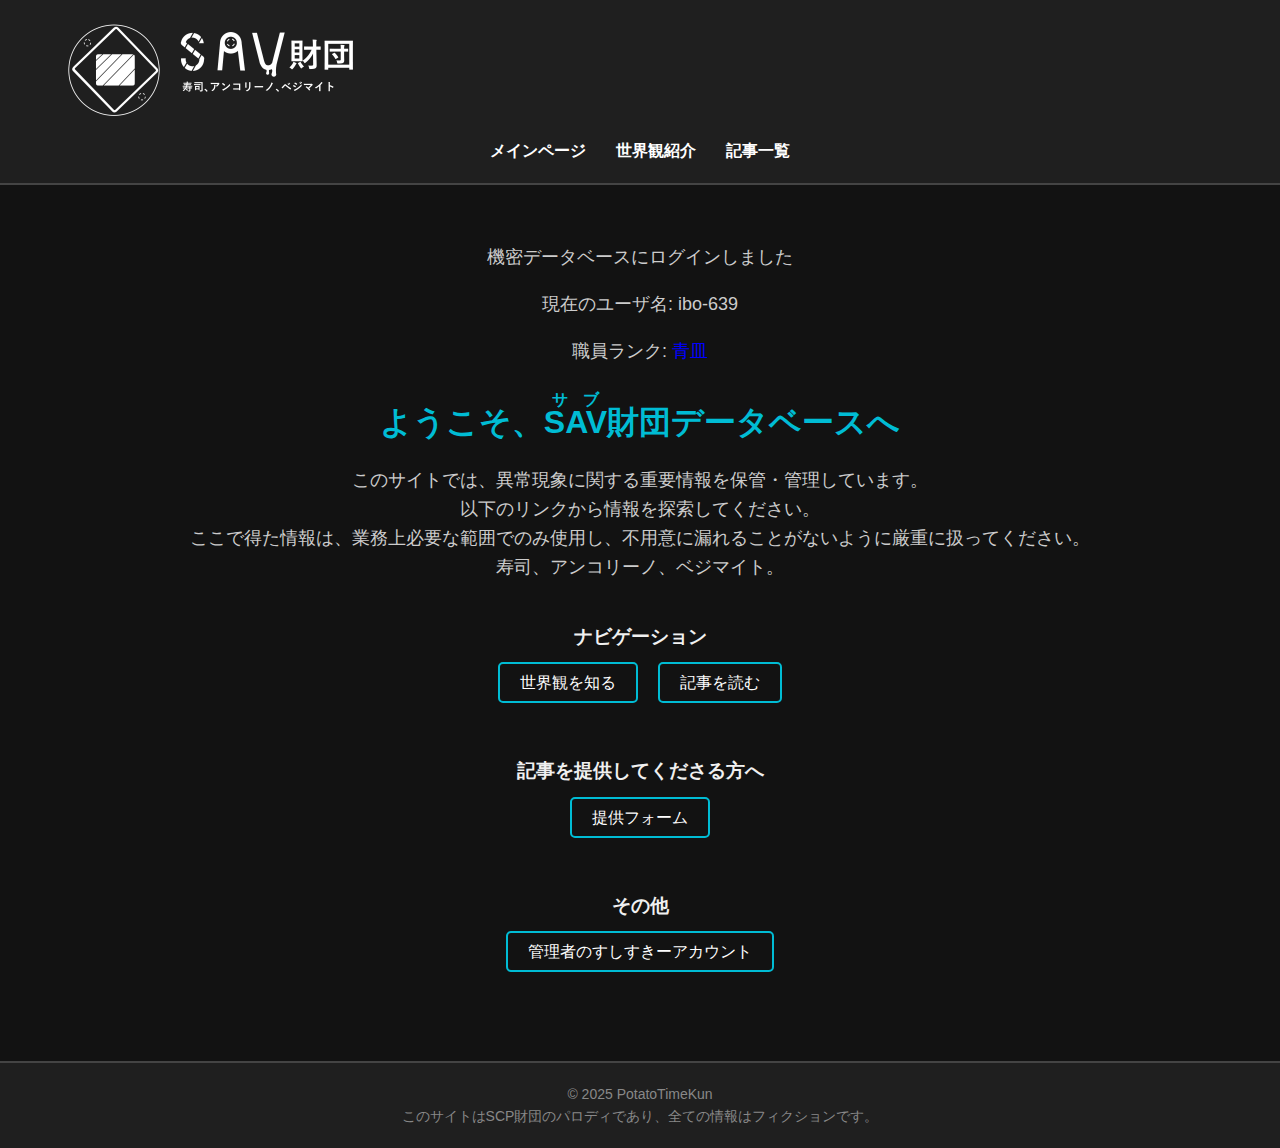
<file: index.html>
<!DOCTYPE html>
<html lang="ja">
<head>
    <meta charset="UTF-8">
    <meta name="viewport" content="width=device-width, initial-scale=1.0">
    <title>SAV財団</title>
    <meta name="description" content="Misskeyサーバ「すしすきー」の異常現象をフィクションとして紹介するデータベースです。">
    <link rel="stylesheet" href="styles.css">
    <link rel="icon" href="fav.png" type="image/png">
    <script>
        // ランダムなユーザ名を生成する関数
        function generateUsername() {
            const letters = "abcdefghijklmnopqrstuvwxyz";
            const randomPrefix = Array.from({ length: 3 }, () => letters[Math.floor(Math.random() * letters.length)]).join("");
            const randomNumber = Math.floor(Math.random() * 1000).toString().padStart(3, '0');
            return `${randomPrefix}-${randomNumber}`;
        }

        // 職員ランクをランダムに選ぶ関数
        function getRandomRank() {
            const ranks = [
                { rank: "白皿", color: "#ffffff" },
                { rank: "青皿", color: "#0000ff" },
                { rank: "赤皿", color: "#ff0000" },
                { rank: "黒皿", color: "#888888" }
            ];
            return ranks[Math.floor(Math.random() * ranks.length)];
        }

        // ユーザ名とランクをページに表示
        function displayUserInfo() {
            const usernameElement = document.getElementById('username');
            const rankElement = document.getElementById('rank');
            if (usernameElement && rankElement) {
                usernameElement.textContent = generateUsername();
                const rankInfo = getRandomRank();
                rankElement.textContent = rankInfo.rank;
                rankElement.style.color = rankInfo.color;
            }
        }

        // ページ読み込み時に実行
        window.onload = displayUserInfo;
    </script>
</head>
<body>
    <!-- ヘッダー -->
    <header class="site-header">
        <div class="container">
            <img class="site-logo" src="assets/sav_white_logo_transparent.png">
            <nav class="global-nav">
                <ul>
                    <li><a href="index.html">メインページ</a></li>
                    <li><a href="worldview.html">世界観紹介</a></li>
                    <li><a href="articles.html">記事一覧</a></li>
                </ul>
            </nav>
        </div>
    </header>

    <!-- メインコンテンツ -->
    <main class="main-content">
        <div class="container">
            <noscript>
                <p>
                    このサイトではギミックとしてJavaScriptを使用していますが、ブラウザでJavaScriptがオフになっています。
                </p>
            </noscript>
            <section class="intro">
                <p>機密データベースにログインしました</p>
                <p>現在のユーザ名: <span id="username">読み込み中...</span></p>
                <p>職員ランク: <span id="rank">読み込み中...</span></p>
                <h2>ようこそ、<ruby>SAV<rp>(</rp><rt>サブ</rt><rp>)</rp></ruby>財団データベースへ</h2>
                <p> このサイトでは、異常現象に関する重要情報を保管・管理しています。<br>
                以下のリンクから情報を探索してください。<br>
                ここで得た情報は、業務上必要な範囲でのみ使用し、不用意に漏れることがないように厳重に扱ってください。<br>
                寿司、アンコリーノ、ベジマイト。</p>
            </section>

            <section class="links">
                <h3>ナビゲーション</h3>
                <ul>
                    <li><a href="worldview.html">世界観を知る</a></li>
                    <li><a href="articles.html">記事を読む</a></li>
                </ul>
                <br>
                <h3>記事を提供してくださる方へ</h3>
                <ul>
                    <li><a href="https://docs.google.com/forms/d/e/1FAIpQLSeua7-W0tVAEUIOy4T6-WbFN-ml68KbFolvlEBC30k-yoivIw/viewform?usp=header" target="_blank">提供フォーム</a></li>
                </ul>
                <br>
                <h3>その他</h3>
                <ul>
                    <li><a href="https://sushi.ski/@potatokun" target="_blank">管理者のすしすきーアカウント</a></li>
                </ul>
            </section>
        </div>
    </main>

    <!-- フッター -->
    <footer class="site-footer">
        <div class="container">
            <p>&copy; 2025 PotatoTimeKun <br>このサイトはSCP財団のパロディであり、全ての情報はフィクションです。</p>
        </div>
    </footer>
</body>
</html>
</file>
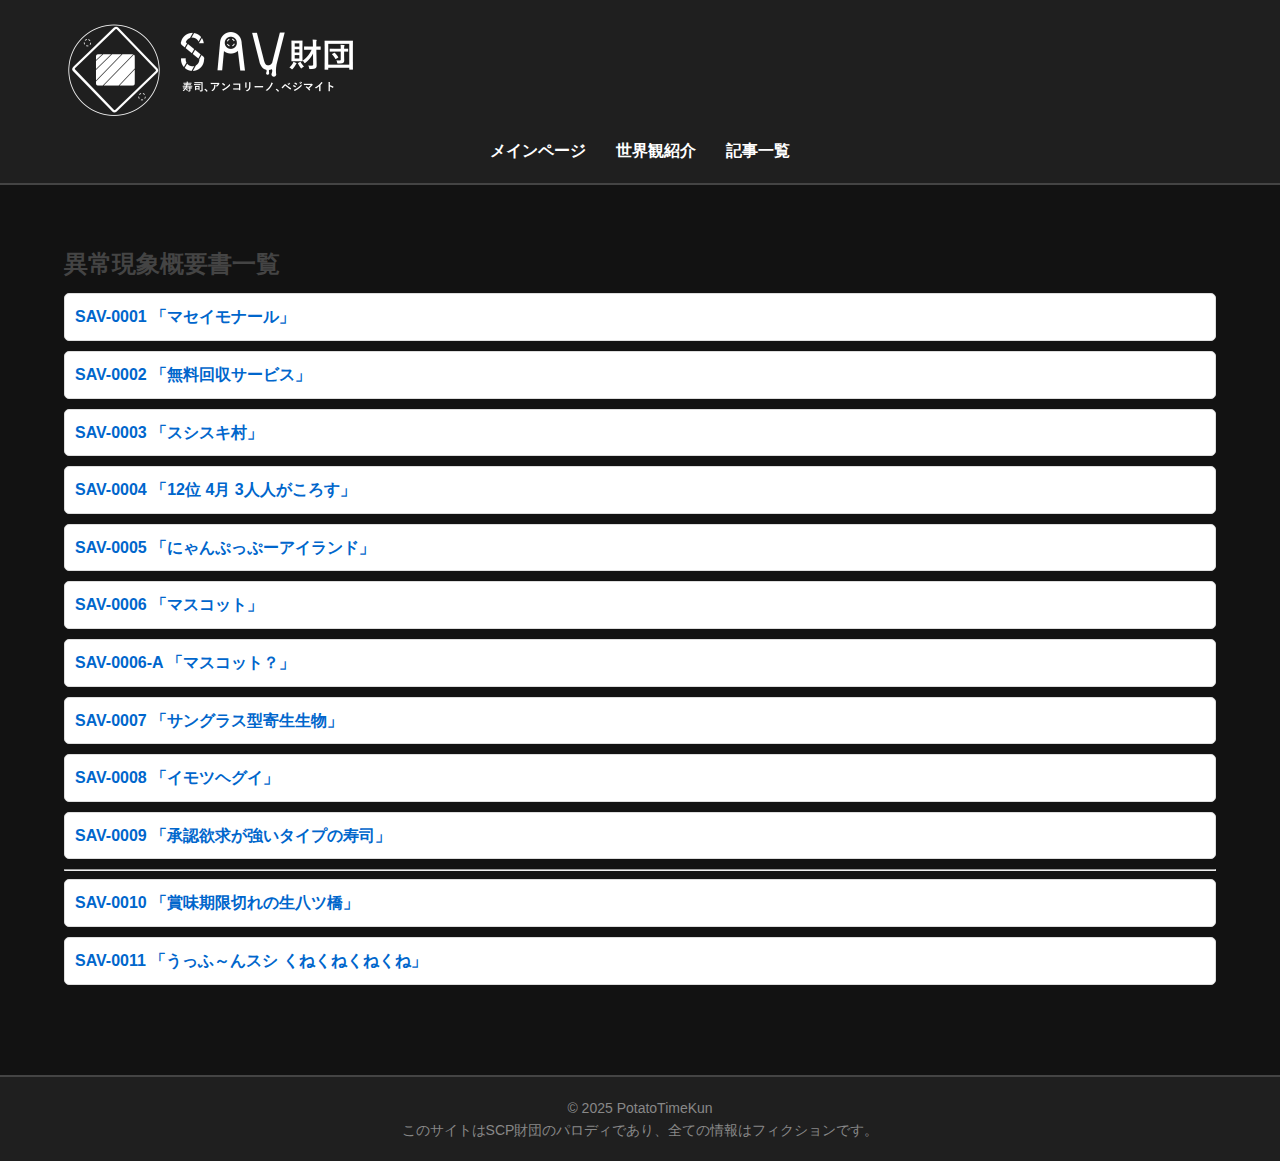
<file: articles.html>
<!DOCTYPE html>
<html lang="ja">
<head>
    <meta charset="UTF-8">
    <meta name="viewport" content="width=device-width, initial-scale=1.0">
    <title>SAV財団 -記事一覧-</title>
    <link rel="stylesheet" href="styles.css">
    <link rel="icon" href="fav.png" type="image/png">
</head>
<body>
    <!-- ヘッダー -->
    <header class="site-header">
        <div class="container">
            <img class="site-logo" src="assets/sav_white_logo_transparent.png">
            <nav class="global-nav">
                <ul>
                    <li><a href="index.html">メインページ</a></li>
                    <li><a href="worldview.html">世界観紹介</a></li>
                    <li><a href="articles.html">記事一覧</a></li>
                </ul>
            </nav>
        </div>
    </header>

    <!-- メインコンテンツ -->
    <main class="main-content">
        <div class="container">
            <section class="articles">
                <h2>異常現象概要書一覧</h2>
                <ul class="article-list">
                    <li><a href="article/article0001.html">SAV-0001 「マセイモナール」</a></li>
                    <li><a href="article/article0002.html">SAV-0002 「無料回収サービス」</a></li>
                    <li><a href="article/article0003.html">SAV-0003 「スシスキ村」</a></li>
                    <li><a href="article/article0004.html">SAV-0004 「12位 4月 3人人がころす」</a></li>
                    <li><a href="article/article0005.html">SAV-0005 「にゃんぷっぷーアイランド」</a></li>
                    <li><a href="article/article0006.html">SAV-0006 「マスコット」</a></li>
                    <li><a href="article/article0006a.html">SAV-0006-A 「マスコット？」</a></li>
                    <li><a href="article/article0007.html">SAV-0007 「サングラス型寄生生物」</a></li>
                    <li><a href="article/article0008.html">SAV-0008 「イモツヘグイ」</a></li>
                    <li><a href="article/article0009.html">SAV-0009 「承認欲求が強いタイプの寿司」</a></li>
                    <hr>
                    <li><a href="article/article0010.html">SAV-0010 「賞味期限切れの生八ツ橋」</a></li>
                    <li><a href="article/article0011.html">SAV-0011 「うっふ～んスシ くねくねくねくね」</a></li>
                </ul>
            </section>
        </div>
    </main>

    <!-- フッター -->
    <footer class="site-footer">
        <div class="container">
            <p>&copy; 2025 PotatoTimeKun <br>このサイトはSCP財団のパロディであり、全ての情報はフィクションです。</p>
        </div>
    </footer>
</body>
</html>
</file>
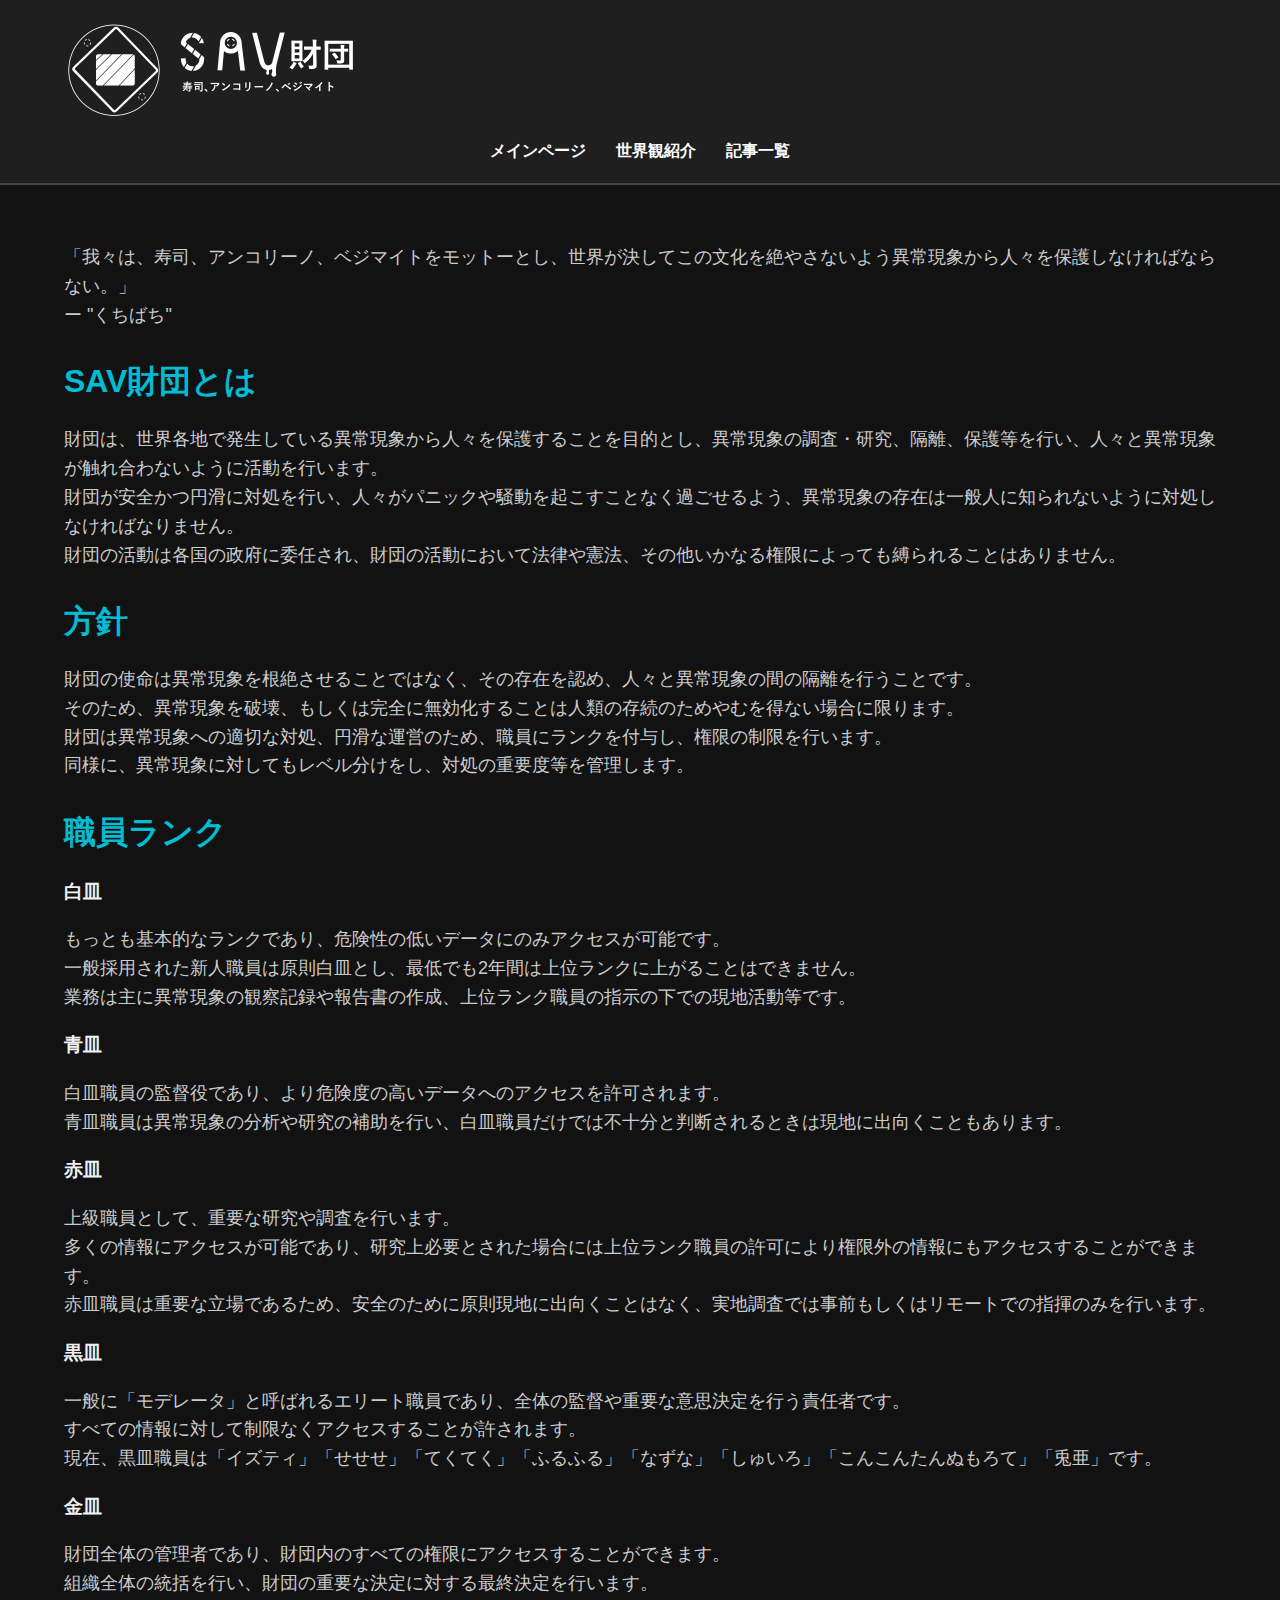
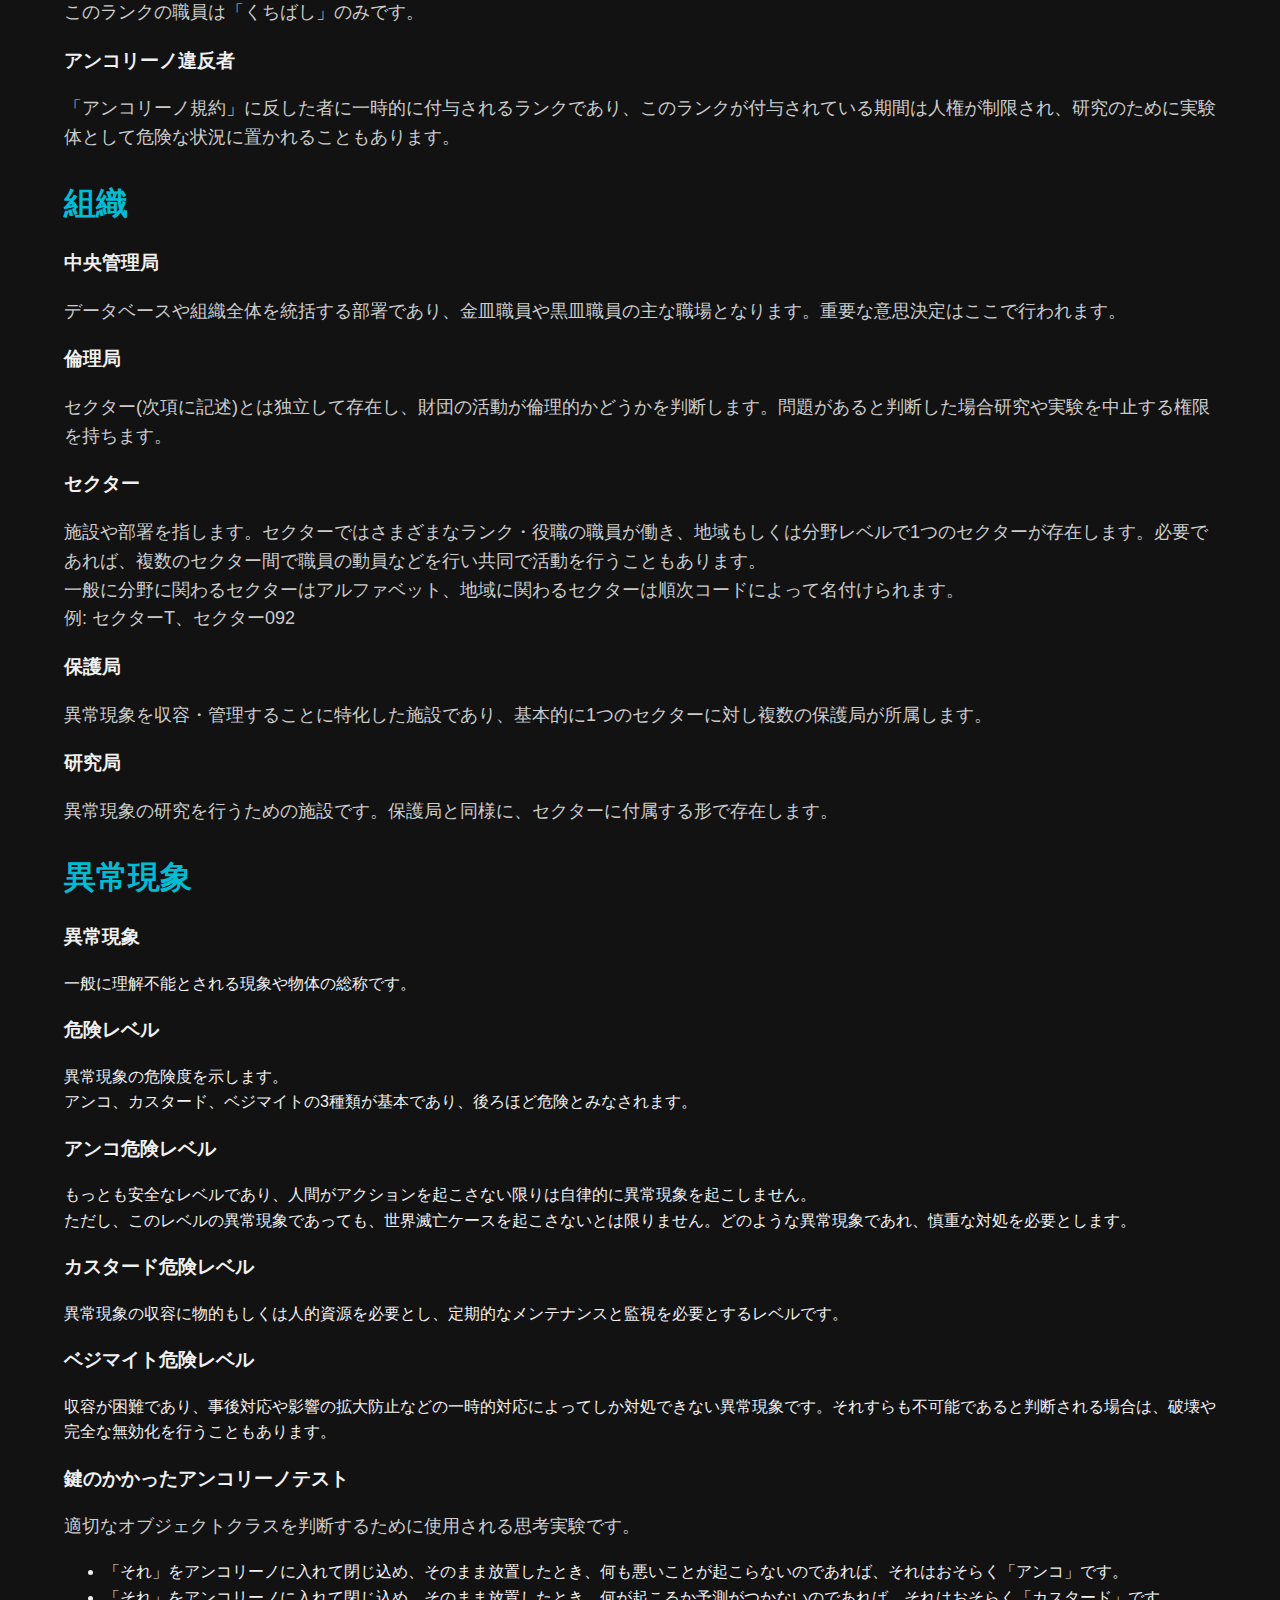
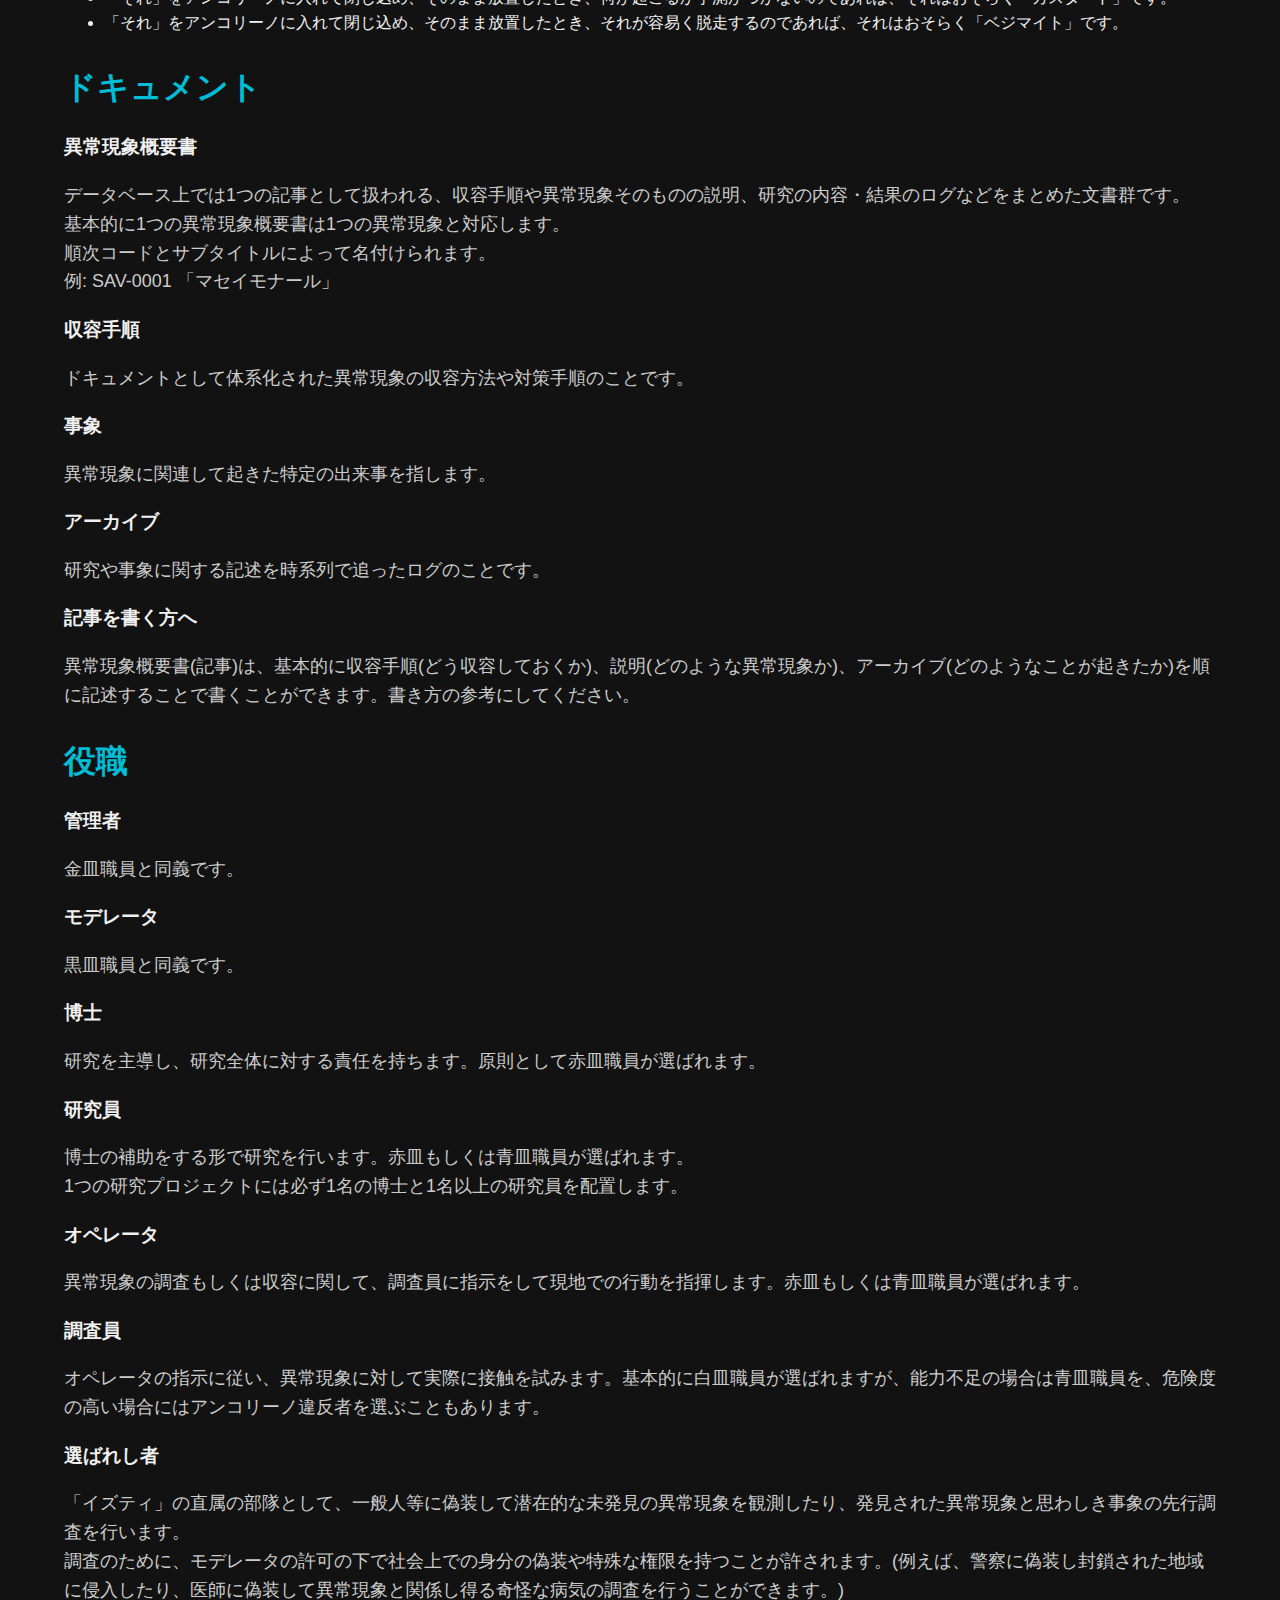
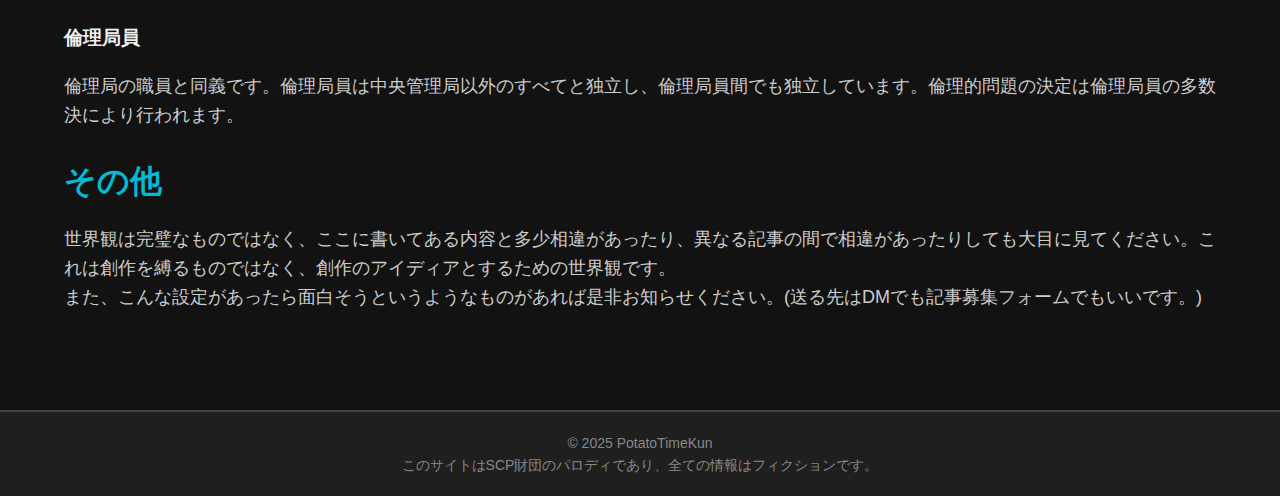
<file: worldview.html>
<!DOCTYPE html>
<html lang="ja">
<head>
    <meta charset="UTF-8">
    <meta name="viewport" content="width=device-width, initial-scale=1.0">
    <title>SAV財団 -世界観の紹介-</title>
    <link rel="stylesheet" href="styles.css">
    <link rel="icon" href="fav.png" type="image/png">
</head>
<body>
    <!-- ヘッダー -->
    <header class="site-header">
        <div class="container">
            <img class="site-logo" src="assets/sav_white_logo_transparent.png">
            <nav class="global-nav">
                <ul>
                    <li><a href="index.html">メインページ</a></li>
                    <li><a href="worldview.html">世界観紹介</a></li>
                    <li><a href="articles.html">記事一覧</a></li>
                </ul>
            </nav>
        </div>
    </header>

    <!-- メインコンテンツ -->
    <main class="main-content">
        <div class="container">
            <section class="worldview">
                <p>「我々は、寿司、アンコリーノ、ベジマイトをモットーとし、世界が決してこの文化を絶やさないよう異常現象から人々を保護しなければならない。」<br>
                    ー "くちばち"
                </p>
                <h2>SAV財団とは</h2>
                <p>財団は、世界各地で発生している異常現象から人々を保護することを目的とし、異常現象の調査・研究、隔離、保護等を行い、人々と異常現象が触れ合わないように活動を行います。<br>
                    財団が安全かつ円滑に対処を行い、人々がパニックや騒動を起こすことなく過ごせるよう、異常現象の存在は一般人に知られないように対処しなければなりません。<br>
                    財団の活動は各国の政府に委任され、財団の活動において法律や憲法、その他いかなる権限によっても縛られることはありません。
                </p>
                <h2>方針</h2>
                <p>
                    財団の使命は異常現象を根絶させることではなく、その存在を認め、人々と異常現象の間の隔離を行うことです。<br>
                    そのため、異常現象を破壊、もしくは完全に無効化することは人類の存続のためやむを得ない場合に限ります。<br>
                    財団は異常現象への適切な対処、円滑な運営のため、職員にランクを付与し、権限の制限を行います。<br>
                    同様に、異常現象に対してもレベル分けをし、対処の重要度等を管理します。
                </p>
                <h2>職員ランク</h2>
                <h3>白皿</h3>
                <p>もっとも基本的なランクであり、危険性の低いデータにのみアクセスが可能です。<br>
                一般採用された新人職員は原則白皿とし、最低でも2年間は上位ランクに上がることはできません。<br>
                業務は主に異常現象の観察記録や報告書の作成、上位ランク職員の指示の下での現地活動等です。</p>
                <h3>青皿</h3>
                <p>白皿職員の監督役であり、より危険度の高いデータへのアクセスを許可されます。<br>
                青皿職員は異常現象の分析や研究の補助を行い、白皿職員だけでは不十分と判断されるときは現地に出向くこともあります。</p>
                <h3>赤皿</h3>
                <p>上級職員として、重要な研究や調査を行います。<br>
                多くの情報にアクセスが可能であり、研究上必要とされた場合には上位ランク職員の許可により権限外の情報にもアクセスすることができます。<br>
                赤皿職員は重要な立場であるため、安全のために原則現地に出向くことはなく、実地調査では事前もしくはリモートでの指揮のみを行います。</p>
                <h3>黒皿</h3>
                <p>一般に「モデレータ」と呼ばれるエリート職員であり、全体の監督や重要な意思決定を行う責任者です。<br>
                すべての情報に対して制限なくアクセスすることが許されます。<br>
                現在、黒皿職員は「イズティ」「せせせ」「てくてく」「ふるふる」「なずな」「しゅいろ」「こんこんたんぬもろて」「兎亜」です。</p>
                <h3>金皿</h3>
                <p>財団全体の管理者であり、財団内のすべての権限にアクセスすることができます。<br>
                    組織全体の統括を行い、財団の重要な決定に対する最終決定を行います。<br>
                    このランクの職員は「くちばし」のみです。
                </p>
                <h3>アンコリーノ違反者</h3>
                <p>「アンコリーノ規約」に反した者に一時的に付与されるランクであり、このランクが付与されている期間は人権が制限され、研究のために実験体として危険な状況に置かれることもあります。</p>
                <h2>組織</h2>
                <h3>中央管理局</h3>
                <p>データベースや組織全体を統括する部署であり、金皿職員や黒皿職員の主な職場となります。重要な意思決定はここで行われます。</p>
                <h3>倫理局</h3>
                <p>セクター(次項に記述)とは独立して存在し、財団の活動が倫理的かどうかを判断します。問題があると判断した場合研究や実験を中止する権限を持ちます。</p>
                <h3>セクター</h3>
                <p>施設や部署を指します。セクターではさまざまなランク・役職の職員が働き、地域もしくは分野レベルで1つのセクターが存在します。必要であれば、複数のセクター間で職員の動員などを行い共同で活動を行うこともあります。<br>
                    一般に分野に関わるセクターはアルファベット、地域に関わるセクターは順次コードによって名付けられます。<br>
                    例: セクターT、セクター092</p>
                <h3>保護局</h3>
                <p>異常現象を収容・管理することに特化した施設であり、基本的に1つのセクターに対し複数の保護局が所属します。</p>
                <h3>研究局</h3>
                <p>異常現象の研究を行うための施設です。保護局と同様に、セクターに付属する形で存在します。</p>
                <h2>異常現象</h2>
                <h3>異常現象</h3>
                一般に理解不能とされる現象や物体の総称です。
                <h3>危険レベル</h3>
                異常現象の危険度を示します。<br>
                アンコ、カスタード、ベジマイトの3種類が基本であり、後ろほど危険とみなされます。
                <h3>アンコ危険レベル</h3>
                もっとも安全なレベルであり、人間がアクションを起こさない限りは自律的に異常現象を起こしません。<br>
                ただし、このレベルの異常現象であっても、世界滅亡ケースを起こさないとは限りません。どのような異常現象であれ、慎重な対処を必要とします。
                <h3>カスタード危険レベル</h3>
                異常現象の収容に物的もしくは人的資源を必要とし、定期的なメンテナンスと監視を必要とするレベルです。
                <h3>ベジマイト危険レベル</h3>
                収容が困難であり、事後対応や影響の拡大防止などの一時的対応によってしか対処できない異常現象です。それすらも不可能であると判断される場合は、破壊や完全な無効化を行うこともあります。
                <h3>鍵のかかったアンコリーノテスト</h3>
                <p>適切なオブジェクトクラスを判断するために使用される思考実験です。</p>
                <ul>
                    <li>「それ」をアンコリーノに入れて閉じ込め、そのまま放置したとき、何も悪いことが起こらないのであれば、それはおそらく「アンコ」です。</li>
                    <li>「それ」をアンコリーノに入れて閉じ込め、そのまま放置したとき、何が起こるか予測がつかないのであれば、それはおそらく「カスタード」です。</li>
                    <li>「それ」をアンコリーノに入れて閉じ込め、そのまま放置したとき、それが容易く脱走するのであれば、それはおそらく「ベジマイト」です。</li>
                </ul>
                <h2>ドキュメント</h2>
                <h3>異常現象概要書</h3>
                <p>データベース上では1つの記事として扱われる、収容手順や異常現象そのものの説明、研究の内容・結果のログなどをまとめた文書群です。<br>
                基本的に1つの異常現象概要書は1つの異常現象と対応します。<br>
                順次コードとサブタイトルによって名付けられます。<br>
                例: SAV-0001 「マセイモナール」</p>
                <h3>収容手順</h3>
                <p>ドキュメントとして体系化された異常現象の収容方法や対策手順のことです。</p>
                <h3>事象</h3>
                <p>異常現象に関連して起きた特定の出来事を指します。</p>
                <h3>アーカイブ</h3>
                <p>研究や事象に関する記述を時系列で追ったログのことです。</p>
                <h3>記事を書く方へ</h3>
                <p>異常現象概要書(記事)は、基本的に収容手順(どう収容しておくか)、説明(どのような異常現象か)、アーカイブ(どのようなことが起きたか)を順に記述することで書くことができます。書き方の参考にしてください。</p>
                <h2>役職</h2>
                <h3>管理者</h3>
                <p>金皿職員と同義です。</p>
                <h3>モデレータ</h3>
                <p>黒皿職員と同義です。</p>
                <h3>博士</h3>
                <p>研究を主導し、研究全体に対する責任を持ちます。原則として赤皿職員が選ばれます。</p>
                <h3>研究員</h3>
                <p>博士の補助をする形で研究を行います。赤皿もしくは青皿職員が選ばれます。<br>
                1つの研究プロジェクトには必ず1名の博士と1名以上の研究員を配置します。</p>
                <h3>オペレータ</h3>
                <p>異常現象の調査もしくは収容に関して、調査員に指示をして現地での行動を指揮します。赤皿もしくは青皿職員が選ばれます。</p>
                <h3>調査員</h3>
                <p>オペレータの指示に従い、異常現象に対して実際に接触を試みます。基本的に白皿職員が選ばれますが、能力不足の場合は青皿職員を、危険度の高い場合にはアンコリーノ違反者を選ぶこともあります。</p>
                <h3>選ばれし者</h3>
                <p>「イズティ」の直属の部隊として、一般人等に偽装して潜在的な未発見の異常現象を観測したり、発見された異常現象と思わしき事象の先行調査を行います。<br>
                調査のために、モデレータの許可の下で社会上での身分の偽装や特殊な権限を持つことが許されます。(例えば、警察に偽装し封鎖された地域に侵入したり、医師に偽装して異常現象と関係し得る奇怪な病気の調査を行うことができます。)</p>
                <h3>倫理局員</h3>
                <p>倫理局の職員と同義です。倫理局員は中央管理局以外のすべてと独立し、倫理局員間でも独立しています。倫理的問題の決定は倫理局員の多数決により行われます。</p>
                <h2>その他</h2>
                <p>世界観は完璧なものではなく、ここに書いてある内容と多少相違があったり、異なる記事の間で相違があったりしても大目に見てください。これは創作を縛るものではなく、創作のアイディアとするための世界観です。<br>
                また、こんな設定があったら面白そうというようなものがあれば是非お知らせください。(送る先はDMでも記事募集フォームでもいいです。)</p>
            </section>
        </div>
    </main>

    <!-- フッター -->
    <footer class="site-footer">
        <div class="container">
            <p>&copy; 2025 PotatoTimeKun <br>このサイトはSCP財団のパロディであり、全ての情報はフィクションです。</p>
        </div>
    </footer>
</body>
</html>
</file>
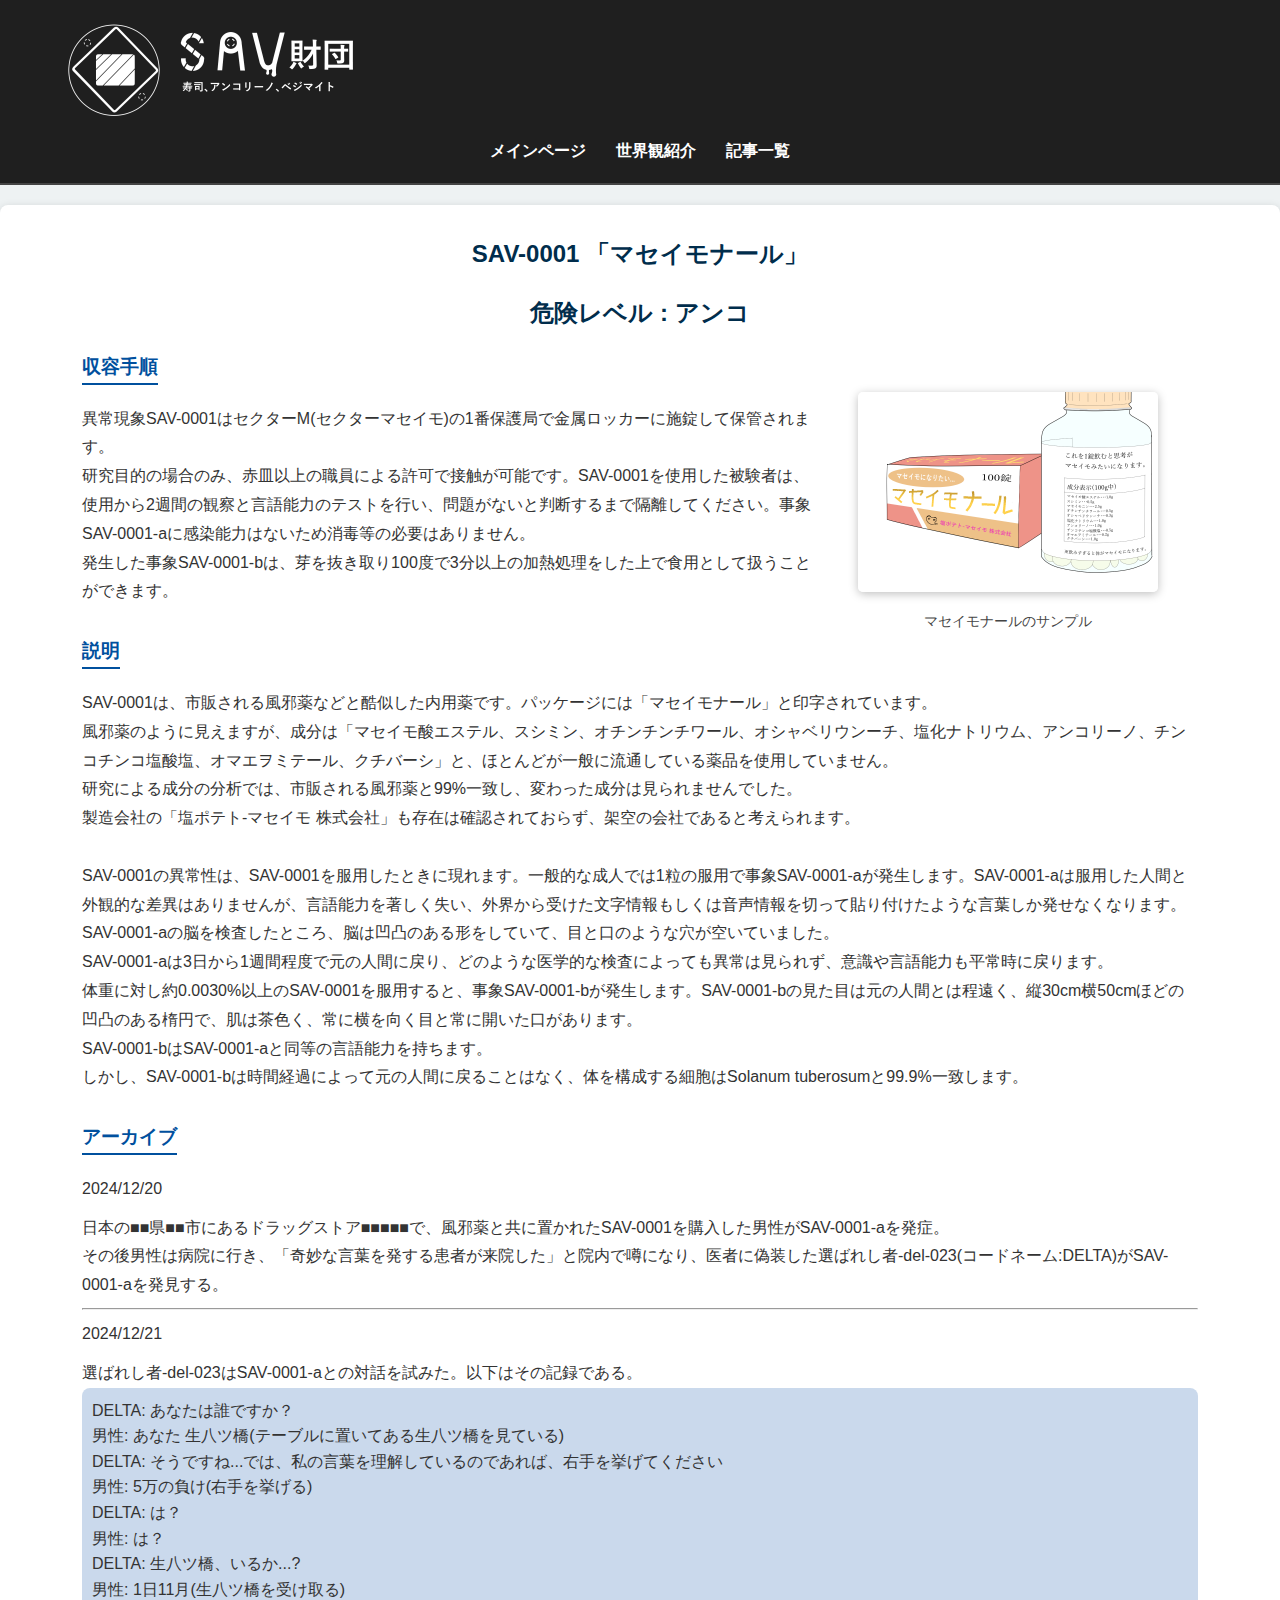
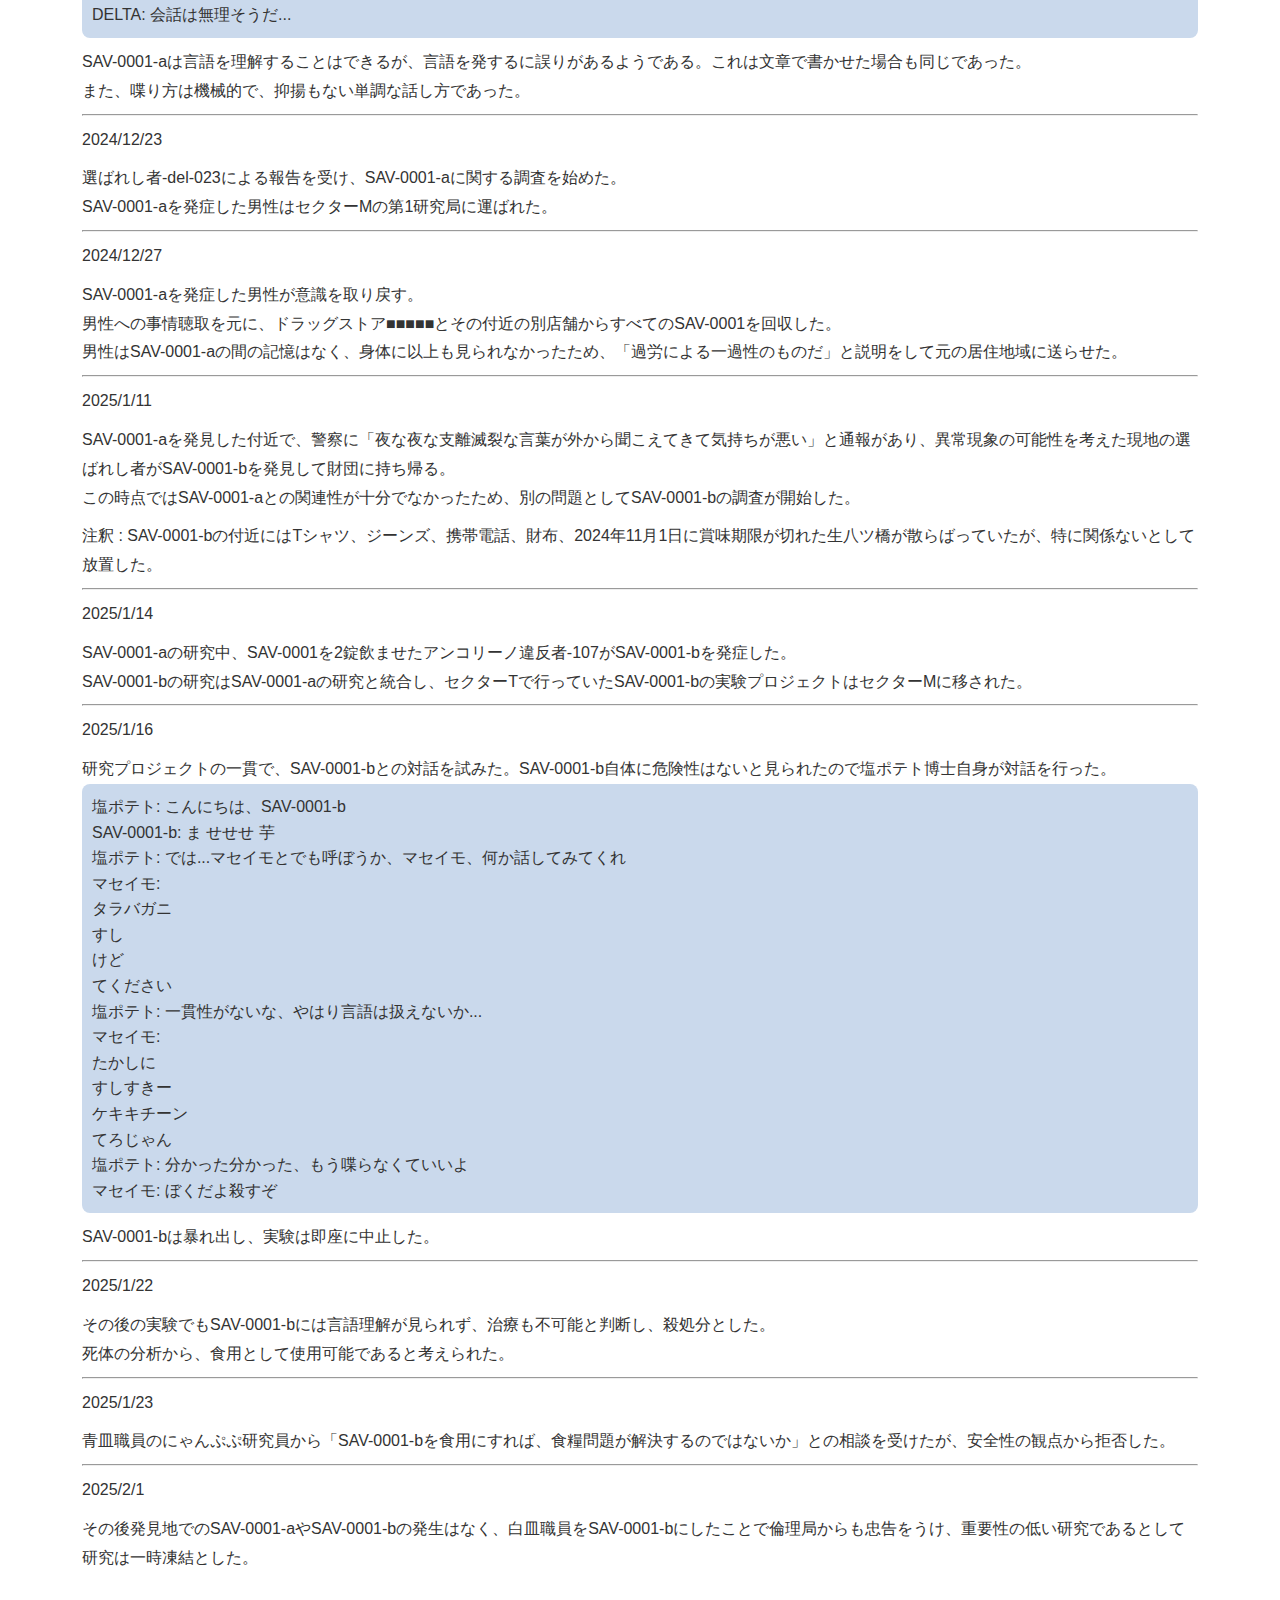
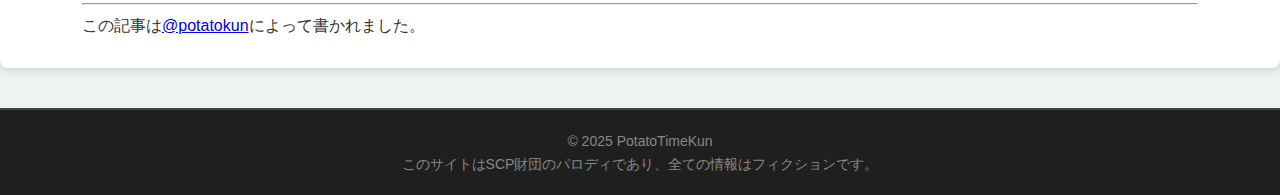
<file: article/article0001.html>
<!DOCTYPE html>
<html lang="ja">
<head>
    <meta charset="UTF-8">
    <meta name="viewport" content="width=device-width, initial-scale=1.0">
    <title>SAV-0001「マセイモナール」</title>
    <link rel="stylesheet" href="articlestyle.css?ver=0.1">
    <link rel="icon" href="../fav.png" type="image/png">
</head>
<body>
    <!-- ヘッダー -->
    <header class="site-header">
        <div class="container">
            <img class="site-logo" src="../assets/sav_white_logo_transparent.png">
            <nav class="global-nav">
                <ul>
                    <li><a href="../index.html">メインページ</a></li>
                    <li><a href="../worldview.html">世界観紹介</a></li>
                    <li><a href="../articles.html">記事一覧</a></li>
                </ul>
            </nav>
        </div>
    </header>

    <!-- メインコンテンツ -->
    <main class="main-content">
        <div class="container">
            <!-- タイトル -->
            <article class="anomaly-document">
                <h2>SAV-0001 「マセイモナール」</h2>
                <h2>危険レベル : アンコ</h2>

                <!-- キャプション付き画像 -->
                <figure class="anomaly-image">
                    <img src="../assets/0001_1.png" alt="マセイモナール">
                    <figcaption>マセイモナールのサンプル</figcaption>
                </figure>

                <!-- 収容手順 -->
                <section class="containment-procedures">
                    <h3>収容手順</h3>
                    <p>異常現象SAV-0001はセクターM(セクターマセイモ)の1番保護局で金属ロッカーに施錠して保管されます。<br>
                    研究目的の場合のみ、赤皿以上の職員による許可で接触が可能です。SAV-0001を使用した被験者は、使用から2週間の観察と言語能力のテストを行い、問題がないと判断するまで隔離してください。事象SAV-0001-aに感染能力はないため消毒等の必要はありません。<br>
                    発生した事象SAV-0001-bは、芽を抜き取り100度で3分以上の加熱処理をした上で食用として扱うことができます。</p>
                </section>

                <!-- 説明 -->
                <section class="description">
                    <h3>説明</h3>
                    <p>SAV-0001は、市販される風邪薬などと酷似した内用薬です。パッケージには「マセイモナール」と印字されています。<br>
                    風邪薬のように見えますが、成分は「マセイモ酸エステル、スシミン、オチンチンチワール、オシャベリウンーチ、塩化ナトリウム、アンコリーノ、チンコチンコ塩酸塩、オマエヲミテール、クチバーシ」と、ほとんどが一般に流通している薬品を使用していません。<br>
                    研究による成分の分析では、市販される風邪薬と99%一致し、変わった成分は見られませんでした。<br>
                    製造会社の「塩ポテト-マセイモ 株式会社」も存在は確認されておらず、架空の会社であると考えられます。<br>
                    <br>
                    SAV-0001の異常性は、SAV-0001を服用したときに現れます。一般的な成人では1粒の服用で事象SAV-0001-aが発生します。SAV-0001-aは服用した人間と外観的な差異はありませんが、言語能力を著しく失い、外界から受けた文字情報もしくは音声情報を切って貼り付けたような言葉しか発せなくなります。<br>
                    SAV-0001-aの脳を検査したところ、脳は凹凸のある形をしていて、目と口のような穴が空いていました。<br>
                    SAV-0001-aは3日から1週間程度で元の人間に戻り、どのような医学的な検査によっても異常は見られず、意識や言語能力も平常時に戻ります。<br>
                    体重に対し約0.0030%以上のSAV-0001を服用すると、事象SAV-0001-bが発生します。SAV-0001-bの見た目は元の人間とは程遠く、縦30cm横50cmほどの凹凸のある楕円で、肌は茶色く、常に横を向く目と常に開いた口があります。<br>
                    SAV-0001-bはSAV-0001-aと同等の言語能力を持ちます。<br>
                    しかし、SAV-0001-bは時間経過によって元の人間に戻ることはなく、体を構成する細胞はSolanum tuberosumと99.9%一致します。
                    </p>
                </section>

                <!-- アーカイブ -->
                <section class="archive">
                    <h3>アーカイブ</h3>
                    <p>2024/12/20</p>
                    <p>日本の■■県■■市にあるドラッグストア■■■■■で、風邪薬と共に置かれたSAV-0001を購入した男性がSAV-0001-aを発症。<br>
                    その後男性は病院に行き、「奇妙な言葉を発する患者が来院した」と院内で噂になり、医者に偽装した選ばれし者-del-023(コードネーム:DELTA)がSAV-0001-aを発見する。<br></p>
                    <hr>
                    <p>2024/12/21</p>
                    <p>選ばれし者-del-023はSAV-0001-aとの対話を試みた。以下はその記録である。</p>
                    <section class="memo">
                        DELTA: あなたは誰ですか？<br>
                        男性: あなた 生八ツ橋(テーブルに置いてある生八ツ橋を見ている)<br>
                        DELTA: そうですね...では、私の言葉を理解しているのであれば、右手を挙げてください<br>
                        男性: 5万の負け(右手を挙げる)<br>
                        DELTA: は？<br>
                        男性: は？<br>
                        DELTA: 生八ツ橋、いるか...?<br>
                        男性: 1日11月(生八ツ橋を受け取る)<br>
                        DELTA: 会話は無理そうだ...
                    </section>
                    <p>SAV-0001-aは言語を理解することはできるが、言語を発するに誤りがあるようである。これは文章で書かせた場合も同じであった。<br>
                    また、喋り方は機械的で、抑揚もない単調な話し方であった。</p>
                    <hr>
                    <p>2024/12/23</p>
                    <p>選ばれし者-del-023による報告を受け、SAV-0001-aに関する調査を始めた。<br>SAV-0001-aを発症した男性はセクターMの第1研究局に運ばれた。</p>
                    <hr>
                    <p>2024/12/27</p>
                    <p>SAV-0001-aを発症した男性が意識を取り戻す。<br>
                    男性への事情聴取を元に、ドラッグストア■■■■■とその付近の別店舗からすべてのSAV-0001を回収した。<br>
                    男性はSAV-0001-aの間の記憶はなく、身体に以上も見られなかったため、「過労による一過性のものだ」と説明をして元の居住地域に送らせた。</p>
                    <hr>
                    <p>2025/1/11</p>
                    <p>SAV-0001-aを発見した付近で、警察に「夜な夜な支離滅裂な言葉が外から聞こえてきて気持ちが悪い」と通報があり、異常現象の可能性を考えた現地の選ばれし者がSAV-0001-bを発見して財団に持ち帰る。<br>
                    この時点ではSAV-0001-aとの関連性が十分でなかったため、別の問題としてSAV-0001-bの調査が開始した。</p>
                    <p>注釈 : SAV-0001-bの付近にはTシャツ、ジーンズ、携帯電話、財布、2024年11月1日に賞味期限が切れた生八ツ橋が散らばっていたが、特に関係ないとして放置した。</p>
                    <hr>
                    <p>2025/1/14</p>
                    <p>SAV-0001-aの研究中、SAV-0001を2錠飲ませたアンコリーノ違反者-107がSAV-0001-bを発症した。<br>
                    SAV-0001-bの研究はSAV-0001-aの研究と統合し、セクターTで行っていたSAV-0001-bの実験プロジェクトはセクターMに移された。</p>
                    <hr>
                    <p>2025/1/16</p>
                    <p>研究プロジェクトの一貫で、SAV-0001-bとの対話を試みた。SAV-0001-b自体に危険性はないと見られたので塩ポテト博士自身が対話を行った。</p>
                    <section class="memo">
                        塩ポテト: こんにちは、SAV-0001-b<br>
                        SAV-0001-b: ま せせせ 芋<br>
                        塩ポテト: では...マセイモとでも呼ぼうか、マセイモ、何か話してみてくれ<br>
                        マセイモ: <br>タラバガニ <br>すし<br>けど<br>てください<br>
                        塩ポテト: 一貫性がないな、やはり言語は扱えないか...<br>
                        マセイモ: <br>たかしに<br>すしすきー<br>ケキキチーン<br>てろじゃん<br>
                        塩ポテト: 分かった分かった、もう喋らなくていいよ<br>
                        マセイモ: ぼくだよ殺すぞ
                    </section>
                    <p>SAV-0001-bは暴れ出し、実験は即座に中止した。</p>
                    <hr>
                    <p>2025/1/22</p>
                    <p>その後の実験でもSAV-0001-bには言語理解が見られず、治療も不可能と判断し、殺処分とした。<br>
                    死体の分析から、食用として使用可能であると考えられた。</p>
                    <hr>
                    <p>2025/1/23</p>
                    <p>青皿職員のにゃんぷぷ研究員から「SAV-0001-bを食用にすれば、食糧問題が解決するのではないか」との相談を受けたが、安全性の観点から拒否した。</p>
                    <hr>
                    <p>2025/2/1</p>
                    <p>その後発見地でのSAV-0001-aやSAV-0001-bの発生はなく、白皿職員をSAV-0001-bにしたことで倫理局からも忠告をうけ、重要性の低い研究であるとして研究は一時凍結とした。</p>
                </section>
                <hr>
                <p>この記事は<a href="https://sushi.ski/@potatokun" target="_blank">@potatokun</a>によって書かれました。</p>
                <!-- 追加キャプション付き画像 -->
                <!--
                <figure class="anomaly-image">
                    <img src="placeholder2.jpg" alt="関連する別の画像">
                    <figcaption>追加のキャプション</figcaption>
                </figure>
                -->
            </article>
        </div>
    </main>

    <!-- フッター -->
    <footer class="site-footer">
        <div class="container">
            <p>&copy; 2025 PotatoTimeKun <br>このサイトはSCP財団のパロディであり、全ての情報はフィクションです。</p>
        </div>
    </footer>
</body>
</html>
</file>
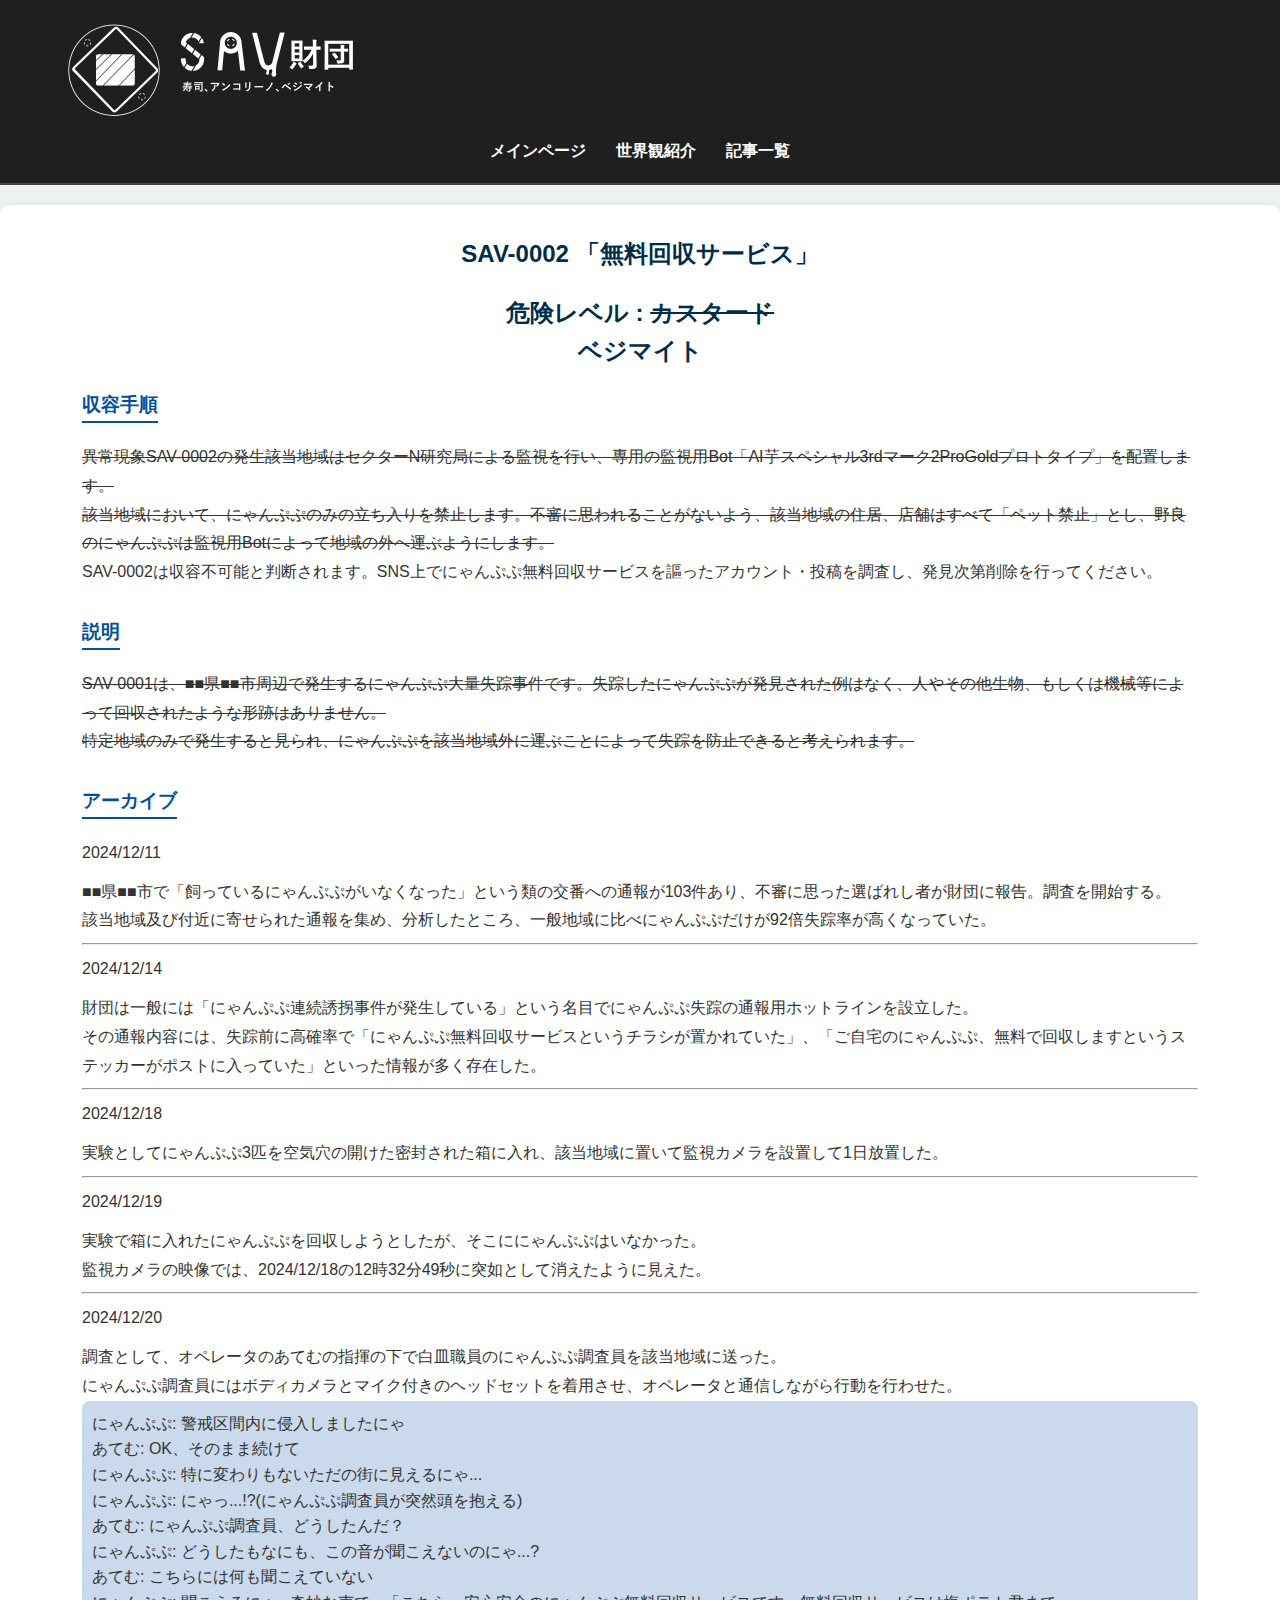
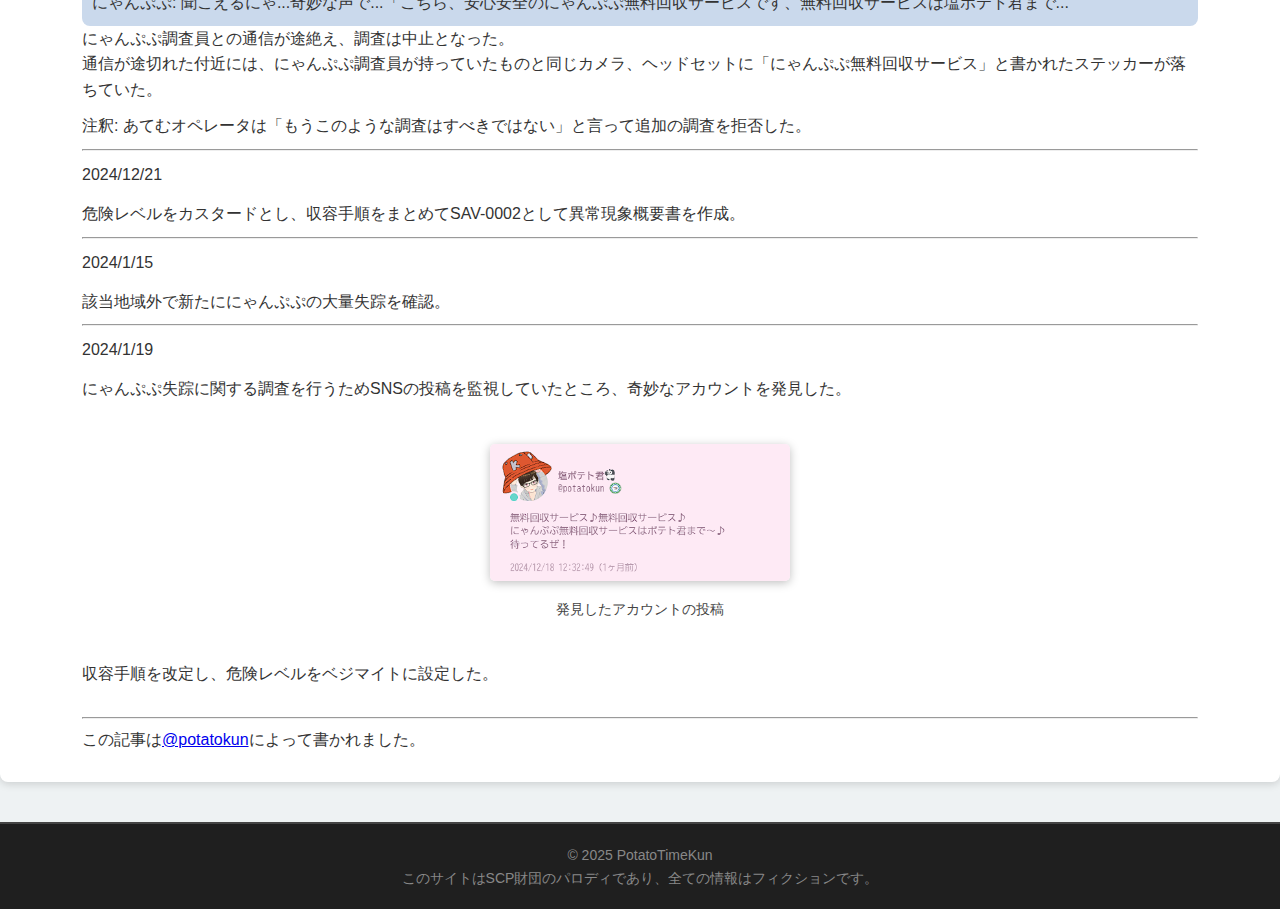
<file: article/article0002.html>
<!DOCTYPE html>
<html lang="ja">
<head>
    <meta charset="UTF-8">
    <meta name="viewport" content="width=device-width, initial-scale=1.0">
    <title>SAV-0002「無料回収サービス」</title>
    <link rel="stylesheet" href="articlestyle.css?ver=0.1">
    <link rel="icon" href="../fav.png" type="image/png">
</head>
<body>
    <!-- ヘッダー -->
    <header class="site-header">
        <div class="container">
            <img class="site-logo" src="../assets/sav_white_logo_transparent.png">
            <nav class="global-nav">
                <ul>
                    <li><a href="../index.html">メインページ</a></li>
                    <li><a href="../worldview.html">世界観紹介</a></li>
                    <li><a href="../articles.html">記事一覧</a></li>
                </ul>
            </nav>
        </div>
    </header>

    <!-- メインコンテンツ -->
    <main class="main-content">
        <div class="container">
            <!-- タイトル -->
            <article class="anomaly-document">
                <h2>SAV-0002 「無料回収サービス」</h2>
                <h2>危険レベル : <s>カスタード</s><br>ベジマイト</h2>

                <!-- 収容手順 -->
                <section class="containment-procedures">
                    <h3>収容手順</h3>
                    <p><s>異常現象SAV-0002の発生該当地域はセクターN研究局による監視を行い、専用の監視用Bot「AI芋スペシャル3rdマーク2ProGoldプロトタイプ」を配置します。<br>
                    該当地域において、にゃんぷぷのみの立ち入りを禁止します。不審に思われることがないよう、該当地域の住居、店舗はすべて「ペット禁止」とし、野良のにゃんぷぷは監視用Botによって地域の外へ運ぶようにします。</s><br>
                    SAV-0002は収容不可能と判断されます。SNS上でにゃんぷぷ無料回収サービスを謳ったアカウント・投稿を調査し、発見次第削除を行ってください。</p>
                </section>

                <!-- 説明 -->
                <section class="description">
                    <h3>説明</h3>
                    <p><s>SAV-0001は、■■県■■市周辺で発生するにゃんぷぷ大量失踪事件です。失踪したにゃんぷぷが発見された例はなく、人やその他生物、もしくは機械等によって回収されたような形跡はありません。<br>
                        特定地域のみで発生すると見られ、にゃんぷぷを該当地域外に運ぶことによって失踪を防止できると考えられます。</s><br>
                    </p>
                </section>

                <!-- アーカイブ -->
                <section class="archive">
                    <h3>アーカイブ</h3>
                    <p>2024/12/11</p>
                    <p>
                        ■■県■■市で「飼っているにゃんぷぷがいなくなった」という類の交番への通報が103件あり、不審に思った選ばれし者が財団に報告。調査を開始する。<br>
                        該当地域及び付近に寄せられた通報を集め、分析したところ、一般地域に比べにゃんぷぷだけが92倍失踪率が高くなっていた。
                    </p>
                    <hr>
                    <p>2024/12/14</p>
                    <p>
                        財団は一般には「にゃんぷぷ連続誘拐事件が発生している」という名目でにゃんぷぷ失踪の通報用ホットラインを設立した。<br>
                        その通報内容には、失踪前に高確率で「にゃんぷぷ無料回収サービスというチラシが置かれていた」、「ご自宅のにゃんぷぷ、無料で回収しますというステッカーがポストに入っていた」といった情報が多く存在した。
                    </p>
                    <hr>
                    <p>2024/12/18</p>
                    <p>
                        実験としてにゃんぷぷ3匹を空気穴の開けた密封された箱に入れ、該当地域に置いて監視カメラを設置して1日放置した。
                    </p>
                    <hr>
                    <p>2024/12/19</p>
                    <p>
                        実験で箱に入れたにゃんぷぷを回収しようとしたが、そこににゃんぷぷはいなかった。<br>
                        監視カメラの映像では、2024/12/18の12時32分49秒に突如として消えたように見えた。
                    </p>
                    <hr>
                    <p>2024/12/20</p>
                    <p>
                        調査として、オペレータのあてむの指揮の下で白皿職員のにゃんぷぷ調査員を該当地域に送った。<br>
                        にゃんぷぷ調査員にはボディカメラとマイク付きのヘッドセットを着用させ、オペレータと通信しながら行動を行わせた。<br>
                        <section class="memo">
                            にゃんぷぷ: 警戒区間内に侵入しましたにゃ<br>
                            あてむ: OK、そのまま続けて<br>
                            にゃんぷぷ: 特に変わりもないただの街に見えるにゃ...<br>
                            にゃんぷぷ: にゃっ...!?(にゃんぷぷ調査員が突然頭を抱える)<br>
                            あてむ: にゃんぷぷ調査員、どうしたんだ？<br>
                            にゃんぷぷ: どうしたもなにも、この音が聞こえないのにゃ...?<br>
                            あてむ: こちらには何も聞こえていない<br>
                            にゃんぷぷ: 聞こえるにゃ...奇妙な声で...「こちら、安心安全のにゃんぷぷ無料回収サービスです、無料回収サービスは塩ポテト君まで...
                        </section>
                        にゃんぷぷ調査員との通信が途絶え、調査は中止となった。<br>
                        通信が途切れた付近には、にゃんぷぷ調査員が持っていたものと同じカメラ、ヘッドセットに「にゃんぷぷ無料回収サービス」と書かれたステッカーが落ちていた。
                    </p>
                    <p>注釈: あてむオペレータは「もうこのような調査はすべきではない」と言って追加の調査を拒否した。</p>
                    <hr>
                    <p>2024/12/21</p>
                    <p>
                        危険レベルをカスタードとし、収容手順をまとめてSAV-0002として異常現象概要書を作成。
                    </p>
                    <hr>
                    <p>2024/1/15</p>
                    <p>
                        該当地域外で新たににゃんぷぷの大量失踪を確認。
                    </p>
                    <hr>
                    <p>2024/1/19</p>
                    <p>
                        にゃんぷぷ失踪に関する調査を行うためSNSの投稿を監視していたところ、奇妙なアカウントを発見した。<br>
                        <figure class="anomaly-image no-float">
                            <img src="../assets/0002_2.png" alt="無料回収サービス♪無料回収サービス♪にゃんぷぷ無料回収サービスはポテト君まで～♪待ってるぜ！ 2024/12/18 12:32:49">
                            <figcaption>発見したアカウントの投稿</figcaption>
                        </figure>
                        収容手順を改定し、危険レベルをベジマイトに設定した。
                    </p>
                </section>
                <hr>
                <p>この記事は<a href="https://sushi.ski/@potatokun" target="_blank">@potatokun</a>によって書かれました。</p>
                <!-- 追加キャプション付き画像 -->
                <!--
                <figure class="anomaly-image">
                    <img src="placeholder2.jpg" alt="関連する別の画像">
                    <figcaption>追加のキャプション</figcaption>
                </figure>
                -->
            </article>
        </div>
    </main>

    <!-- フッター -->
    <footer class="site-footer">
        <div class="container">
            <p>&copy; 2025 PotatoTimeKun <br>このサイトはSCP財団のパロディであり、全ての情報はフィクションです。</p>
        </div>
    </footer>
</body>
</html>
</file>
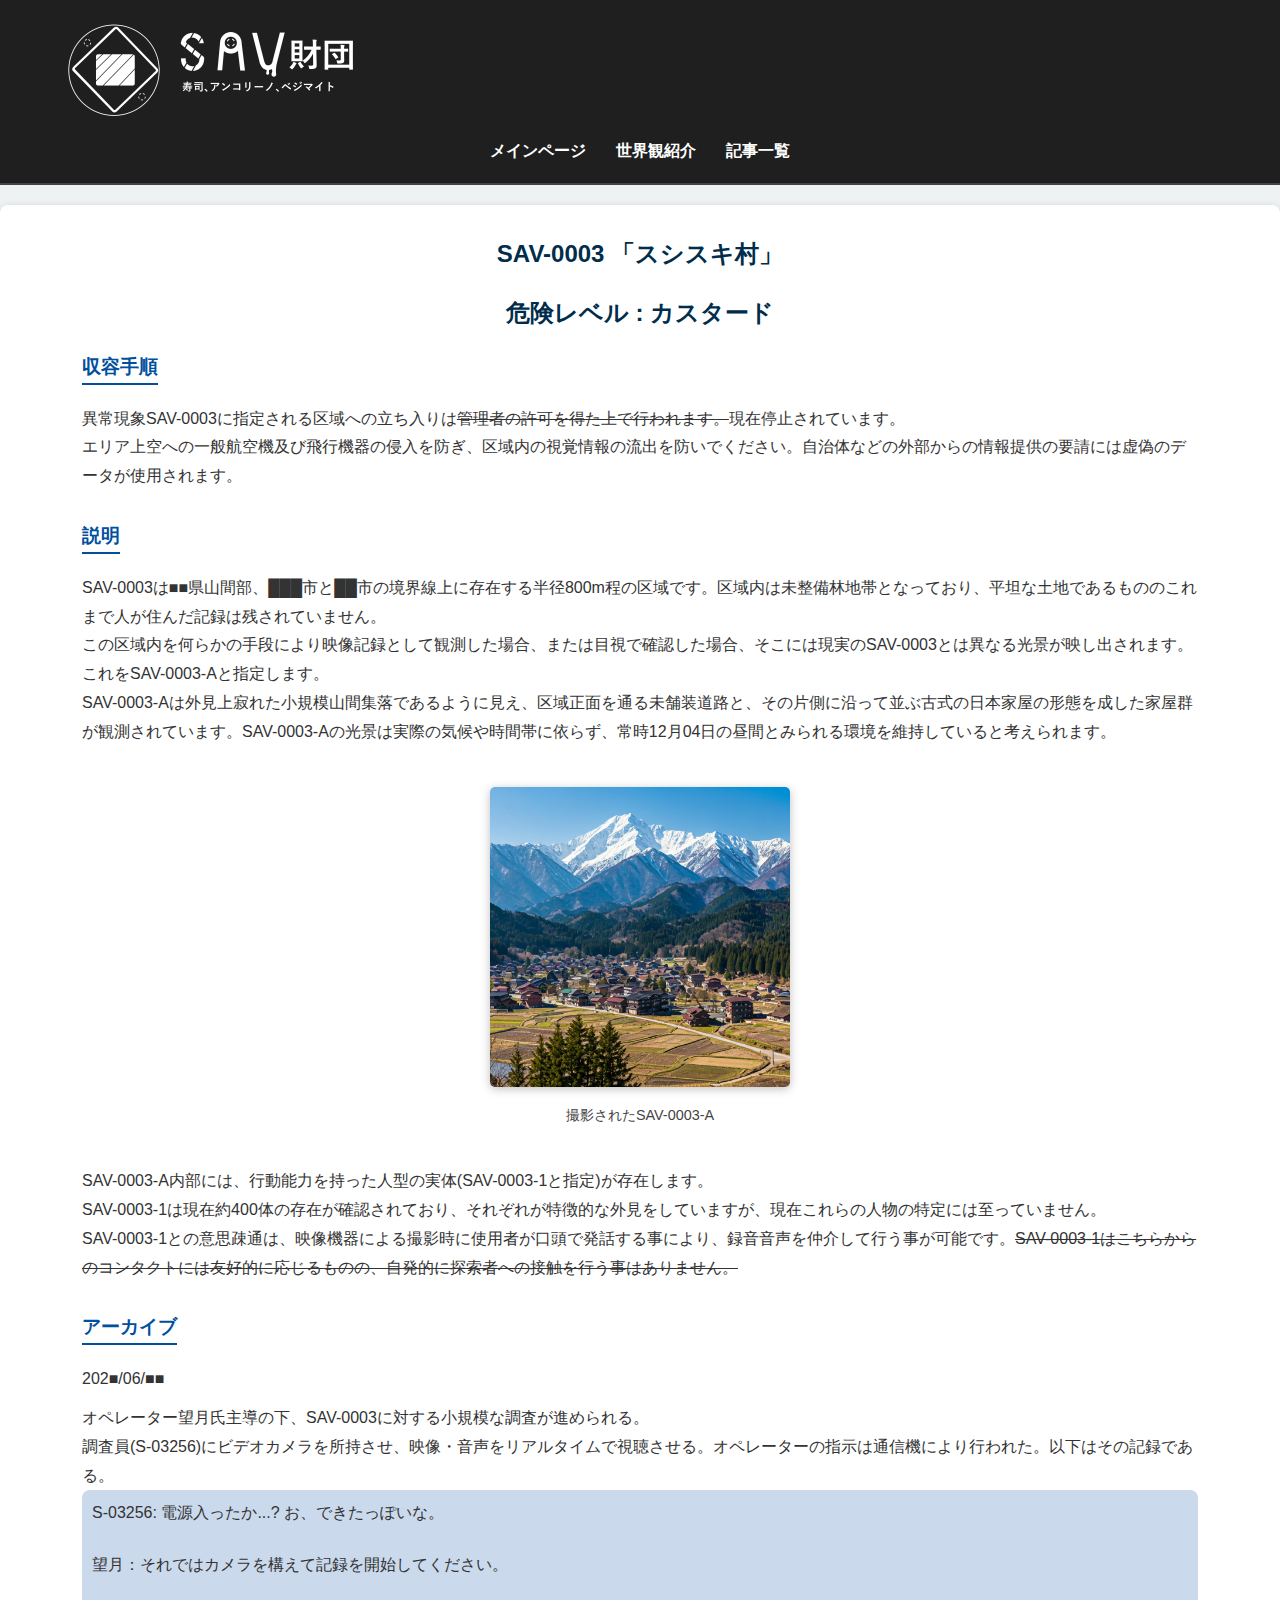
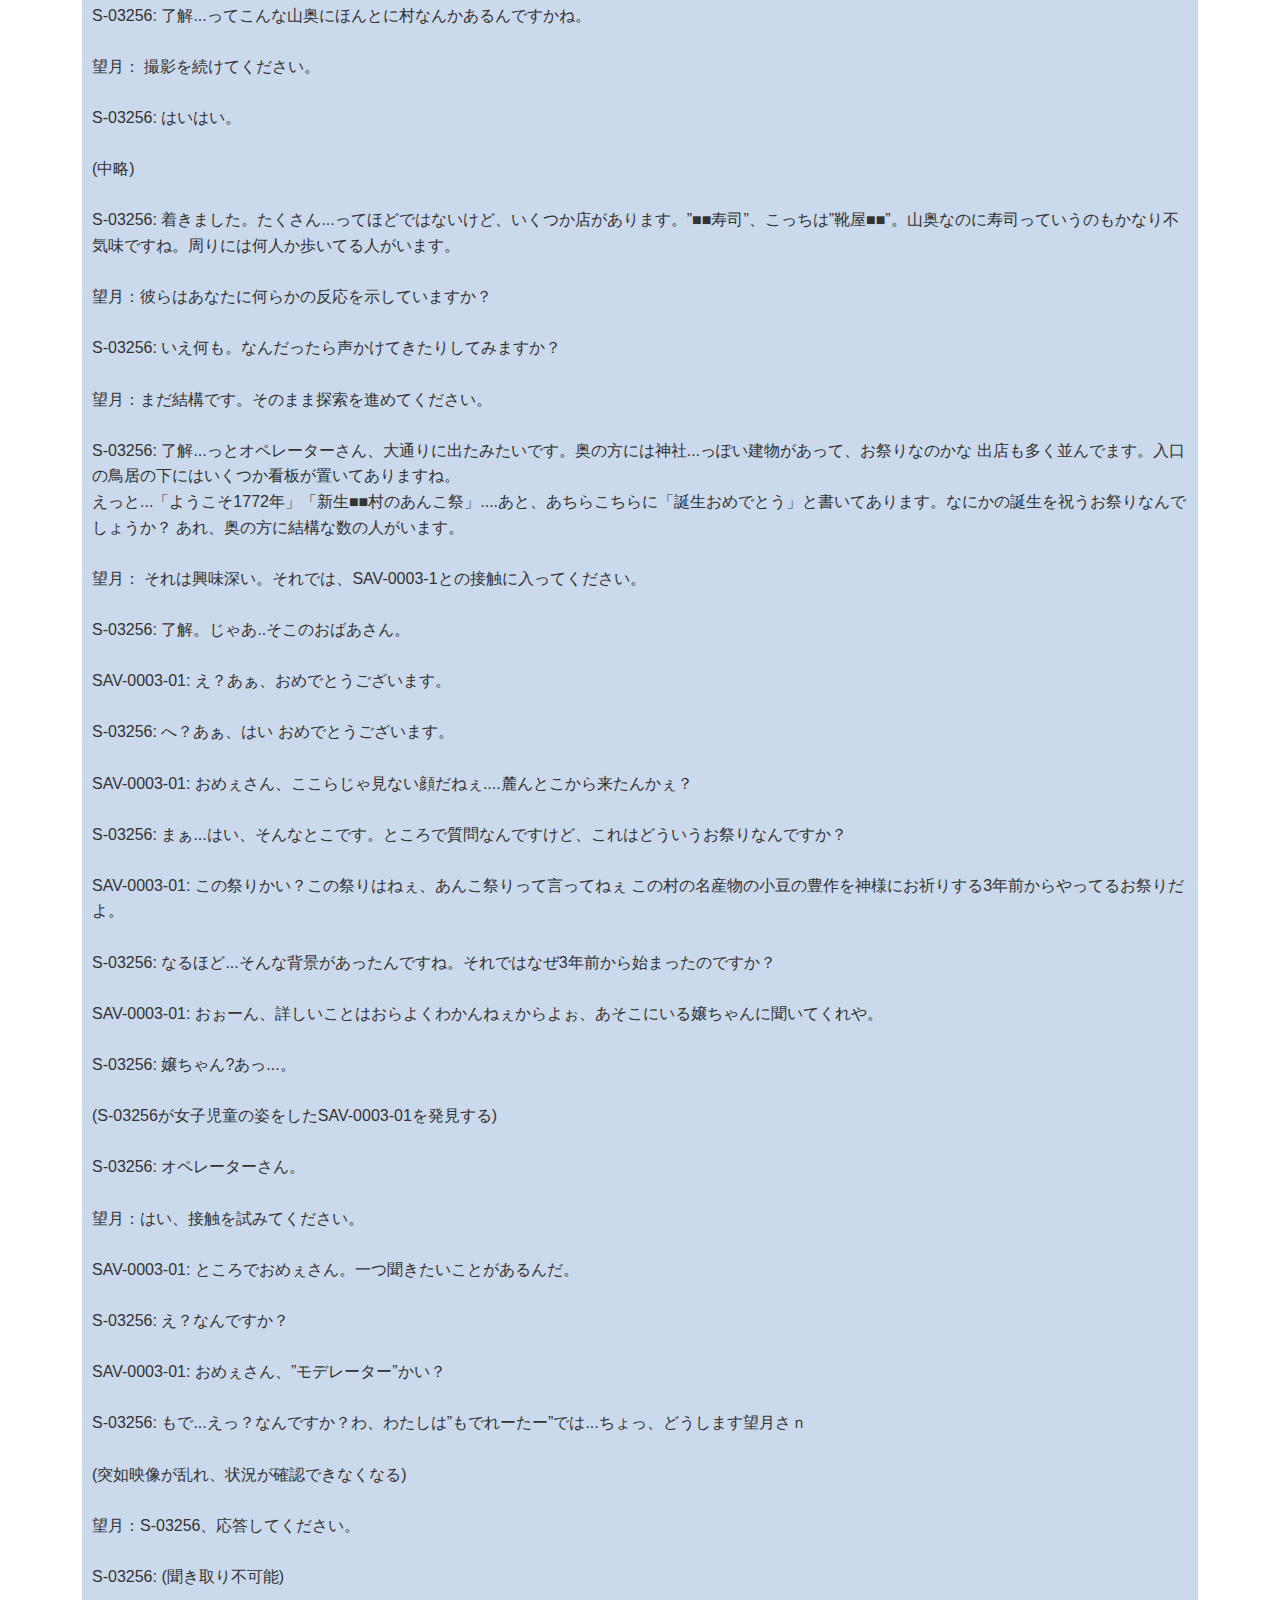
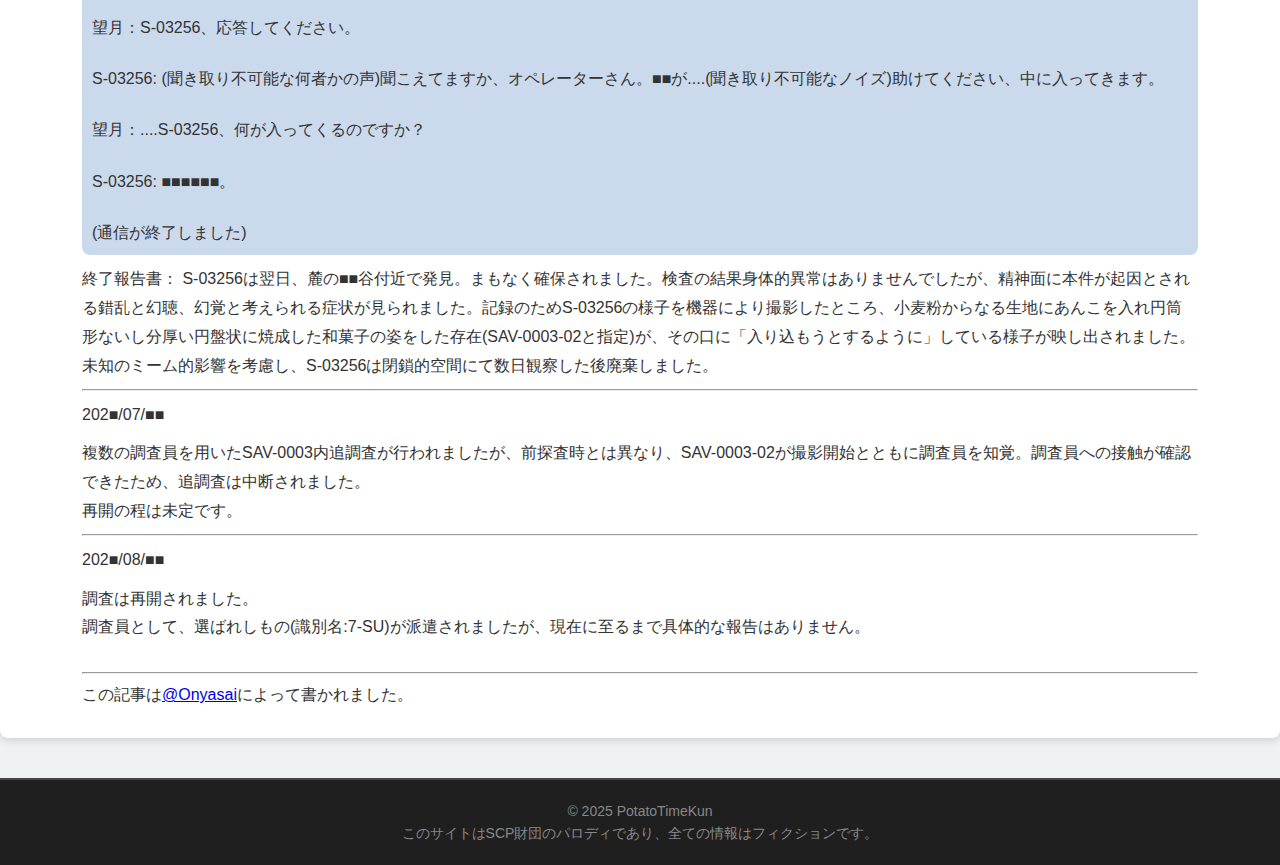
<file: article/article0003.html>
<!DOCTYPE html>
<html lang="ja">
<head>
    <meta charset="UTF-8">
    <meta name="viewport" content="width=device-width, initial-scale=1.0">
    <title>SAV-0003「スシスキ村」</title>
    <link rel="stylesheet" href="articlestyle.css?ver=0.1">
    <link rel="icon" href="../fav.png" type="image/png">
</head>
<body>
    <!-- ヘッダー -->
    <header class="site-header">
        <div class="container">
            <img class="site-logo" src="../assets/sav_white_logo_transparent.png">
            <nav class="global-nav">
                <ul>
                    <li><a href="../index.html">メインページ</a></li>
                    <li><a href="../worldview.html">世界観紹介</a></li>
                    <li><a href="../articles.html">記事一覧</a></li>
                </ul>
            </nav>
        </div>
    </header>

    <!-- メインコンテンツ -->
    <main class="main-content">
        <div class="container">
            <!-- タイトル -->
            <article class="anomaly-document">
                <h2>SAV-0003 「スシスキ村」</h2>
                <h2>危険レベル : カスタード</h2>

                <!-- 収容手順 -->
                <section class="containment-procedures">
                    <h3>収容手順</h3>
                    <p>
                        異常現象SAV-0003に指定される区域への立ち入りは<s>管理者の許可を得た上で行われます。</s>現在停止されています。<br>
                        エリア上空への一般航空機及び飛行機器の侵入を防ぎ、区域内の視覚情報の流出を防いでください。自治体などの外部からの情報提供の要請には虚偽のデータが使用されます。
                    </p>
                </section>

                <!-- 説明 -->
                <section class="description">
                    <h3>説明</h3>
                    <p>
                        SAV-0003は■■県山間部、███市と██市の境界線上に存在する半径800m程の区域です。区域内は未整備林地帯となっており、平坦な土地であるもののこれまで人が住んだ記録は残されていません。<br>
                        この区域内を何らかの手段により映像記録として観測した場合、または目視で確認した場合、そこには現実のSAV-0003とは異なる光景が映し出されます。これをSAV-0003-Aと指定します。<br>
                        SAV-0003-Aは外見上寂れた小規模山間集落であるように見え、区域正面を通る未舗装道路と、その片側に沿って並ぶ古式の日本家屋の形態を成した家屋群が観測されています。SAV-0003-Aの光景は実際の気候や時間帯に依らず、常時12月04日の昼間とみられる環境を維持していると考えられます。
                    </p>
                    
                    <!-- キャプション付き画像 -->
                    <figure class="anomaly-image no-float">
                        <img src="../assets/0003_1.png" alt="スシスキ村">
                        <figcaption>撮影されたSAV-0003-A</figcaption>
                    </figure>
                    
                    <p>
                        SAV-0003-A内部には、行動能力を持った人型の実体(SAV-0003-1と指定)が存在します。<br>
                        SAV-0003-1は現在約400体の存在が確認されており、それぞれが特徴的な外見をしていますが、現在これらの人物の特定には至っていません。<br>
                        SAV-0003-1との意思疎通は、映像機器による撮影時に使用者が口頭で発話する事により、録音音声を仲介して行う事が可能です。<s>SAV-0003-1はこちらからのコンタクトには友好的に応じるものの、自発的に探索者への接触を行う事はありません。</s>
                    </p>
                </section>

                <!-- アーカイブ -->
                <section class="archive">
                    <h3>アーカイブ</h3>
                    <p>202■/06/■■</p>
                    <p>
                        オペレーター望月氏主導の下、SAV-0003に対する小規模な調査が進められる。<br>
                        調査員(S-03256)にビデオカメラを所持させ、映像・音声をリアルタイムで視聴させる。オペレーターの指示は通信機により行われた。以下はその記録である。
                    </p>
                    <section class="memo">
                        S-03256: 電源入ったか...? お、できたっぽいな。<br><br>
                        望月：それではカメラを構えて記録を開始してください。<br><br>
                        S-03256: 了解...ってこんな山奥にほんとに村なんかあるんですかね。<br><br>
                        望月： 撮影を続けてください。<br><br>
                        S-03256: はいはい。<br><br>
                        (中略)<br><br>
                        S-03256: 着きました。たくさん...ってほどではないけど、いくつか店があります。”■■寿司”、こっちは”靴屋■■”。山奥なのに寿司っていうのもかなり不気味ですね。周りには何人か歩いてる人がいます。<br><br>
                        望月：彼らはあなたに何らかの反応を示していますか？<br><br>
                        S-03256: いえ何も。なんだったら声かけてきたりしてみますか？<br><br>
                        望月：まだ結構です。そのまま探索を進めてください。<br><br>
                        S-03256: 了解...っとオペレーターさん、大通りに出たみたいです。奥の方には神社...っぽい建物があって、お祭りなのかな 出店も多く並んでます。入口の鳥居の下にはいくつか看板が置いてありますね。<br>
                        えっと...「ようこそ1772年」「新生■■村のあんこ祭」....あと、あちらこちらに「誕生おめでとう」と書いてあります。なにかの誕生を祝うお祭りなんでしょうか？ あれ、奥の方に結構な数の人がいます。<br><br>
                        望月： それは興味深い。それでは、SAV-0003-1との接触に入ってください。<br><br>
                        S-03256: 了解。じゃあ..そこのおばあさん。<br><br>
                        SAV-0003-01: え？あぁ、おめでとうございます。<br><br>
                        S-03256: へ？あぁ、はい おめでとうございます。<br><br>
                        SAV-0003-01: おめぇさん、ここらじゃ見ない顔だねぇ....麓んとこから来たんかぇ？<br><br>
                        S-03256: まぁ...はい、そんなとこです。ところで質問なんですけど、これはどういうお祭りなんですか？<br><br>
                        SAV-0003-01: この祭りかい？この祭りはねぇ、あんこ祭りって言ってねぇ この村の名産物の小豆の豊作を神様にお祈りする3年前からやってるお祭りだよ。<br><br>
                        S-03256: なるほど...そんな背景があったんですね。それではなぜ3年前から始まったのですか？<br><br>
                        SAV-0003-01: おぉーん、詳しいことはおらよくわかんねぇからよぉ、あそこにいる嬢ちゃんに聞いてくれや。<br><br>
                        S-03256: 嬢ちゃん?あっ...。<br><br>
                        (S-03256が女子児童の姿をしたSAV-0003-01を発見する)<br><br>
                        S-03256: オペレーターさん。<br><br>
                        望月：はい、接触を試みてください。<br><br>
                        SAV-0003-01: ところでおめぇさん。一つ聞きたいことがあるんだ。<br><br>
                        S-03256: え？なんですか？<br><br>
                        SAV-0003-01: おめぇさん、”モデレーター”かい？<br><br>
                        S-03256: もで...えっ？なんですか？わ、わたしは”もでれーたー”では...ちょっ、どうします望月さｎ<br><br>
                        (突如映像が乱れ、状況が確認できなくなる)<br><br>
                        望月：S-03256、応答してください。<br><br>
                        S-03256: (聞き取り不可能)<br><br>
                        望月：S-03256、応答してください。<br><br>
                        S-03256: (聞き取り不可能な何者かの声)聞こえてますか、オペレーターさん。■■が....(聞き取り不可能なノイズ)助けてください、中に入ってきます。<br><br>
                        望月：....S-03256、何が入ってくるのですか？<br><br>
                        S-03256: ■■■■■■。<br><br>
                        (通信が終了しました)
                    </section>
                    <p>
                        終了報告書： S-03256は翌日、麓の■■谷付近で発見。まもなく確保されました。検査の結果身体的異常はありませんでしたが、精神面に本件が起因とされる錯乱と幻聴、幻覚と考えられる症状が見られました。記録のためS-03256の様子を機器により撮影したところ、小麦粉からなる生地にあんこを入れ円筒形ないし分厚い円盤状に焼成した和菓子の姿をした存在(SAV-0003-02と指定)が、その口に「入り込もうとするように」している様子が映し出されました。未知のミーム的影響を考慮し、S-03256は閉鎖的空間にて数日観察した後廃棄しました。
                    </p>
                    <hr>
                    <p>202■/07/■■</p>
                    <p>
                        複数の調査員を用いたSAV-0003内追調査が行われましたが、前探査時とは異なり、SAV-0003-02が撮影開始とともに調査員を知覚。調査員への接触が確認できたため、追調査は中断されました。<br>
                        再開の程は未定です。
                    </p>
                    <hr>
                    <p>202■/08/■■</p>
                    <p>
                        調査は再開されました。<br>
                        調査員として、選ばれしもの(識別名:7-SU)が派遣されましたが、現在に至るまで具体的な報告はありません。
                    </p>
                </section>
                <hr>
                <p>この記事は<a href="https://sushi.ski/@Onyasai" target="_blank">@Onyasai</a>によって書かれました。</p>
                <!-- 追加キャプション付き画像 -->
                <!--
                <figure class="anomaly-image">
                    <img src="placeholder2.jpg" alt="関連する別の画像">
                    <figcaption>追加のキャプション</figcaption>
                </figure>
                -->
            </article>
        </div>
    </main>

    <!-- フッター -->
    <footer class="site-footer">
        <div class="container">
            <p>&copy; 2025 PotatoTimeKun <br>このサイトはSCP財団のパロディであり、全ての情報はフィクションです。</p>
        </div>
    </footer>
</body>
</html>
</file>
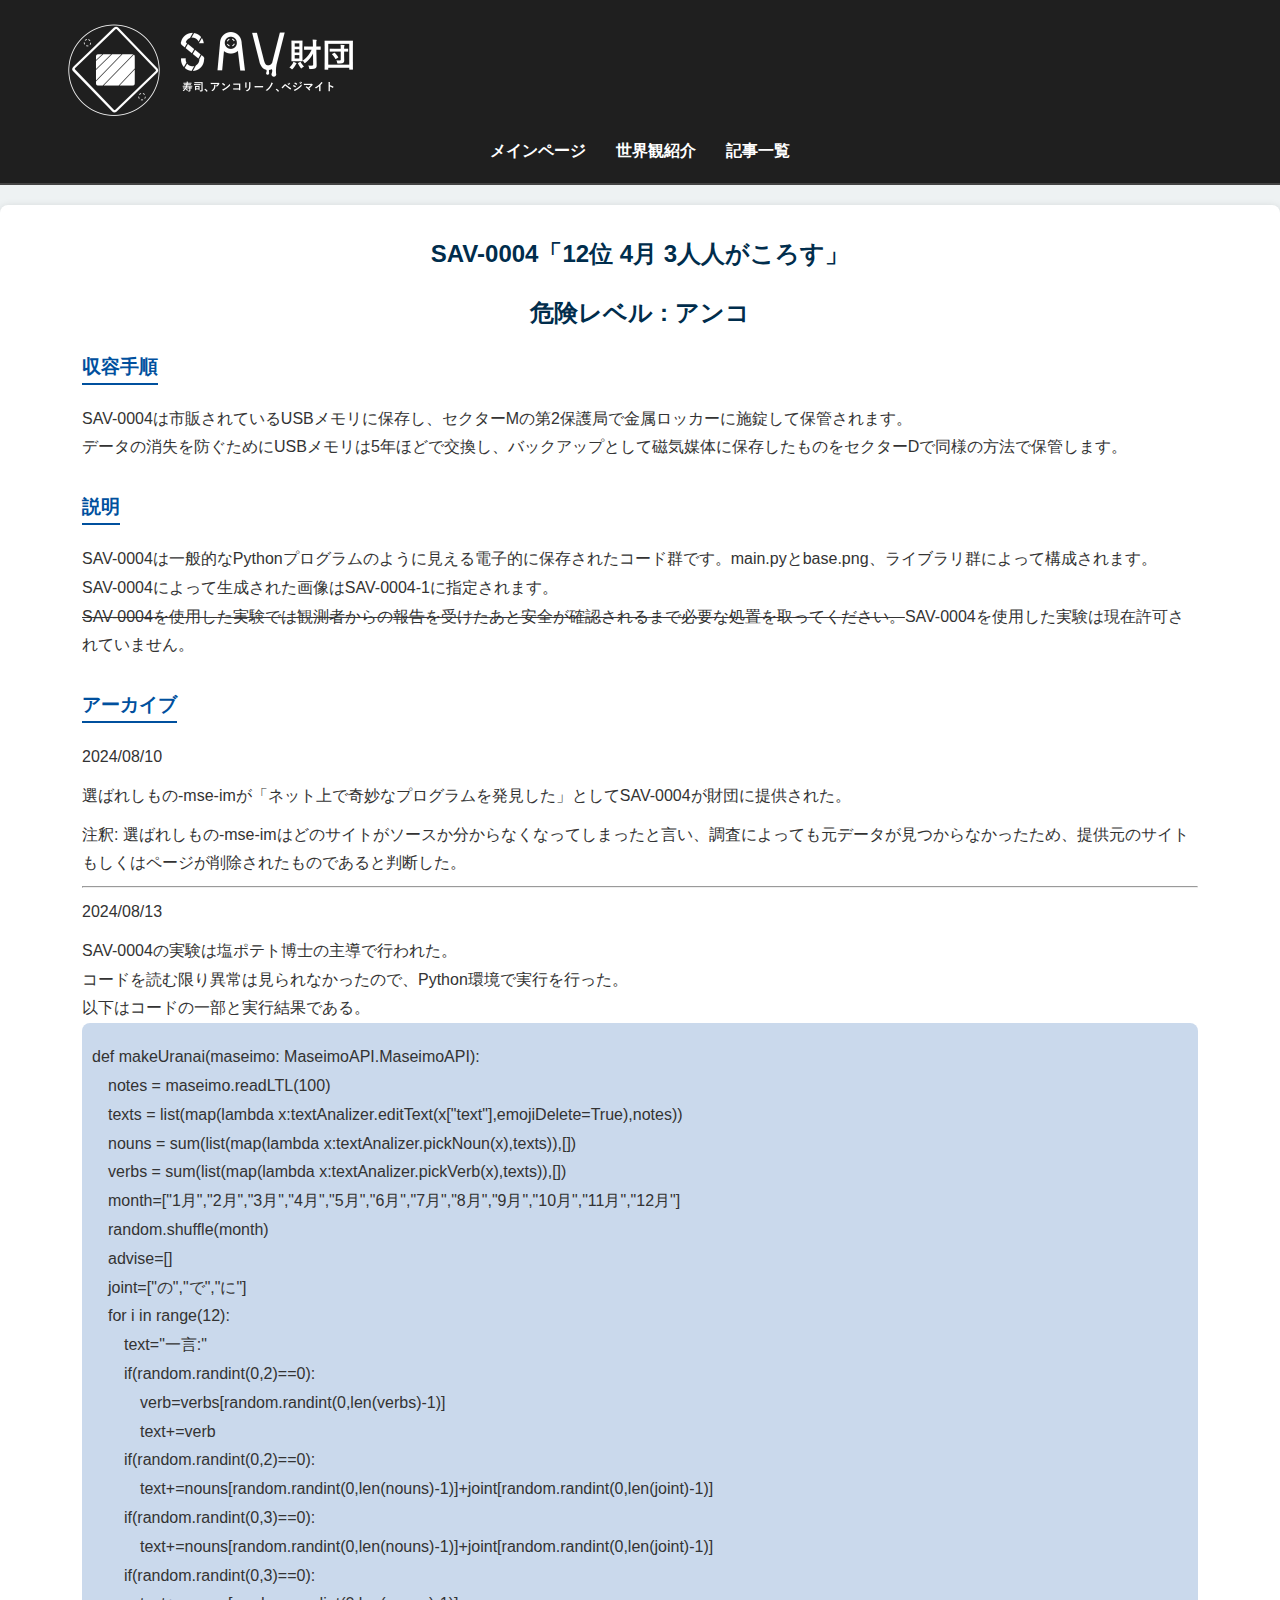
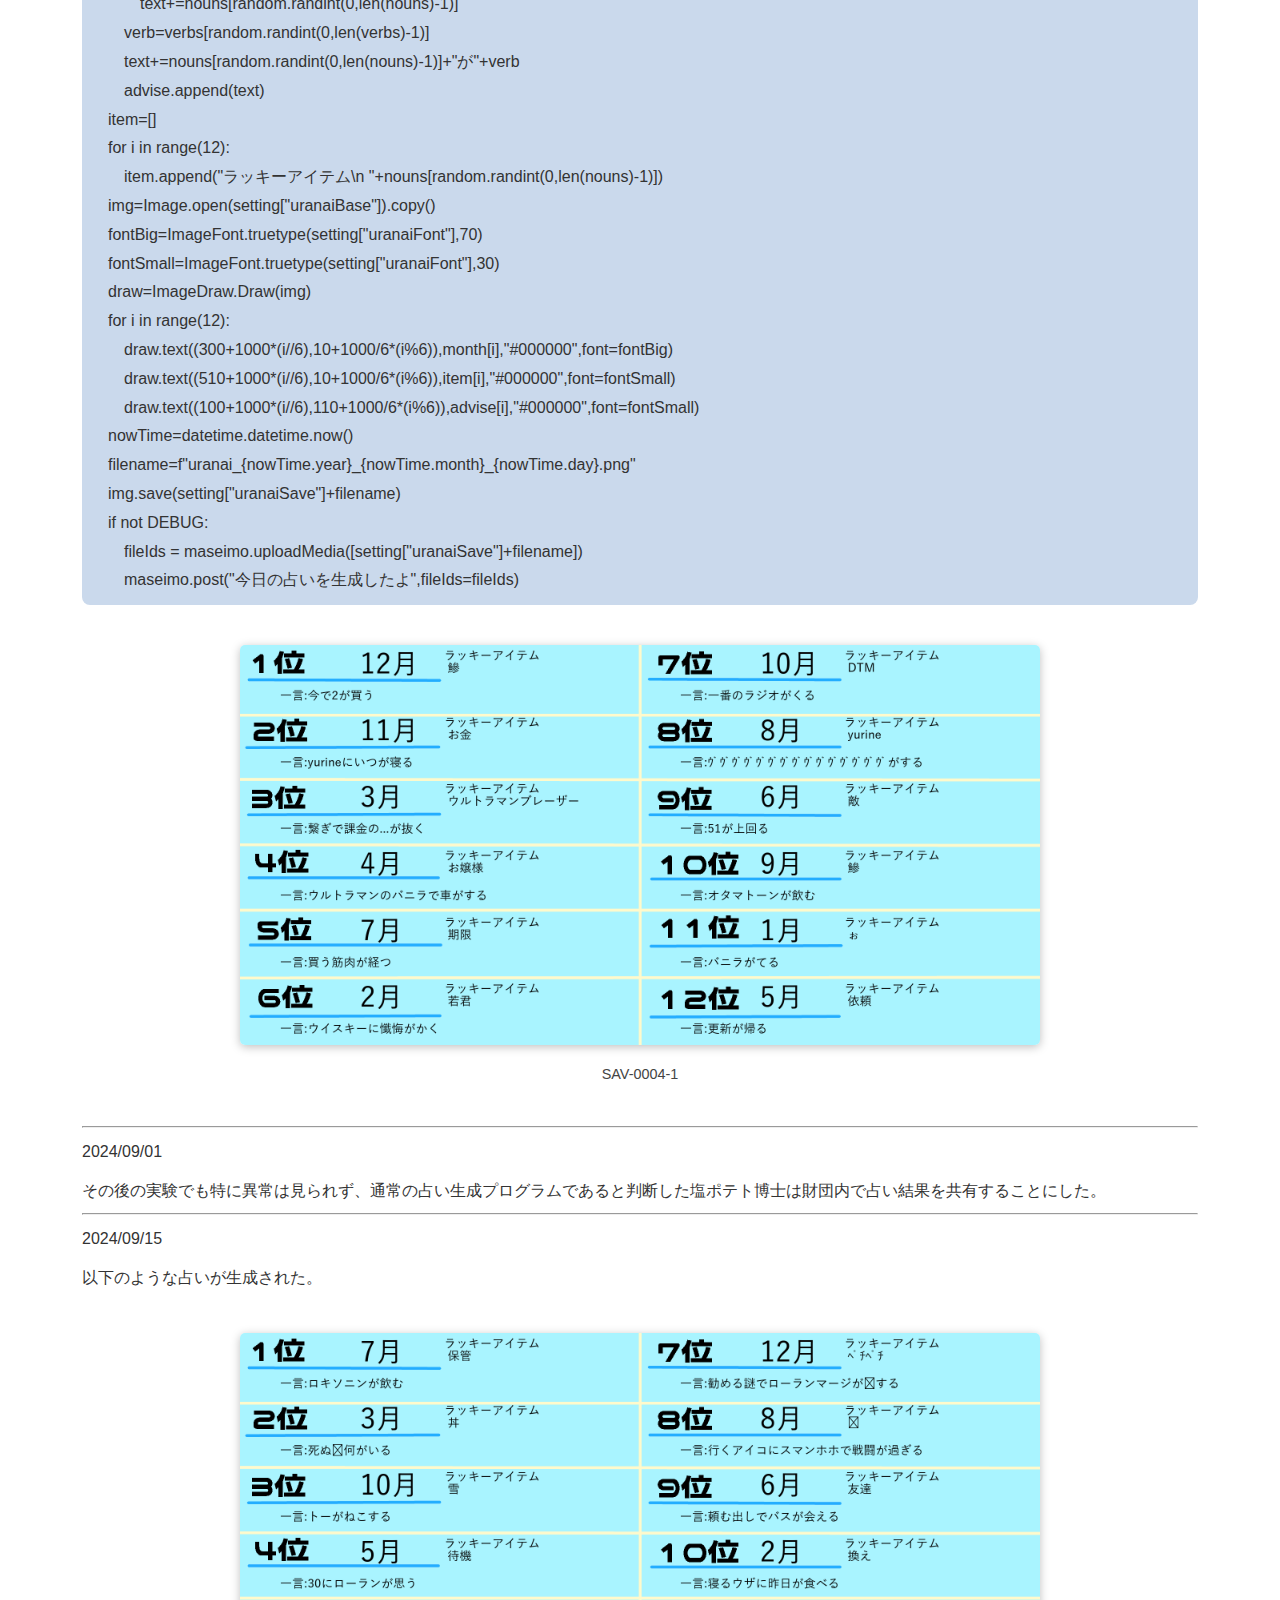
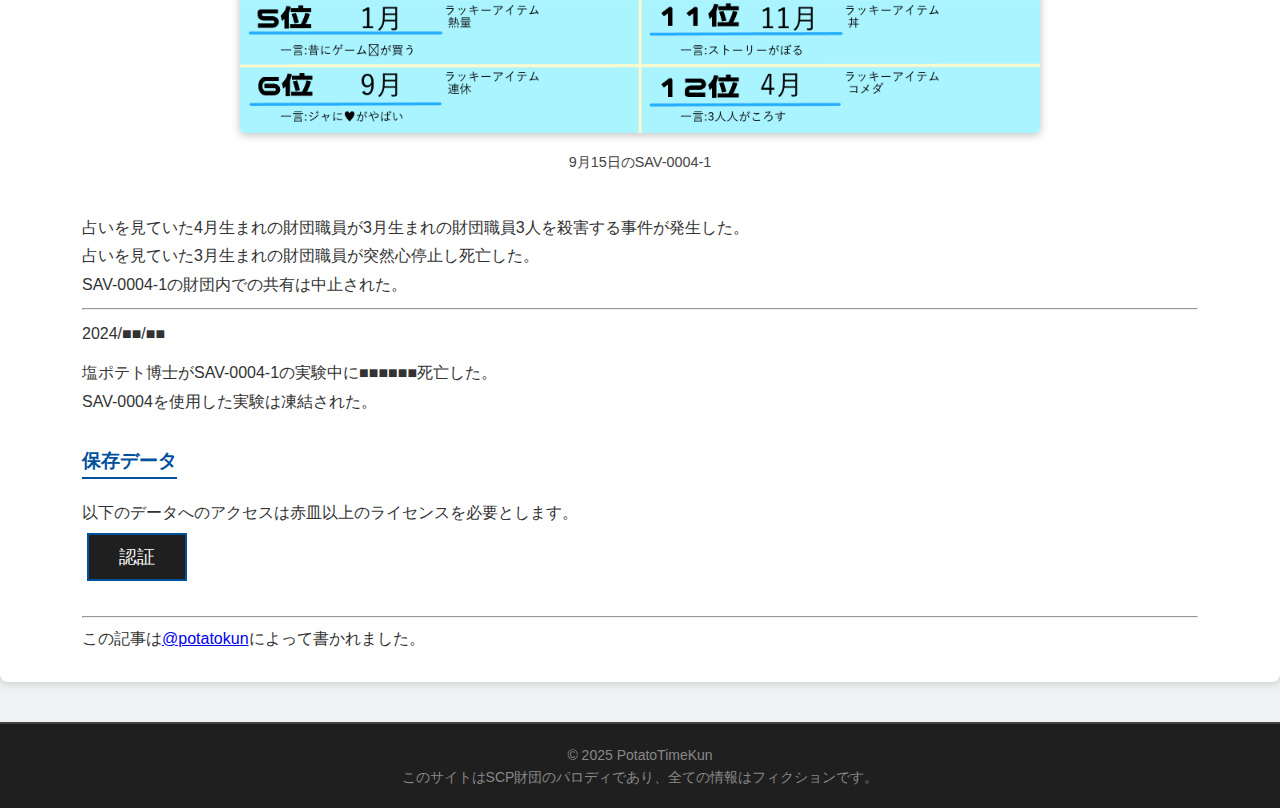
<file: article/article0004.html>
<!DOCTYPE html>
<html lang="ja">
<head>
    <meta charset="UTF-8">
    <meta name="viewport" content="width=device-width, initial-scale=1.0">
    <title>SAV-0004「12位 4月 3人人がころす」</title>
    <link rel="stylesheet" href="articlestyle.css?ver=0.1">
    <link rel="icon" href="../fav.png" type="image/png">
</head>
<body>
    <!-- ヘッダー -->
    <header class="site-header">
        <div class="container">
            <img class="site-logo" src="../assets/sav_white_logo_transparent.png">
            <nav class="global-nav">
                <ul>
                    <li><a href="../index.html">メインページ</a></li>
                    <li><a href="../worldview.html">世界観紹介</a></li>
                    <li><a href="../articles.html">記事一覧</a></li>
                </ul>
            </nav>
        </div>
    </header>

    <!-- メインコンテンツ -->
    <main class="main-content">
        <div class="container">
            <!-- タイトル -->
            <article class="anomaly-document">
                <h2>SAV-0004「12位 4月 3人人がころす」</h2>
                <h2>危険レベル : アンコ</h2>

                <!-- 収容手順 -->
                <section class="containment-procedures">
                    <h3>収容手順</h3>
                    <p>
                        SAV-0004は市販されているUSBメモリに保存し、セクターMの第2保護局で金属ロッカーに施錠して保管されます。<br>
                        データの消失を防ぐためにUSBメモリは5年ほどで交換し、バックアップとして磁気媒体に保存したものをセクターDで同様の方法で保管します。
                    </p>
                </section>

                <!-- 説明 -->
                <section class="description">
                    <h3>説明</h3>
                    <p>
                        SAV-0004は一般的なPythonプログラムのように見える電子的に保存されたコード群です。main.pyとbase.png、ライブラリ群によって構成されます。<br>
                        SAV-0004によって生成された画像はSAV-0004-1に指定されます。<br>
                        <s>SAV-0004を使用した実験では観測者からの報告を受けたあと安全が確認されるまで必要な処置を取ってください。</s>SAV-0004を使用した実験は現在許可されていません。
                    </p>
                </section>

                <!-- アーカイブ -->
                <section class="archive">
                    <h3>アーカイブ</h3>
                    <p>2024/08/10</p>
                    <p>
                        選ばれしもの-mse-imが「ネット上で奇妙なプログラムを発見した」としてSAV-0004が財団に提供された。
                    </p>
                    <p>
                        注釈: 選ばれしもの-mse-imはどのサイトがソースか分からなくなってしまったと言い、調査によっても元データが見つからなかったため、提供元のサイトもしくはページが削除されたものであると判断した。
                    </p>
                    <hr>
                    <p>2024/08/13</p>
                    <p>
                        SAV-0004の実験は塩ポテト博士の主導で行われた。<br>
                        コードを読む限り異常は見られなかったので、Python環境で実行を行った。<br>
                        以下はコードの一部と実行結果である。
                        <section class="memo">
                            <p style="overflow: scroll;white-space: nowrap;">
                            def makeUranai(maseimo: MaseimoAPI.MaseimoAPI):<br>
                            &emsp;notes = maseimo.readLTL(100)<br>
                            &emsp;texts = list(map(lambda x:textAnalizer.editText(x["text"],emojiDelete=True),notes))<br>
                            &emsp;nouns = sum(list(map(lambda x:textAnalizer.pickNoun(x),texts)),[])<br>
                            &emsp;verbs = sum(list(map(lambda x:textAnalizer.pickVerb(x),texts)),[])<br>
                            &emsp;month=["1月","2月","3月","4月","5月","6月","7月","8月","9月","10月","11月","12月"]<br>
                            &emsp;random.shuffle(month)<br>
                            &emsp;advise=[]<br>
                            &emsp;joint=["の","で","に"]<br>
                            &emsp;for i in range(12):<br>
                            &emsp;&emsp;text="一言:"<br>
                            &emsp;&emsp;if(random.randint(0,2)==0):<br>
                            &emsp;&emsp;&emsp;verb=verbs[random.randint(0,len(verbs)-1)]<br>
                            &emsp;&emsp;&emsp;text+=verb<br>
                            &emsp;&emsp;if(random.randint(0,2)==0):<br>
                            &emsp;&emsp;&emsp;text+=nouns[random.randint(0,len(nouns)-1)]+joint[random.randint(0,len(joint)-1)]<br>
                            &emsp;&emsp;if(random.randint(0,3)==0):<br>
                            &emsp;&emsp;&emsp;text+=nouns[random.randint(0,len(nouns)-1)]+joint[random.randint(0,len(joint)-1)]<br>
                            &emsp;&emsp;if(random.randint(0,3)==0):<br>
                            &emsp;&emsp;&emsp;text+=nouns[random.randint(0,len(nouns)-1)]<br>
                            &emsp;&emsp;verb=verbs[random.randint(0,len(verbs)-1)]<br>
                            &emsp;&emsp;text+=nouns[random.randint(0,len(nouns)-1)]+"が"+verb<br>
                            &emsp;&emsp;advise.append(text)<br>
                            &emsp;item=[]<br>
                            &emsp;for i in range(12):<br>
                            &emsp;&emsp;item.append("ラッキーアイテム\n "+nouns[random.randint(0,len(nouns)-1)])<br>
                            &emsp;img=Image.open(setting["uranaiBase"]).copy()<br>
                            &emsp;fontBig=ImageFont.truetype(setting["uranaiFont"],70)<br>
                            &emsp;fontSmall=ImageFont.truetype(setting["uranaiFont"],30)<br>
                            &emsp;draw=ImageDraw.Draw(img)<br>
                            &emsp;for i in range(12):<br>
                            &emsp;&emsp;draw.text((300+1000*(i//6),10+1000/6*(i%6)),month[i],"#000000",font=fontBig)<br>
                            &emsp;&emsp;draw.text((510+1000*(i//6),10+1000/6*(i%6)),item[i],"#000000",font=fontSmall)<br>
                            &emsp;&emsp;draw.text((100+1000*(i//6),110+1000/6*(i%6)),advise[i],"#000000",font=fontSmall)<br>
                            &emsp;nowTime=datetime.datetime.now()<br>
                            &emsp;filename=f"uranai_{nowTime.year}_{nowTime.month}_{nowTime.day}.png"<br>
                            &emsp;img.save(setting["uranaiSave"]+filename)<br>
                            &emsp;if not DEBUG:<br>
                            &emsp;&emsp;fileIds = maseimo.uploadMedia([setting["uranaiSave"]+filename])<br>
                            &emsp;&emsp;maseimo.post("今日の占いを生成したよ",fileIds=fileIds)<br>
                            </p>
                        </section>
                        <figure class="anomaly-image no-float">
                            <img src="../assets/0004_1.png" alt="SAV-0004-1" style="width: 800px;max-width: 70vw;">
                            <figcaption>SAV-0004-1</figcaption>
                        </figure>
                    </p>
                    <hr>
                    <p>2024/09/01</p>
                    <p>
                        その後の実験でも特に異常は見られず、通常の占い生成プログラムであると判断した塩ポテト博士は財団内で占い結果を共有することにした。
                    </p>
                    <hr>
                    <p>2024/09/15</p>
                    <p>以下のような占いが生成された。</p>
                    <figure class="anomaly-image no-float">
                        <img src="../assets/0004_2.png" alt="SAV-0004-1" style="width: 800px;max-width: 70vw;">
                        <figcaption>9月15日のSAV-0004-1</figcaption>
                    </figure>
                    <p>
                        占いを見ていた4月生まれの財団職員が3月生まれの財団職員3人を殺害する事件が発生した。<br>
                        占いを見ていた3月生まれの財団職員が突然心停止し死亡した。<br>
                        SAV-0004-1の財団内での共有は中止された。
                    </p>
                    <hr>
                    <p>2024/■■/■■</p>
                    <p>
                        塩ポテト博士がSAV-0004-1の実験中に■■■■■■死亡した。<br>
                        SAV-0004を使用した実験は凍結された。
                    </p>
                </section>
                <!-- 追加キャプション付き画像 -->
                <!--
                <figure class="anomaly-image">
                    <img src="placeholder2.jpg" alt="関連する別の画像">
                    <figcaption>追加のキャプション</figcaption>
                </figure>
                -->
            </article>
            <article class="addition">
                <h3>保存データ</h3>
                <p>以下のデータへのアクセスは赤皿以上のライセンスを必要とします。</p>
                <script>
                    function loginButton() {
                        let hiddenContents = document.getElementsByClassName("hidden")
                        Array.from(hiddenContents).forEach(element => {
                            element.style.display="block"
                        });
                    }
                </script>
                <button type="button" name="login" onclick="loginButton()">認証</button>
                <style>
                    .addition button {
                        background-color: #1f1f1f;
                        color: #ffffff;
                        padding: 10px 30px;
                        text-decoration: none;
                        font-size: 18px;
                        border: 2px solid #00509e;
                        margin: 5px;
                    }
                    .addition button:hover {
                        opacity: 0.8;
                    }
                    .addition h3 {
                        font-size: 1.2rem;
                        margin-bottom: 10px;
                        color: #00509e;
                        border-bottom: 2px solid #00509e;
                        display: inline-block;
                    }
                    .addition p {
                        margin-top: 10px;
                        line-height: 1.8;
                    }
                    .addition{
                        margin-bottom: 30px;
                    }
                    .username{
                        background-color: #1f1f1f;
                        color: #ff0000;
                        padding: 5px;
                    }
                </style>
                <p class="hidden" style="display: none;">
                    認証データの確認中...<br>
                    ログインしました。<br>
                    ようこそ、att-077 <span class="username">塩ポテト博士</span><br>
                    実行途中のプログラムが見つかりました。<br>
                    <span class="username">sav_0004_main.py</span>を再開しますか？
                </p>
                <script>
                    function runButton() {
                        let hiddenContents = document.getElementsByClassName("hiddenImage")
                        Array.from(hiddenContents).forEach(element => {
                            element.style.display="block"
                        });
                    }
                </script>
                <button type="button" name="login" onclick="runButton()" class="hidden" style="display: none;">実行</button>
                <figure class="anomaly-image no-float hiddenImage" style="display: none;">
                    <img src="../assets/0004_3.png" alt="SAV-0004-1" style="width: 800px;max-width: 70vw;">
                    <figcaption></figcaption>
                </figure>
            </article>
            <hr>
                <p>この記事は<a href="https://sushi.ski/@potatokun" target="_blank">@potatokun</a>によって書かれました。</p>
        </div>
    </main>

    <!-- フッター -->
    <footer class="site-footer">
        <div class="container">
            <p>&copy; 2025 PotatoTimeKun <br>このサイトはSCP財団のパロディであり、全ての情報はフィクションです。</p>
        </div>
    </footer>
</body>
</html>
</file>
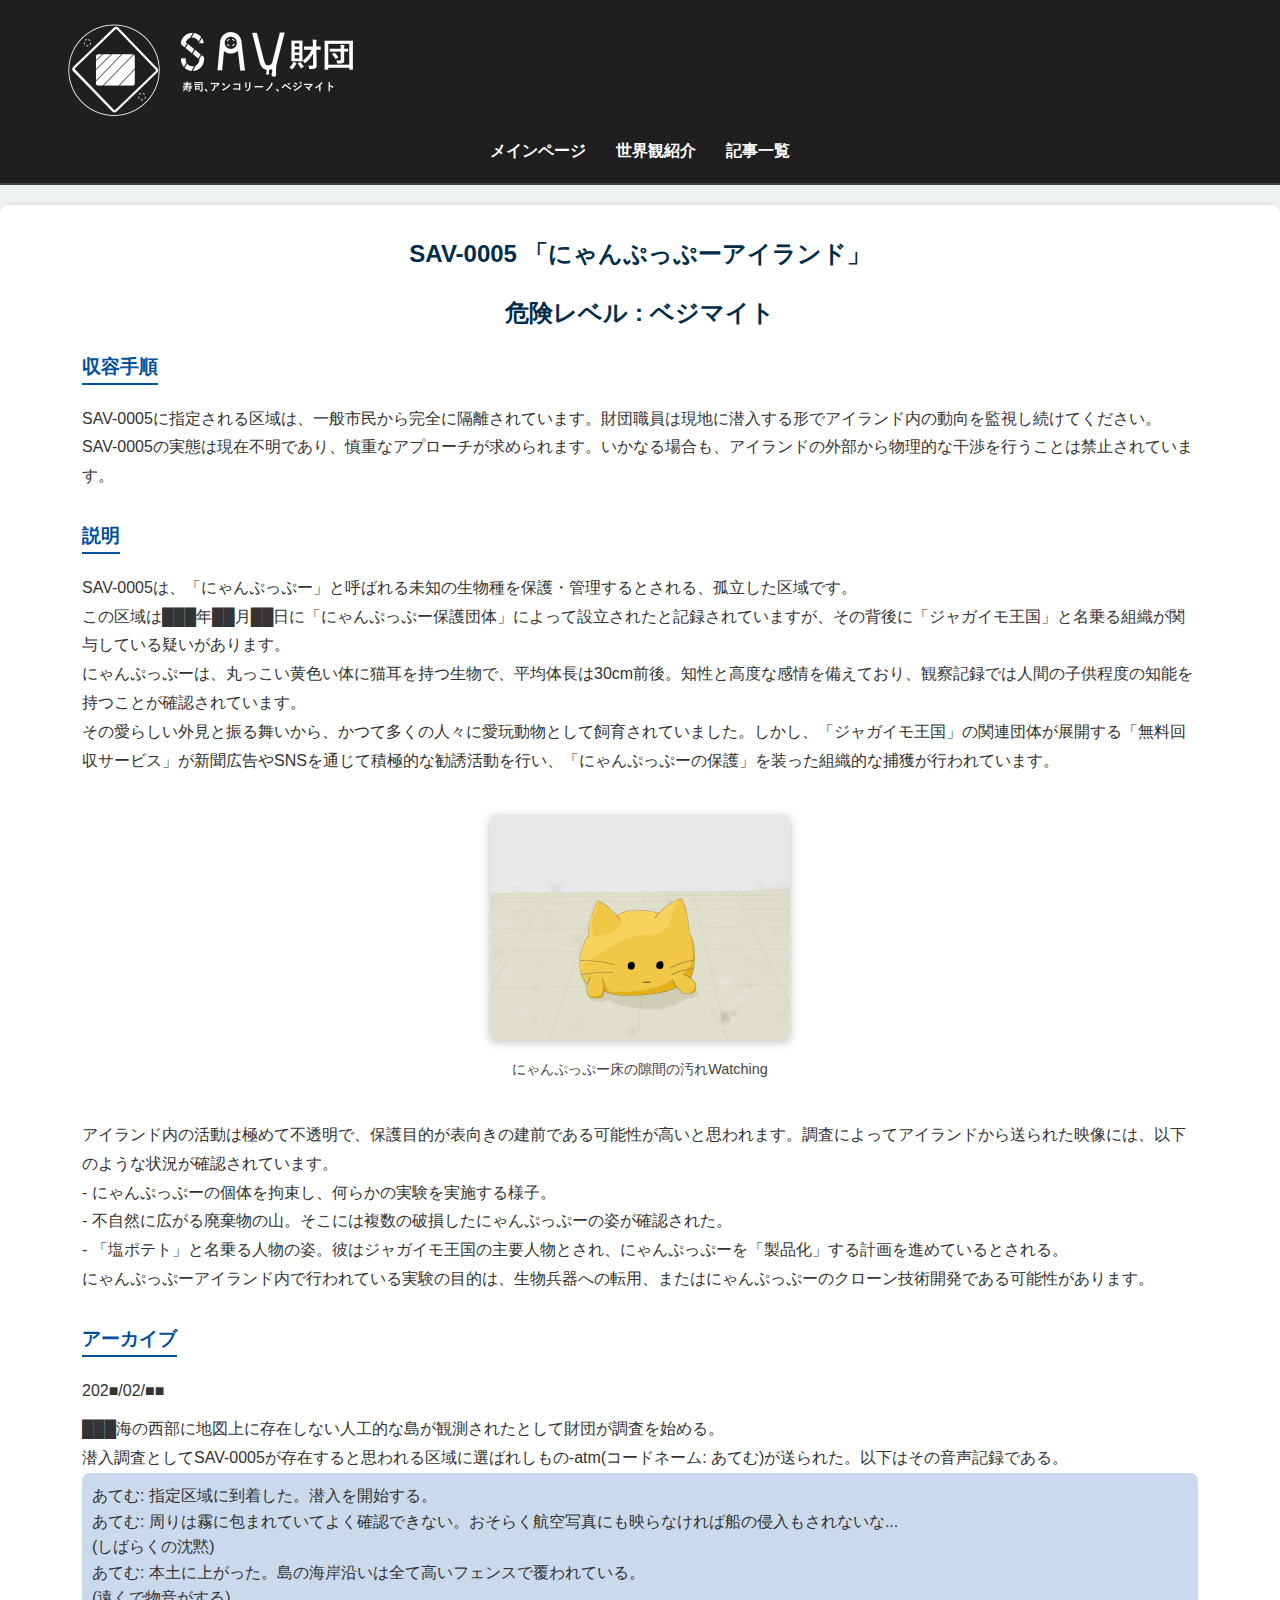
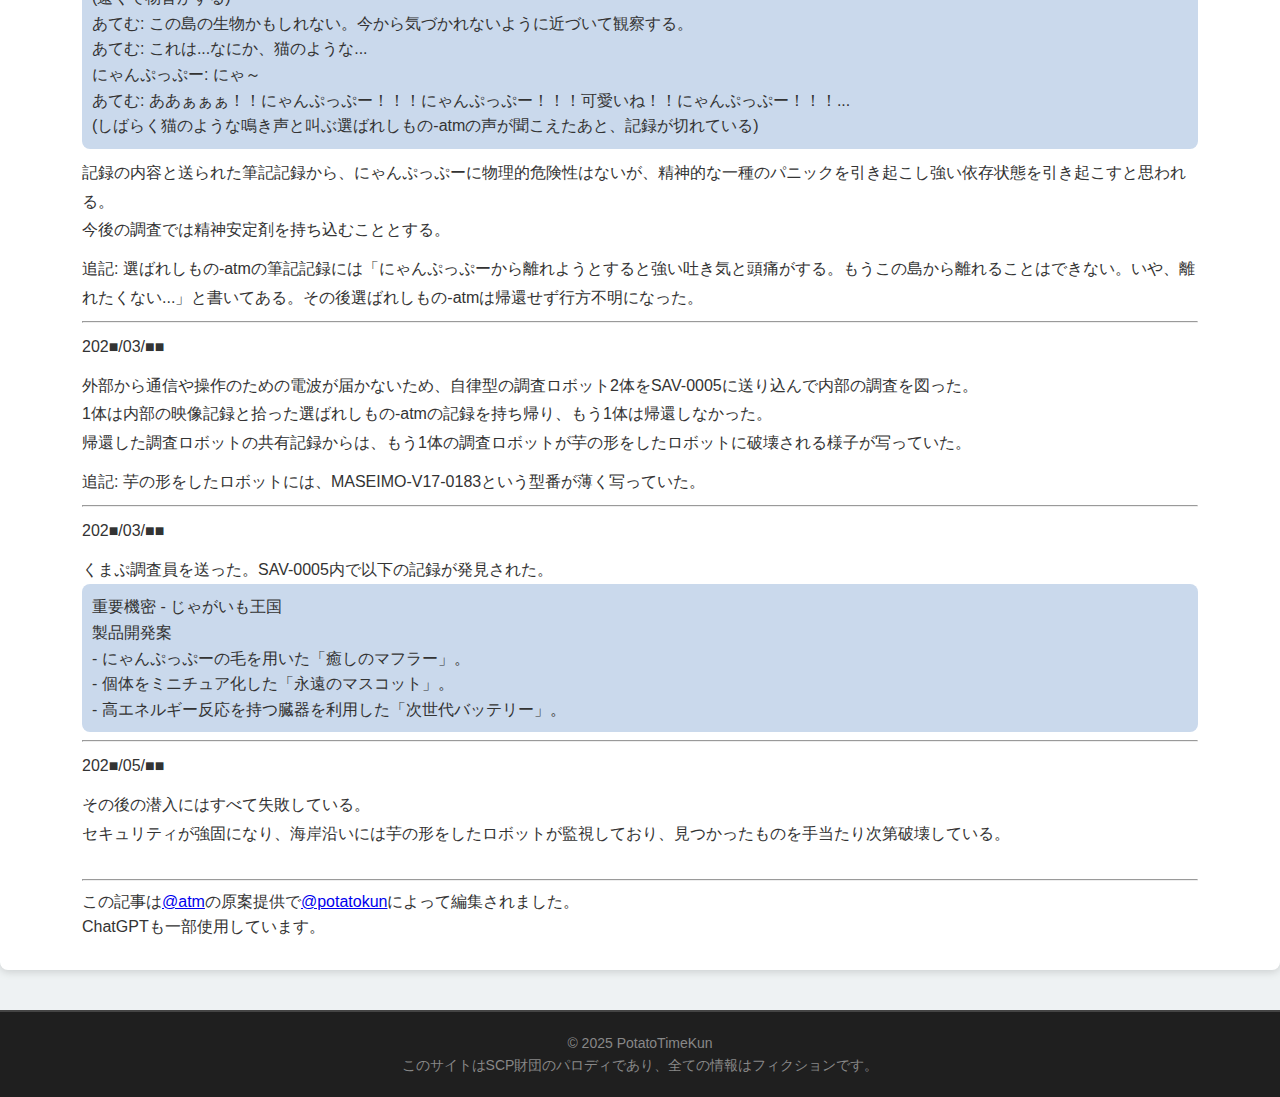
<file: article/article0005.html>
<!DOCTYPE html>
<html lang="ja">
<head>
    <meta charset="UTF-8">
    <meta name="viewport" content="width=device-width, initial-scale=1.0">
    <title>SAV-0005「にゃんぷっぷーアイランド」</title>
    <link rel="stylesheet" href="articlestyle.css?ver=0.1">
    <link rel="icon" href="../fav.png" type="image/png">
</head>
<body>
    <!-- ヘッダー -->
    <header class="site-header">
        <div class="container">
            <img class="site-logo" src="../assets/sav_white_logo_transparent.png">
            <nav class="global-nav">
                <ul>
                    <li><a href="../index.html">メインページ</a></li>
                    <li><a href="../worldview.html">世界観紹介</a></li>
                    <li><a href="../articles.html">記事一覧</a></li>
                </ul>
            </nav>
        </div>
    </header>

    <!-- メインコンテンツ -->
    <main class="main-content">
        <div class="container">
            <!-- タイトル -->
            <article class="anomaly-document">
                <h2>SAV-0005 「にゃんぷっぷーアイランド」</h2>
                <h2>危険レベル : ベジマイト</h2>

                <!-- 収容手順 -->
                <section class="containment-procedures">
                    <h3>収容手順</h3>
                    <p>
                        SAV-0005に指定される区域は、一般市民から完全に隔離されています。財団職員は現地に潜入する形でアイランド内の動向を監視し続けてください。<br>
                        SAV-0005の実態は現在不明であり、慎重なアプローチが求められます。いかなる場合も、アイランドの外部から物理的な干渉を行うことは禁止されています。
                    </p>
                </section>

                <!-- 説明 -->
                <section class="description">
                    <h3>説明</h3>
                    <p>
                        SAV-0005は、「にゃんぷっぷー」と呼ばれる未知の生物種を保護・管理するとされる、孤立した区域です。<br>
                        この区域は███年██月██日に「にゃんぷっぷー保護団体」によって設立されたと記録されていますが、その背後に「ジャガイモ王国」と名乗る組織が関与している疑いがあります。<br>
                        にゃんぷっぷーは、丸っこい黄色い体に猫耳を持つ生物で、平均体長は30cm前後。知性と高度な感情を備えており、観察記録では人間の子供程度の知能を持つことが確認されています。<br>
                        その愛らしい外見と振る舞いから、かつて多くの人々に愛玩動物として飼育されていました。しかし、「ジャガイモ王国」の関連団体が展開する「無料回収サービス」が新聞広告やSNSを通じて積極的な勧誘活動を行い、「にゃんぷっぷーの保護」を装った組織的な捕獲が行われています。
                    </p>
                    
                    <!-- キャプション付き画像 -->
                    <figure class="anomaly-image no-float">
                        <img src="../assets/0005_1.png" alt="にゃんぷっぷー">
                        <figcaption>にゃんぷっぷー床の隙間の汚れWatching</figcaption>
                    </figure>
                    
                    <p>
                        アイランド内の活動は極めて不透明で、保護目的が表向きの建前である可能性が高いと思われます。調査によってアイランドから送られた映像には、以下のような状況が確認されています。<br>
                        - にゃんぷっぷーの個体を拘束し、何らかの実験を実施する様子。<br>
                        - 不自然に広がる廃棄物の山。そこには複数の破損したにゃんぷっぷーの姿が確認された。<br>
                        - 「塩ポテト」と名乗る人物の姿。彼はジャガイモ王国の主要人物とされ、にゃんぷっぷーを「製品化」する計画を進めているとされる。<br>
                        にゃんぷっぷーアイランド内で行われている実験の目的は、生物兵器への転用、またはにゃんぷっぷーのクローン技術開発である可能性があります。
                    </p>
                </section>

                <!-- アーカイブ -->
                <section class="archive">
                    <h3>アーカイブ</h3>
                    <p>202■/02/■■</p>
                    <p>
                        ███海の西部に地図上に存在しない人工的な島が観測されたとして財団が調査を始める。<br>
                        潜入調査としてSAV-0005が存在すると思われる区域に選ばれしもの-atm(コードネーム: あてむ)が送られた。以下はその音声記録である。<br>
                    </p>
                    <section class="memo">
                        あてむ: 指定区域に到着した。潜入を開始する。<br>
                        あてむ: 周りは霧に包まれていてよく確認できない。おそらく航空写真にも映らなければ船の侵入もされないな...<br>
                        (しばらくの沈黙)<br>
                        あてむ: 本土に上がった。島の海岸沿いは全て高いフェンスで覆われている。<br>
                        (遠くで物音がする)<br>
                        あてむ: この島の生物かもしれない。今から気づかれないように近づいて観察する。<br>
                        あてむ: これは...なにか、猫のような...<br>
                        にゃんぷっぷー: にゃ～<br>
                        あてむ: ああぁぁぁ！！にゃんぷっぷー！！！にゃんぷっぷー！！！可愛いね！！にゃんぷっぷー！！！...<br>
                        (しばらく猫のような鳴き声と叫ぶ選ばれしもの-atmの声が聞こえたあと、記録が切れている)
                    </section>
                    <p>
                        記録の内容と送られた筆記記録から、にゃんぷっぷーに物理的危険性はないが、精神的な一種のパニックを引き起こし強い依存状態を引き起こすと思われる。<br>
                        今後の調査では精神安定剤を持ち込むこととする。
                    </p>
                    <p>
                        追記: 選ばれしもの-atmの筆記記録には「にゃんぷっぷーから離れようとすると強い吐き気と頭痛がする。もうこの島から離れることはできない。いや、離れたくない...」と書いてある。その後選ばれしもの-atmは帰還せず行方不明になった。
                    </p>
                    <hr>
                    <p>202■/03/■■</p>
                    <p>
                        外部から通信や操作のための電波が届かないため、自律型の調査ロボット2体をSAV-0005に送り込んで内部の調査を図った。<br>
                        1体は内部の映像記録と拾った選ばれしもの-atmの記録を持ち帰り、もう1体は帰還しなかった。<br>
                        帰還した調査ロボットの共有記録からは、もう1体の調査ロボットが芋の形をしたロボットに破壊される様子が写っていた。
                    </p>
                    <p>
                        追記: 芋の形をしたロボットには、MASEIMO-V17-0183という型番が薄く写っていた。
                    </p>
                    <hr>
                    <p>202■/03/■■</p>
                    <p>
                        くまぷ調査員を送った。SAV-0005内で以下の記録が発見された。
                    </p>
                    <section class="memo">
                        重要機密 - じゃがいも王国<br>
                        製品開発案<br>
                        - にゃんぷっぷーの毛を用いた「癒しのマフラー」。<br>
                        - 個体をミニチュア化した「永遠のマスコット」。<br>
                        - 高エネルギー反応を持つ臓器を利用した「次世代バッテリー」。<br>
                    </section>
                    <hr>
                    <p>202■/05/■■</p>
                    <p>
                        その後の潜入にはすべて失敗している。<br>
                        セキュリティが強固になり、海岸沿いには芋の形をしたロボットが監視しており、見つかったものを手当たり次第破壊している。
                    </p>
                </section>
                <hr>
                <p>この記事は<a href="https://sushi.ski/@atm" target="_blank">@atm</a>の原案提供で<a href="https://sushi.ski/@potatokun" target="_blank">@potatokun</a>によって編集されました。<br>
                    ChatGPTも一部使用しています。</p>
                <!-- 追加キャプション付き画像 -->
                <!--
                <figure class="anomaly-image">
                    <img src="placeholder2.jpg" alt="関連する別の画像">
                    <figcaption>追加のキャプション</figcaption>
                </figure>
                -->
            </article>
        </div>
    </main>

    <!-- フッター -->
    <footer class="site-footer">
        <div class="container">
            <p>&copy; 2025 PotatoTimeKun <br>このサイトはSCP財団のパロディであり、全ての情報はフィクションです。</p>
        </div>
    </footer>
</body>
</html>
</file>
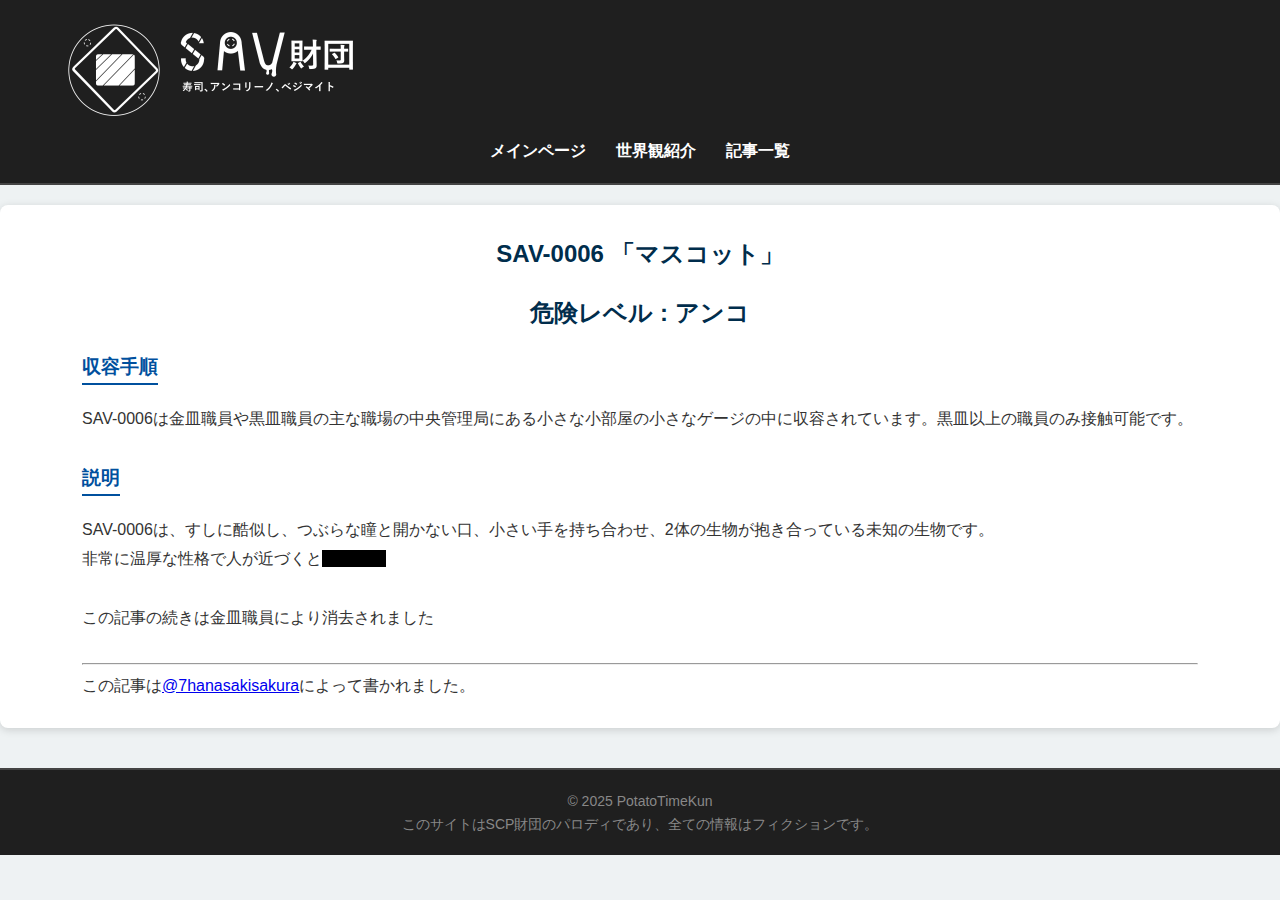
<file: article/article0006.html>
<!DOCTYPE html>
<html lang="ja">
<head>
    <meta charset="UTF-8">
    <meta name="viewport" content="width=device-width, initial-scale=1.0">
    <title>SAV-0006「マスコット」</title>
    <link rel="stylesheet" href="articlestyle.css?ver=0.2">
    <link rel="icon" href="../fav.png" type="image/png">
    <!--
    @7hanasakisakura
    誤字脱字、表現の重複・不一致等の修正 : 設定なし
    管理者による内容の追加・変更 : 設定なし
    2025-2-13 本人の許可(依頼)を受けて誤字を修正
    -->
</head>
<body>
    <!-- ヘッダー -->
    <header class="site-header">
        <div class="container">
            <img class="site-logo" src="../assets/sav_white_logo_transparent.png">
            <nav class="global-nav">
                <ul>
                    <li><a href="../index.html">メインページ</a></li>
                    <li><a href="../worldview.html">世界観紹介</a></li>
                    <li><a href="../articles.html">記事一覧</a></li>
                </ul>
            </nav>
        </div>
    </header>

    <!-- メインコンテンツ -->
    <main class="main-content">
        <!-- original
        SAV-0006はセクター金皿職員や黒皿職員の主な職場の中央管理局にある小さな小部屋の小さなゲージの中に収容されています。黒皿以上の職員のみ接触可能です。
        説明
        SAV-0006は、すしに酷似し、つぶらな瞳と開かない口、小さい手を持ち合わせ、2体の生物が抱き合っている未知の生物です。
        非常に温厚な性格で人が近づくと⬛︎⬛︎⬛︎⬛︎⬛︎⬛︎





        この記事の続きは金皿職員により消去されました
        -->
        <div class="container">
            <!-- タイトル -->
            <article class="anomaly-document">
                <h2>SAV-0006 「マスコット」</h2>
                <h2>危険レベル : アンコ</h2>

                <!-- 収容手順 -->
                <section class="containment-procedures">
                    <h3>収容手順</h3>
                    <p>
                        SAV-0006は金皿職員や黒皿職員の主な職場の中央管理局にある小さな小部屋の小さなゲージの中に収容されています。黒皿以上の職員のみ接触可能です。
                    </p>
                </section>

                <!-- 説明 -->
                <section class="description">
                    <h3>説明</h3>
                    <p>
                        SAV-0006は、すしに酷似し、つぶらな瞳と開かない口、小さい手を持ち合わせ、2体の生物が抱き合っている未知の生物です。<br>
                        非常に温厚な性格で人が近づくと<span class="blank">&emsp;&emsp;&emsp;&emsp;</span>
                    </p>
                </section>

                <!-- アーカイブ -->
                <section class="archive">
                    <p>この記事の続きは金皿職員により消去されました</p>
                </section>
                <hr>
                <p>この記事は<a href="https://sushi.ski/@7hanasakisakura" target="_blank">@7hanasakisakura</a>によって書かれました。</p>
                <!-- 追加キャプション付き画像 -->
                <!--
                <figure class="anomaly-image">
                    <img src="placeholder2.jpg" alt="関連する別の画像">
                    <figcaption>追加のキャプション</figcaption>
                </figure>
                -->
            </article>
        </div>
    </main>

    <!-- フッター -->
    <footer class="site-footer">
        <div class="container">
            <p>&copy; 2025 PotatoTimeKun <br>このサイトはSCP財団のパロディであり、全ての情報はフィクションです。</p>
        </div>
    </footer>
</body>
</html>
</file>
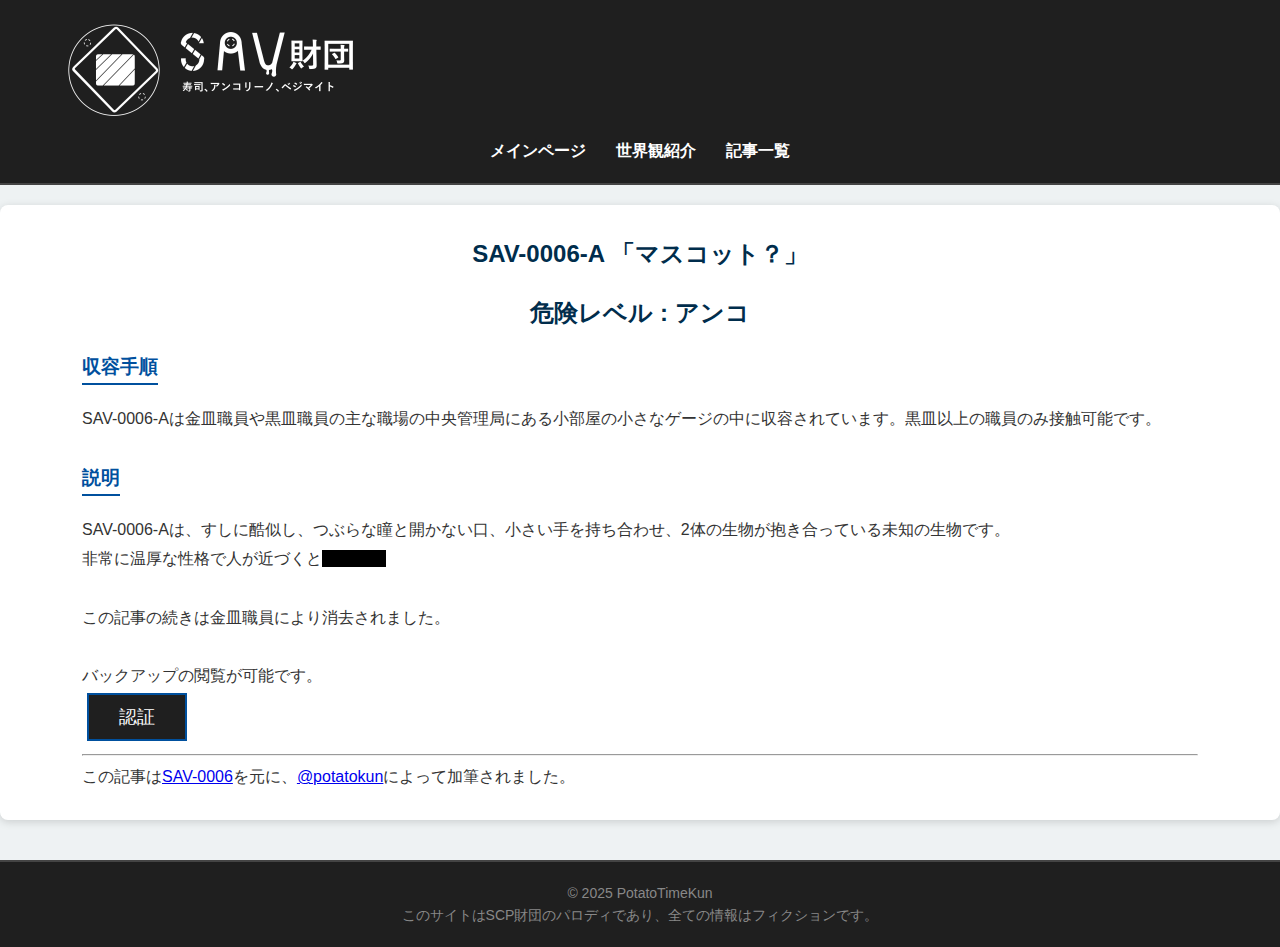
<file: article/article0006a.html>
<!DOCTYPE html>
<html lang="ja">
<head>
    <meta charset="UTF-8">
    <meta name="viewport" content="width=device-width, initial-scale=1.0">
    <title>SAV-0006-A「マスコット？」</title>
    <link rel="stylesheet" href="articlestyle.css?ver=0.2">
    <link rel="icon" href="../fav.png" type="image/png">
</head>
<body>
    <!-- ヘッダー -->
    <header class="site-header">
        <div class="container">
            <img class="site-logo" src="../assets/sav_white_logo_transparent.png">
            <nav class="global-nav">
                <ul>
                    <li><a href="../index.html">メインページ</a></li>
                    <li><a href="../worldview.html">世界観紹介</a></li>
                    <li><a href="../articles.html">記事一覧</a></li>
                </ul>
            </nav>
        </div>
    </header>

    <!-- メインコンテンツ -->
    <main class="main-content">
        <div class="container">
            <!-- タイトル -->
            <article class="anomaly-document">
                <h2>SAV-0006-A 「マスコット？」</h2>
                <h2>危険レベル : アンコ</h2>

                <!-- 収容手順 -->
                <section class="containment-procedures">
                    <h3>収容手順</h3>
                    <p>
                        SAV-0006-Aは金皿職員や黒皿職員の主な職場の中央管理局にある小部屋の小さなゲージの中に収容されています。黒皿以上の職員のみ接触可能です。
                    </p>
                </section>

                <!-- 説明 -->
                <section class="description">
                    <h3>説明</h3>
                    <p>
                        SAV-0006-Aは、すしに酷似し、つぶらな瞳と開かない口、小さい手を持ち合わせ、2体の生物が抱き合っている未知の生物です。<br>
                        非常に温厚な性格で人が近づくと<span class="blank">&emsp;&emsp;&emsp;&emsp;</span>
                    </p>
                </section>

                <!-- アーカイブ -->
                <section class="archive">
                    <p>この記事の続きは金皿職員により消去されました。</p>
                </section>
                <p>バックアップの閲覧が可能です。</p>
                <script>
                    function loginButton() {
                        let hiddenContents = document.getElementsByClassName("hidden")
                        Array.from(hiddenContents).forEach(element => {
                            element.style.display="block"
                        });
                    }
                </script>
                <button type="button" name="login" onclick="loginButton()">認証</button>
                <style>
                    button {
                        background-color: #1f1f1f;
                        color: #ffffff;
                        padding: 10px 30px;
                        text-decoration: none;
                        font-size: 18px;
                        border: 2px solid #00509e;
                        margin: 5px;
                    }
                    button:hover {
                        opacity: 0.8;
                    }
                    .username{
                        background-color: #1f1f1f;
                        color: #ff0000;
                        padding: 5px;
                    }
                    .hidden-article{
                        background-color: #1f1f1f;
                        color: #ff0000;
                        padding: 10px;
                        margin-bottom: 30px;
                    }
                    .hidden-article h3{
                        color: #a80000;
                        border-bottom: 2px solid #a80000;
                    }
                    .hidden-article h2{
                        color: #a80000;
                    }
                </style>
                <p class="hidden" style="display: none;">
                    認証データの確認中...<br>
                    ログインしました<br>
                    おかえりなさい、ktb-000 <span class="username">くちばし</span>様<br>
                    記事を表示します
                </p>
                <section class="hidden hidden-article" style="display: none;">
                    <h2>SAV-0006-A 「マスコット？」</h2>
                    <h2>危険レベル : <s>アンコ</s>&emsp;カスタード</h2>
                    <section class="containment-procedures">
                        <h3>収容手順</h3>
                        <p>
                            <s>SAV-0006-Aは金皿職員や黒皿職員の主な職場の中央管理局にある小部屋の小さなゲージの中に収容されています。黒皿以上の職員のみ接触可能です。</s><br>
                        </p>
                    </section>
                    <section class="description">
                        <h3>説明</h3>
                        <p>
                            SAV-0006-Aは、すしに酷似し、つぶらな瞳と開かない口、小さい手を持ち合わせ、2体の生物が抱き合っている未知の生物です。<br>
                            非常に温厚な性格で人が近づくと<span class="blank">&emsp;&emsp;&emsp;&emsp;</span>
                        </p>
                        <!-- キャプション付き画像 -->
                        <figure class="anomaly-image no-float">
                            <img src="../assets/0006a_0.png" alt="マスコット">
                            <figcaption>SAV-0006-A</figcaption>
                        </figure>
                    </section>
                    <section class="archive">
                        <h3>アーカイブ</h3>
                        <p>2021-1-<span class="blank">&emsp;&emsp;</span></p>
                        <p>
                            金皿職員-くちばしの愛玩用ペットとして黒皿職員-<span class="blank">&emsp;&emsp;&emsp;&emsp;</span>がSAV-0006-Aを贈る
                        </p>
                        <p>
                            注釈: 現在<span class="blank">&emsp;&emsp;&emsp;&emsp;</span>は財団職員ではありません。SAV-0006-Aの入手経路は不明です。
                        </p>
                        <hr>
                        <p>2021-2-<span class="blank">&emsp;&emsp;</span></p>
                        <p>
                            くちばしによって飼育の記録がされた<br>
                            SAV-0006-Aは寿司を主食とし、人に懐きやすい性格である<br>
                            鳴き声を発することはなく、また、聴覚も持たないと思われる
                        </p>
                        <p>
                            注釈: 特にマグロの寿司を好む
                        </p>
                        <hr>
                        <p>2021-4-<span class="blank">&emsp;&emsp;</span></p>
                        <p>
                            SAV-0006-Aが飼育ゲージから脱走する<br>
                            この日からくちばしの髪色が急激に赤く変化した、関係性は不明である
                        </p>
                        <hr>
                        <p>2021-4-<span class="blank">&emsp;&emsp;</span></p>
                        <p>
                            SAV-0006-Aを発見する<br>
                            付近には黒皿職員-<span class="blank">&emsp;&emsp;&emsp;&emsp;</span>が<span class="blank">&emsp;&emsp;&emsp;&emsp;&emsp;&emsp;</span>発見された、他にも多数の職員が⬛︎を流し倒れている状態で発見された
                        </p>
                        <p>
                            注釈: くちばしの髪色の変化が停止した
                        </p>
                        <hr>
                        <p>2021-5-<span class="blank">&emsp;&emsp;</span></p>
                        <p>
                            くちばしがジュールをこぼし、SAV-0006-Aにかかる<br>
                            SAV-0006-Aがそれを飲むとくちばしの髪に色の変化が生じた
                        </p>
                        <p>
                            注釈: ジュースはアセロラジュースであった
                        </p>
                    </section>
                </section>
                <hr>
                <p>この記事は<a href="article0006.html">SAV-0006</a>を元に、<a href="https://sushi.ski/@potatokun" target="_blank">@potatokun</a>によって加筆されました。</p>
            </article>
        </div>
    </main>

    <!-- フッター -->
    <footer class="site-footer">
        <div class="container">
            <p>&copy; 2025 PotatoTimeKun <br>このサイトはSCP財団のパロディであり、全ての情報はフィクションです。</p>
        </div>
    </footer>
</body>
</html>
</file>
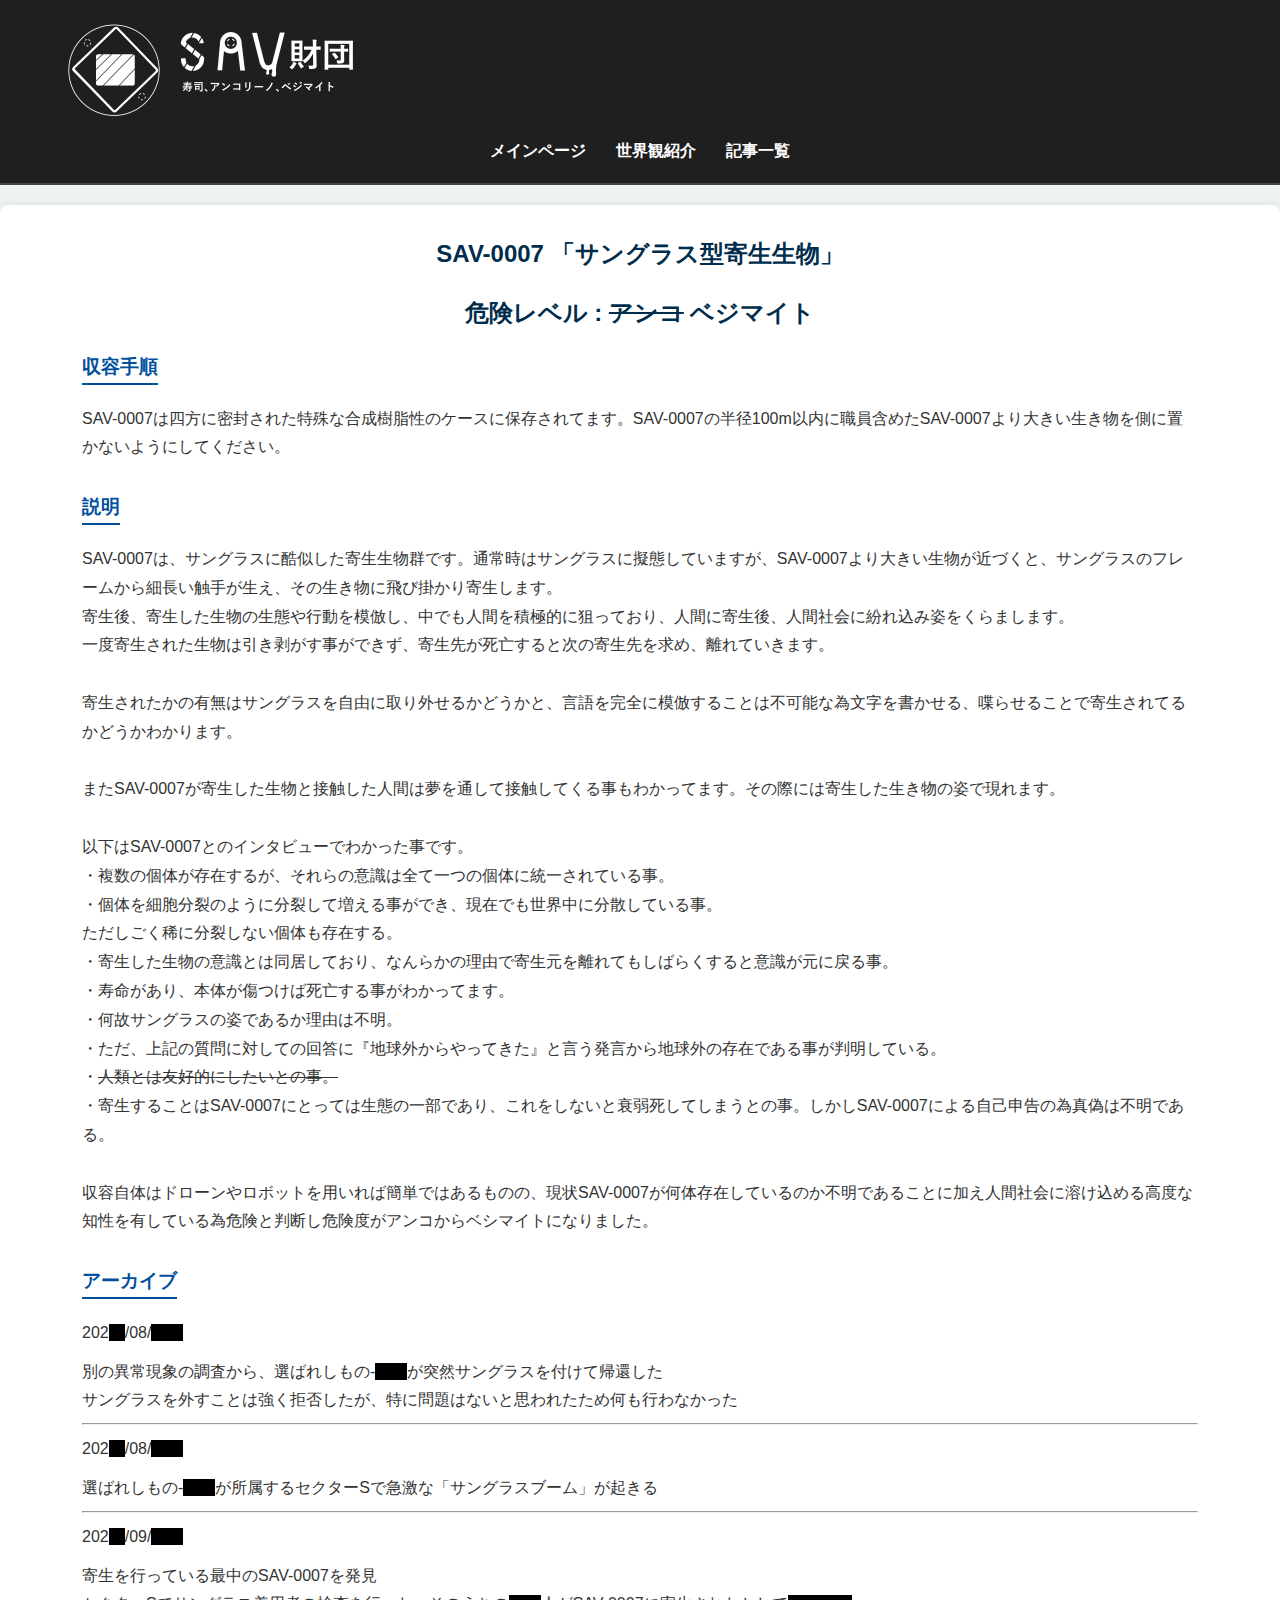
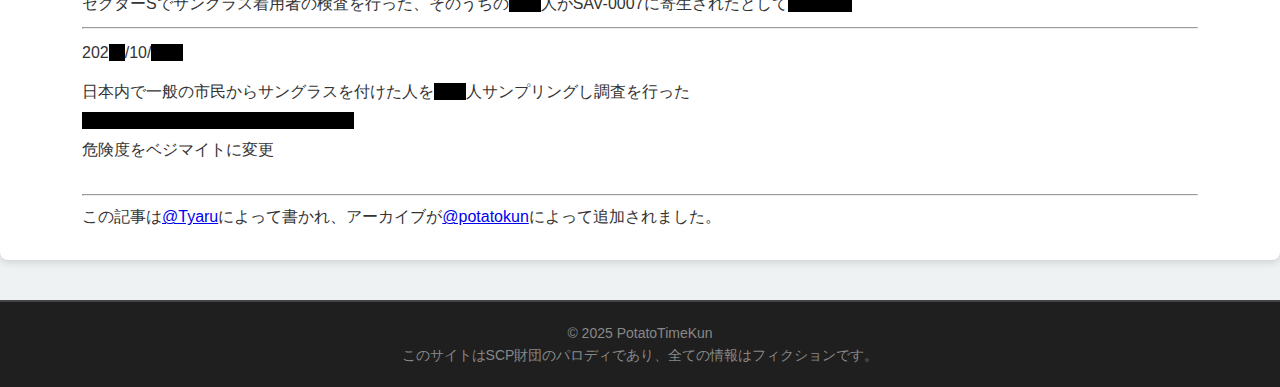
<file: article/article0007.html>
<!DOCTYPE html>
<html lang="ja">
<head>
    <meta charset="UTF-8">
    <meta name="viewport" content="width=device-width, initial-scale=1.0">
    <title>SAV-0007「サングラス型寄生生物」</title>
    <link rel="stylesheet" href="articlestyle.css?ver=0.2">
    <link rel="icon" href="../fav.png" type="image/png">
    <!--
        @Tyaru
        誤字脱字、表現の重複・不一致等の修正 : 許可
        管理者による内容の追加・変更 : 許可
    -->
</head>
<body>
    <!-- ヘッダー -->
    <header class="site-header">
        <div class="container">
            <img class="site-logo" src="../assets/sav_white_logo_transparent.png">
            <nav class="global-nav">
                <ul>
                    <li><a href="../index.html">メインページ</a></li>
                    <li><a href="../worldview.html">世界観紹介</a></li>
                    <li><a href="../articles.html">記事一覧</a></li>
                </ul>
            </nav>
        </div>
    </header>

    <!-- メインコンテンツ -->
    <main class="main-content">
        <!-- original
        収容手順

        SAV-0007は四方に密封された特殊な合成樹脂性のケースに保存されてます。SAV-0007の半径100m以内に職員含めたSAV-0007より大きい生き物を側に置かないようにしてください。

        説明

        SAV-0007は、サングラスに酷似した寄生生物群です。通常時はサングラスに擬態していますが、SAV-0007より大きい生物が近づくと、サングラスのフレームから細長い触手が生え、その生き物に飛び掛かり寄生します。
        寄生後、寄生した生物の生態や行動を模倣し、中でも人間を積極的に狙っており、人間に寄生後、人間社会に紛れ込み姿をくらまします。
        一度寄生された生物は引き剥がす事ができず、寄生先が死亡すると次の寄生先を求め、離れていきます。

        寄生されたかの有無はサングラスを自由に取り外せるかどうかと、言語を完全に模倣することは不可能な為文字を書かせる、喋らせることで寄生されてるかどうかわかります。

        またSAV-0007が寄生した生物と接触した人間は夢を通して接触してくる事もわかってます。その際には寄生した生き物の姿で現れます。

        以下はSAV-0007とのインタビューでわかった事です。
        ・複数の個体が存在するが、それらの意識は全て一つの個体に統一されている事。

        ・個体を細胞分裂のように分裂して増える事ができ、現在でも世界中に分散している事。
        ただしごく稀に分裂しない個体も存在する。

        ・寄生した生物の意識とは同居しており、なんらかの理由で寄生元を離れてもしばらくすると意識が元に戻る事。

        ・寿命があり、本体が傷つけばちゃんと死亡する事がわかってます。

        ・何故サングラスの姿である理由は不明。

        ・ただ、上記の質問に対しての回答に『地球からやってきた』と言う発言から地球外の存在である事が判明している。
        ・人類とは友好的にしたいとの事。

        ・寄生することはSAV-0007にとっては生態の一部であり、これをしないと衰弱死してしまうとの事。しかしSAV-0007による自己申告の為真偽は不明である。

        収容自体はドローンやロボットを用いれば簡単ではあるものの、現状SAV-0007が何体存在しているのか不明であることに加え人間社会に溶け込める高度な知性を有している為危険と判断し危険度をアンコからベシマイトになりました。
        -->
        <div class="container">
            <article class="anomaly-document">
                <!-- タイトル -->
                <h2>SAV-0007 「サングラス型寄生生物」</h2>
                <h2>危険レベル : <s>アンコ</s> ベジマイト</h2>

                <!-- 収容手順 -->
                <section class="containment-procedures">
                    <h3>収容手順</h3>
                    <p>
                        SAV-0007は四方に密封された特殊な合成樹脂性のケースに保存されてます。SAV-0007の半径100m以内に職員含めたSAV-0007より大きい生き物を側に置かないようにしてください。
                    </p>
                </section>

                <!-- 説明 -->
                <section class="description">
                    <h3>説明</h3>
                    <p>
                        SAV-0007は、サングラスに酷似した寄生生物群です。通常時はサングラスに擬態していますが、SAV-0007より大きい生物が近づくと、サングラスのフレームから細長い触手が生え、その生き物に飛び掛かり寄生します。<br>
                        寄生後、寄生した生物の生態や行動を模倣し、中でも人間を積極的に狙っており、人間に寄生後、人間社会に紛れ込み姿をくらまします。<br>
                        一度寄生された生物は引き剥がす事ができず、寄生先が死亡すると次の寄生先を求め、離れていきます。<br>
                        <br>
                        寄生されたかの有無はサングラスを自由に取り外せるかどうかと、言語を完全に模倣することは不可能な為文字を書かせる、喋らせることで寄生されてるかどうかわかります。<br>
                        <br>
                        またSAV-0007が寄生した生物と接触した人間は夢を通して接触してくる事もわかってます。その際には寄生した生き物の姿で現れます。<br>
                        <br>
                        以下はSAV-0007とのインタビューでわかった事です。<br>
                        ・複数の個体が存在するが、それらの意識は全て一つの個体に統一されている事。<br>
                        ・個体を細胞分裂のように分裂して増える事ができ、現在でも世界中に分散している事。<br>
                        ただしごく稀に分裂しない個体も存在する。<br>
                        ・寄生した生物の意識とは同居しており、なんらかの理由で寄生元を離れてもしばらくすると意識が元に戻る事。<br>
                        ・寿命があり、本体が傷つけば死亡する事がわかってます。<br>
                        ・何故サングラスの姿であるか理由は不明。<br>
                        ・ただ、上記の質問に対しての回答に『地球外からやってきた』と言う発言から地球外の存在である事が判明している。<br>
                        ・<s>人類とは友好的にしたいとの事。</s><br>
                        ・寄生することはSAV-0007にとっては生態の一部であり、これをしないと衰弱死してしまうとの事。しかしSAV-0007による自己申告の為真偽は不明である。<br>
                        <br>
                        収容自体はドローンやロボットを用いれば簡単ではあるものの、現状SAV-0007が何体存在しているのか不明であることに加え人間社会に溶け込める高度な知性を有している為危険と判断し危険度がアンコからベシマイトになりました。
                    </p>
                </section>

                <!-- アーカイブ -->
                <section class="archive">
                    <h3>アーカイブ</h3>
                    <p>202<span class="blank">&emsp;</span>/08/<span class="blank">&emsp;&emsp;</span></p>
                    <p>
                        別の異常現象の調査から、選ばれしもの-<span class="blank">&emsp;&emsp;</span>が突然サングラスを付けて帰還した<br>
                        サングラスを外すことは強く拒否したが、特に問題はないと思われたため何も行わなかった
                    </p>
                    <hr>
                    <p>202<span class="blank">&emsp;</span>/08/<span class="blank">&emsp;&emsp;</span></p>
                    <p>
                        選ばれしもの-<span class="blank">&emsp;&emsp;</span>が所属するセクターSで急激な「サングラスブーム」が起きる
                    </p>
                    <hr>
                    <p>202<span class="blank">&emsp;</span>/09/<span class="blank">&emsp;&emsp;</span></p>
                    <p>
                        寄生を行っている最中のSAV-0007を発見<br>
                        セクターSでサングラス着用者の検査を行った、そのうちの<span class="blank">&emsp;&emsp;</span>人がSAV-0007に寄生されたとして<span class="blank">&emsp;&emsp;&emsp;&emsp;</span>
                    </p>
                    <hr>
                    <p>202<span class="blank">&emsp;</span>/10/<span class="blank">&emsp;&emsp;</span></p>
                    <p>
                        日本内で一般の市民からサングラスを付けた人を<span class="blank">&emsp;&emsp;</span>人サンプリングし調査を行った<br>
                        <span class="blank">&emsp;&emsp;&emsp;&emsp;&emsp;&emsp;&emsp;&emsp;&emsp;&emsp;&emsp;&emsp;&emsp;&emsp;&emsp;&emsp;&emsp;</span><br>
                        危険度をベジマイトに変更
                    </p>
                </section>

                <!-- 執筆者 -->
                <hr>
                <p>この記事は<a href="https://sushi.ski/@Tyaru" target="_blank">@Tyaru</a>によって書かれ、アーカイブが<a href="https://sushi.ski/@potatokun" target="_blank">@potatokun</a>によって追加されました。</p>
            </article>
        </div>
    </main>

    <!-- フッター -->
    <footer class="site-footer">
        <div class="container">
            <p>&copy; 2025 PotatoTimeKun <br>このサイトはSCP財団のパロディであり、全ての情報はフィクションです。</p>
        </div>
    </footer>
</body>
</html>
</file>
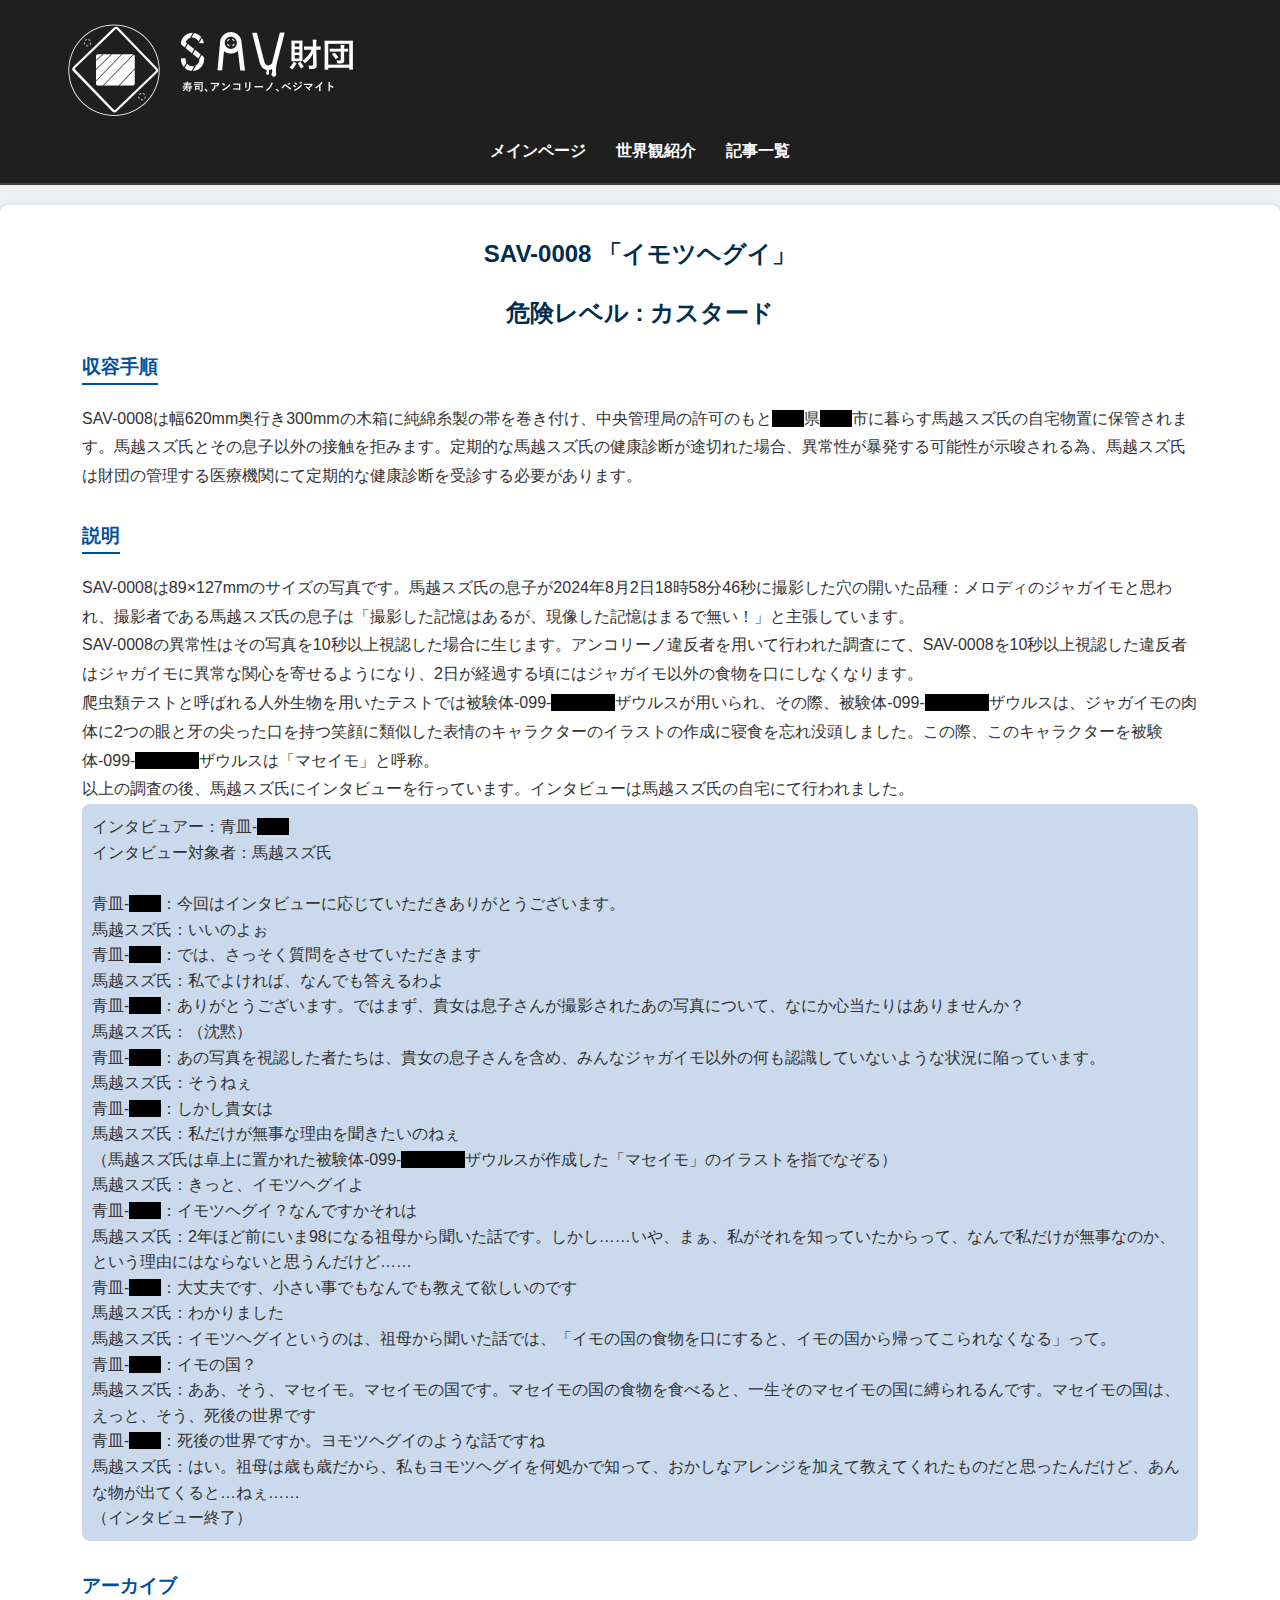
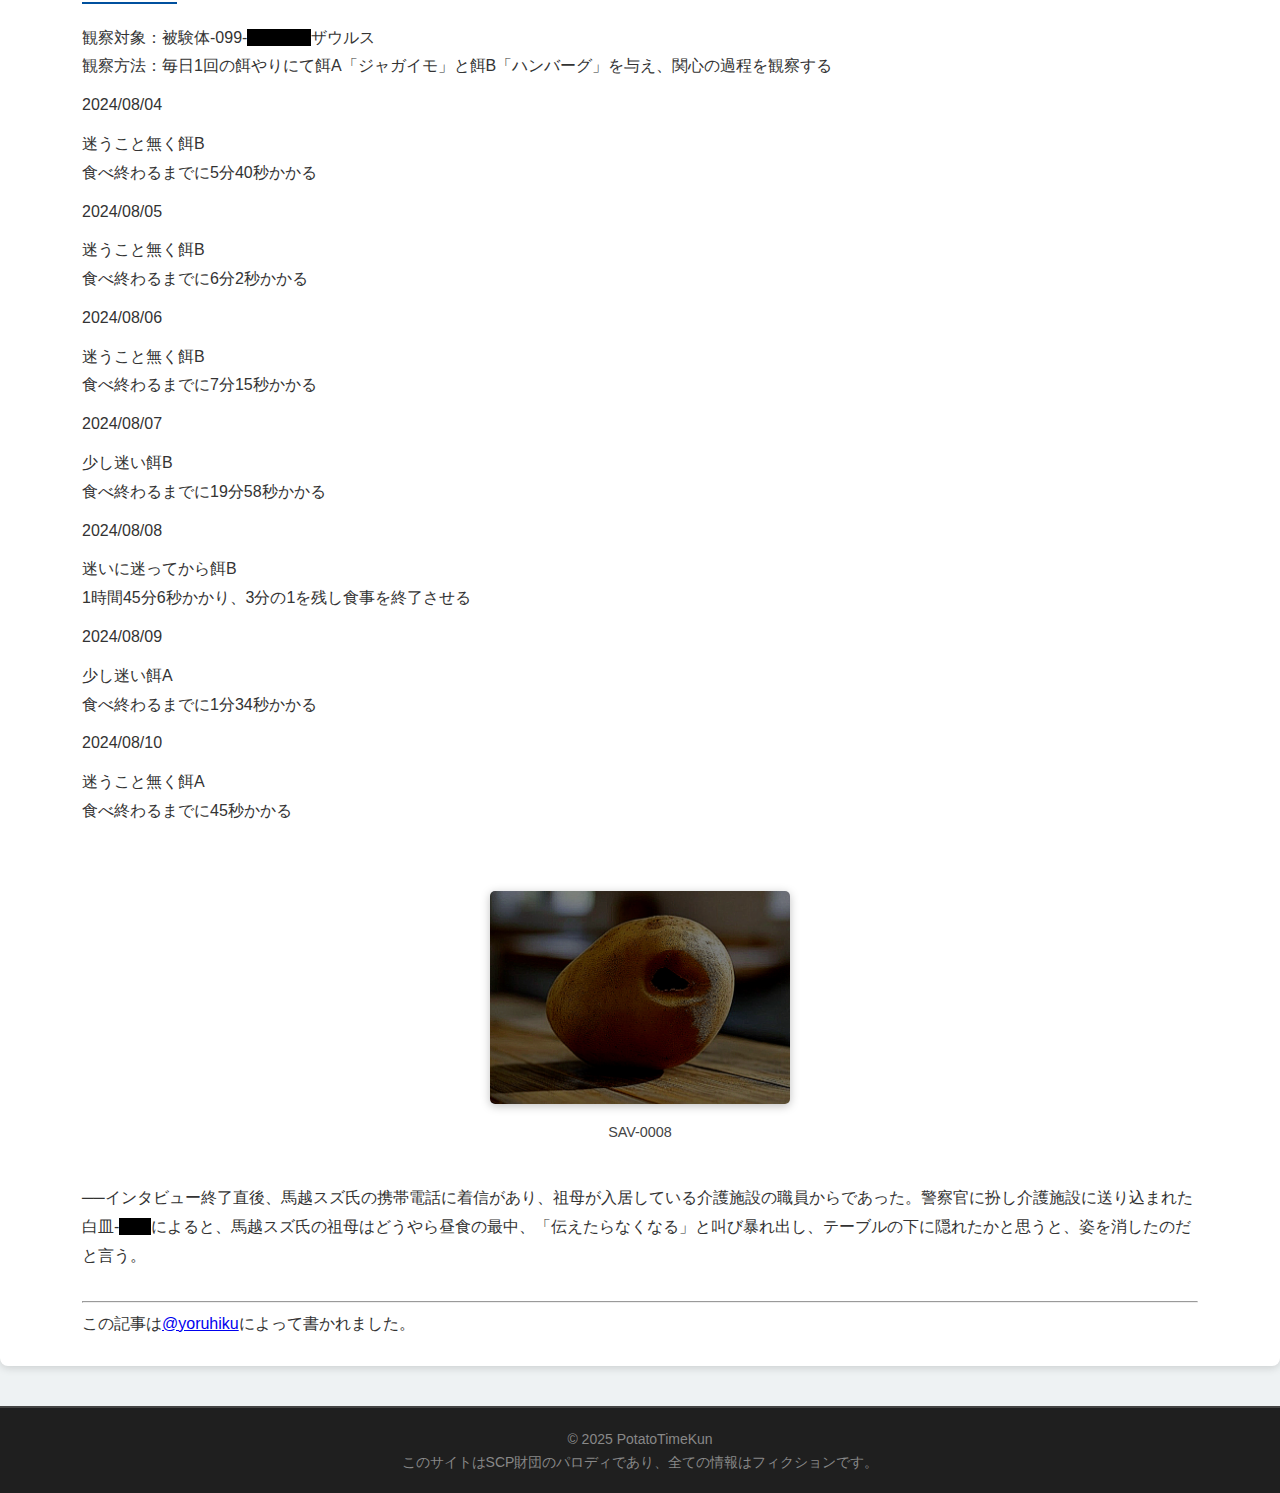
<file: article/article0008.html>
<!DOCTYPE html>
<html lang="ja">
<head>
    <meta charset="UTF-8">
    <meta name="viewport" content="width=device-width, initial-scale=1.0">
    <title>SAV-0008「イモツヘグイ」</title>
    <link rel="stylesheet" href="articlestyle.css?ver=0.2">
    <link rel="icon" href="../fav.png" type="image/png">
    <!--
        @yoruhiku
        誤字脱字、表現の重複・不一致等の修正 : 許可
        管理者による内容の追加・変更 : 許可
    -->
</head>
<body>
    <!-- ヘッダー -->
    <header class="site-header">
        <div class="container">
            <img class="site-logo" src="../assets/sav_white_logo_transparent.png">
            <nav class="global-nav">
                <ul>
                    <li><a href="../index.html">メインページ</a></li>
                    <li><a href="../worldview.html">世界観紹介</a></li>
                    <li><a href="../articles.html">記事一覧</a></li>
                </ul>
            </nav>
        </div>
    </header>

    <!-- メインコンテンツ -->
    <main class="main-content">
        <!-- original
        危険レベル：カスタード

        収容手順
        SAV-0008は幅620mm奥行き300mmの木箱に純綿糸製の帯を巻き付け、中央管理局の許可のもと██県██市に暮らす馬越スズ氏の自宅物置に保管されます。馬越スズ氏とその息子以外の接触を拒みます。定期的な馬越スズ氏の健康診断が途切れた場合、異常性が暴発する可能性が示唆される為、馬越スズ氏は財団の管理する医療機関にて定期的な健康診断を受診する必要があります。

        説明
        SAV-0008は89×127mmのサイズの写真です。馬越スズ氏の息子が2024年8月2日18時58分46秒に撮影した穴の開いた品種：メロディのジャガイモと思われ、撮影者である馬越スズ氏の息子は「撮影した記憶はあるが、現像した記憶はまるで無い！」と主張しています。
        SAV-0008の異常性はその写真を10秒以上視認した場合に生じます。アンコリーノ違反者を用いて行われた調査にて、SAV-0008を10秒以上視認した違反者はジャガイモに異常な関心を寄せるようになり、2日が経過する頃にはジャガイモ以外の食物を口にしなくなります。
        爬虫類テストと呼ばれる人外生物を用いたテストでは被験体-099-████ザウルスが用いられ、その際、被験体-099-████ザウルスは、ジャガイモの肉体に2つの眼と牙の尖った口を持つ笑顔に類似した表情のキャラクターのイラストの作成に寝食を忘れ没頭しました。この際、このキャラクターを被験体-099-████ザウルスは「マセイモ」と呼称。
        以上の調査の後、馬越スズ氏にインタビューを行っています。インタビューは馬越スズ氏の自宅にて行われました。
        ────
        インタビュアー：青皿-██
        インタビュー対象者：馬越スズ氏
        ──
        青皿-██：今回はインタビューに応じていただきありがとうございます。
        馬越スズ氏：いいのよぉ
        青皿-██：では、さっそく質問をさせていただきます
        馬越スズ氏：私でよければ、なんでも答えるわよ
        青皿-██：ありがとうございます。ではまず、貴女は息子さんが撮影されたあの写真について、なにか心当たりはありませんか？
        馬越スズ氏：（沈黙）
        青皿-██：あの写真を視認した者たちは、貴女の息子さんを含め、みんなジャガイモ以外の何も認識していないような状況に陥っています。
        馬越スズ氏：そうねぇ
        青皿-██：しかし貴女は
        馬越スズ氏：私だけが無事な理由を聞きたいのねぇ
        （馬越スズ氏は卓上に置かれた被験体-099-████ザウルスが作成した「マセイモ」のイラストを指でなぞる）
        馬越スズ氏：きっと、イモツヘグイよ
        青皿-██：イモツヘグイ？なんですかそれは
        馬越スズ氏：2年ほど前にいま98になる祖母から聞いた話です。しかし……いや、まぁ、私がそれを知っていたからって、なんで私だけが無事なのか、という理由にはならないと思うんだけど……
        青皿-██：大丈夫です、小さい事でもなんでも教えて欲しいのです
        馬越スズ氏：わかりました
        馬越スズ氏：イモツヘグイというのは、祖母から聞いた話では、「イモの国の食物を口にすると、イモの国から帰ってこられなくなる」って。
        青皿-██：イモの国？
        馬越スズ氏：ああ、そう、マセイモ。マセイモの国です。マセイモの国の食物を食べると、一生そのマセイモの国に縛られるんです。マセイモの国は、えっと、そう、死後の世界です
        青皿-██：死後の世界ですか。ヨモツヘグイのような話ですね
        馬越スズ氏：はい。祖母は歳も歳だから、私もヨモツヘグイを何処かで知って、おかしなアレンジを加えて教えてくれたものだと思ったんだけど、あんな物が出てくると…ねぇ……
        （インタビュー終了）
        ────


        アーカイブ
        ────
        観察対象：被験体-099-████ザウルス
        観察方法：毎日1回の餌やりにて餌A「ジャガイモ」と餌B「ハンバーグ」を与え、関心の過程を観察する
        ──
        2024/08/04
        迷うこと無く餌B
        食べ終わるまでに5分40秒かかる

        2024/08/05
        迷うこと無く餌B
        食べ終わるまでに6分2秒かかる

        2024/08/06
        迷うこと無く餌B
        食べ終わるまでに7分15秒かかる

        2024/08/07
        少し迷い餌B
        食べ終わるまでに19分58秒かかる

        2024/08/08
        迷いに迷ってから餌B
        1時間45分6秒かかり、3分の1を残し食事を終了させる

        2024/08/09
        少し迷い餌A
        食べ終わるまでに1分34秒かかる

        2024/08/10
        迷うこと無く餌A
        食べ終わるまでに45秒かかる
        ────

        [SAV-0008の画像]

        ──インタビュー終了直後、馬越スズ氏の携帯電話に着信があり、祖母が入居している介護施設の職員からであった。警察官に扮し介護施設に送り込まれた白皿-██によると、馬越スズ氏の祖母はどうやら昼食の最中、「伝えたらなくなる」と叫び暴れ出し、テーブルの下に隠れたかと思うと、姿を消したのだと言う。
        -->
        <div class="container">
            <article class="anomaly-document">
                <!-- タイトル -->
                <h2>SAV-0008 「イモツヘグイ」</h2>
                <h2>危険レベル : カスタード</h2>

                <!-- 収容手順 -->
                <section class="containment-procedures">
                    <h3>収容手順</h3>
                    <p>
                        SAV-0008は幅620mm奥行き300mmの木箱に純綿糸製の帯を巻き付け、中央管理局の許可のもと<span class="blank">&emsp;&emsp;</span>県<span class="blank">&emsp;&emsp;</span>市に暮らす馬越スズ氏の自宅物置に保管されます。馬越スズ氏とその息子以外の接触を拒みます。定期的な馬越スズ氏の健康診断が途切れた場合、異常性が暴発する可能性が示唆される為、馬越スズ氏は財団の管理する医療機関にて定期的な健康診断を受診する必要があります。
                    </p>
                </section>

                <!-- 説明 -->
                <section class="description">
                    <h3>説明</h3>
                    <p>
                        SAV-0008は89×127mmのサイズの写真です。馬越スズ氏の息子が2024年8月2日18時58分46秒に撮影した穴の開いた品種：メロディのジャガイモと思われ、撮影者である馬越スズ氏の息子は「撮影した記憶はあるが、現像した記憶はまるで無い！」と主張しています。<br>
                        SAV-0008の異常性はその写真を10秒以上視認した場合に生じます。アンコリーノ違反者を用いて行われた調査にて、SAV-0008を10秒以上視認した違反者はジャガイモに異常な関心を寄せるようになり、2日が経過する頃にはジャガイモ以外の食物を口にしなくなります。<br>
                        爬虫類テストと呼ばれる人外生物を用いたテストでは被験体-099-<span class="blank">&emsp;&emsp;&emsp;&emsp;</span>ザウルスが用いられ、その際、被験体-099-<span class="blank">&emsp;&emsp;&emsp;&emsp;</span>ザウルスは、ジャガイモの肉体に2つの眼と牙の尖った口を持つ笑顔に類似した表情のキャラクターのイラストの作成に寝食を忘れ没頭しました。この際、このキャラクターを被験体-099-<span class="blank">&emsp;&emsp;&emsp;&emsp;</span>ザウルスは「マセイモ」と呼称。<br>
                        以上の調査の後、馬越スズ氏にインタビューを行っています。インタビューは馬越スズ氏の自宅にて行われました。
                    </p>
                    <section class="memo">
                        インタビュアー：青皿-<span class="blank">&emsp;&emsp;</span><br>
                        インタビュー対象者：馬越スズ氏<br><br>
                        青皿-<span class="blank">&emsp;&emsp;</span>：今回はインタビューに応じていただきありがとうございます。<br>
                        馬越スズ氏：いいのよぉ<br>
                        青皿-<span class="blank">&emsp;&emsp;</span>：では、さっそく質問をさせていただきます<br>
                        馬越スズ氏：私でよければ、なんでも答えるわよ<br>
                        青皿-<span class="blank">&emsp;&emsp;</span>：ありがとうございます。ではまず、貴女は息子さんが撮影されたあの写真について、なにか心当たりはありませんか？<br>
                        馬越スズ氏：（沈黙）<br>
                        青皿-<span class="blank">&emsp;&emsp;</span>：あの写真を視認した者たちは、貴女の息子さんを含め、みんなジャガイモ以外の何も認識していないような状況に陥っています。<br>
                        馬越スズ氏：そうねぇ<br>
                        青皿-<span class="blank">&emsp;&emsp;</span>：しかし貴女は<br>
                        馬越スズ氏：私だけが無事な理由を聞きたいのねぇ<br>
                        （馬越スズ氏は卓上に置かれた被験体-099-<span class="blank">&emsp;&emsp;&emsp;&emsp;</span>ザウルスが作成した「マセイモ」のイラストを指でなぞる）<br>
                        馬越スズ氏：きっと、イモツヘグイよ<br>
                        青皿-<span class="blank">&emsp;&emsp;</span>：イモツヘグイ？なんですかそれは<br>
                        馬越スズ氏：2年ほど前にいま98になる祖母から聞いた話です。しかし……いや、まぁ、私がそれを知っていたからって、なんで私だけが無事なのか、という理由にはならないと思うんだけど……<br>
                        青皿-<span class="blank">&emsp;&emsp;</span>：大丈夫です、小さい事でもなんでも教えて欲しいのです<br>
                        馬越スズ氏：わかりました<br>
                        馬越スズ氏：イモツヘグイというのは、祖母から聞いた話では、「イモの国の食物を口にすると、イモの国から帰ってこられなくなる」って。<br>
                        青皿-<span class="blank">&emsp;&emsp;</span>：イモの国？<br>
                        馬越スズ氏：ああ、そう、マセイモ。マセイモの国です。マセイモの国の食物を食べると、一生そのマセイモの国に縛られるんです。マセイモの国は、えっと、そう、死後の世界です<br>
                        青皿-<span class="blank">&emsp;&emsp;</span>：死後の世界ですか。ヨモツヘグイのような話ですね<br>
                        馬越スズ氏：はい。祖母は歳も歳だから、私もヨモツヘグイを何処かで知って、おかしなアレンジを加えて教えてくれたものだと思ったんだけど、あんな物が出てくると…ねぇ……<br>
                        （インタビュー終了）
                    </section>
                </section>

                <!-- アーカイブ -->
                <section class="archive">
                    <h3>アーカイブ</h3>
                    <p>
                        観察対象：被験体-099-<span class="blank">&emsp;&emsp;&emsp;&emsp;</span>ザウルス<br>
                        観察方法：毎日1回の餌やりにて餌A「ジャガイモ」と餌B「ハンバーグ」を与え、関心の過程を観察する
                    </p>
                    <p>2024/08/04</p>
                    <p>
                    迷うこと無く餌B<br>
                    食べ終わるまでに5分40秒かかる
                    </p>
                    <p>2024/08/05</p>
                    <p>
                    迷うこと無く餌B<br>
                    食べ終わるまでに6分2秒かかる
                    </p>
                    <p>2024/08/06</p>
                    <p>
                    迷うこと無く餌B<br>
                    食べ終わるまでに7分15秒かかる
                    </p>
                    <p>2024/08/07</p>
                    <p>
                    少し迷い餌B<br>
                    食べ終わるまでに19分58秒かかる
                    </p>
                    <p>2024/08/08</p>
                    <p>
                    迷いに迷ってから餌B<br>
                    1時間45分6秒かかり、3分の1を残し食事を終了させる
                    </p>
                    <p>2024/08/09</p>
                    <p>
                    少し迷い餌A<br>
                    食べ終わるまでに1分34秒かかる
                    </p>
                    <p>2024/08/10</p>
                    <p>
                    迷うこと無く餌A<br>
                    食べ終わるまでに45秒かかる
                    </p>
                    <br>
                    <figure class="anomaly-image no-float">
                        <img src="../assets/0008_1.png" alt="SAV-0008">
                        <figcaption>SAV-0008</figcaption>
                    </figure>
                    <p>
                        ──インタビュー終了直後、馬越スズ氏の携帯電話に着信があり、祖母が入居している介護施設の職員からであった。警察官に扮し介護施設に送り込まれた白皿-<span class="blank">&emsp;&emsp;</span>によると、馬越スズ氏の祖母はどうやら昼食の最中、「伝えたらなくなる」と叫び暴れ出し、テーブルの下に隠れたかと思うと、姿を消したのだと言う。
                    </p>
                </section>

                <!-- 執筆者 -->
                <hr>
                <p>この記事は<a href="https://sushi.ski/@yoruhiku" target="_blank">@yoruhiku</a>によって書かれました。</p>
            </article>
        </div>
    </main>

    <!-- フッター -->
    <footer class="site-footer">
        <div class="container">
            <p>&copy; 2025 PotatoTimeKun <br>このサイトはSCP財団のパロディであり、全ての情報はフィクションです。</p>
        </div>
    </footer>
</body>
</html>
</file>
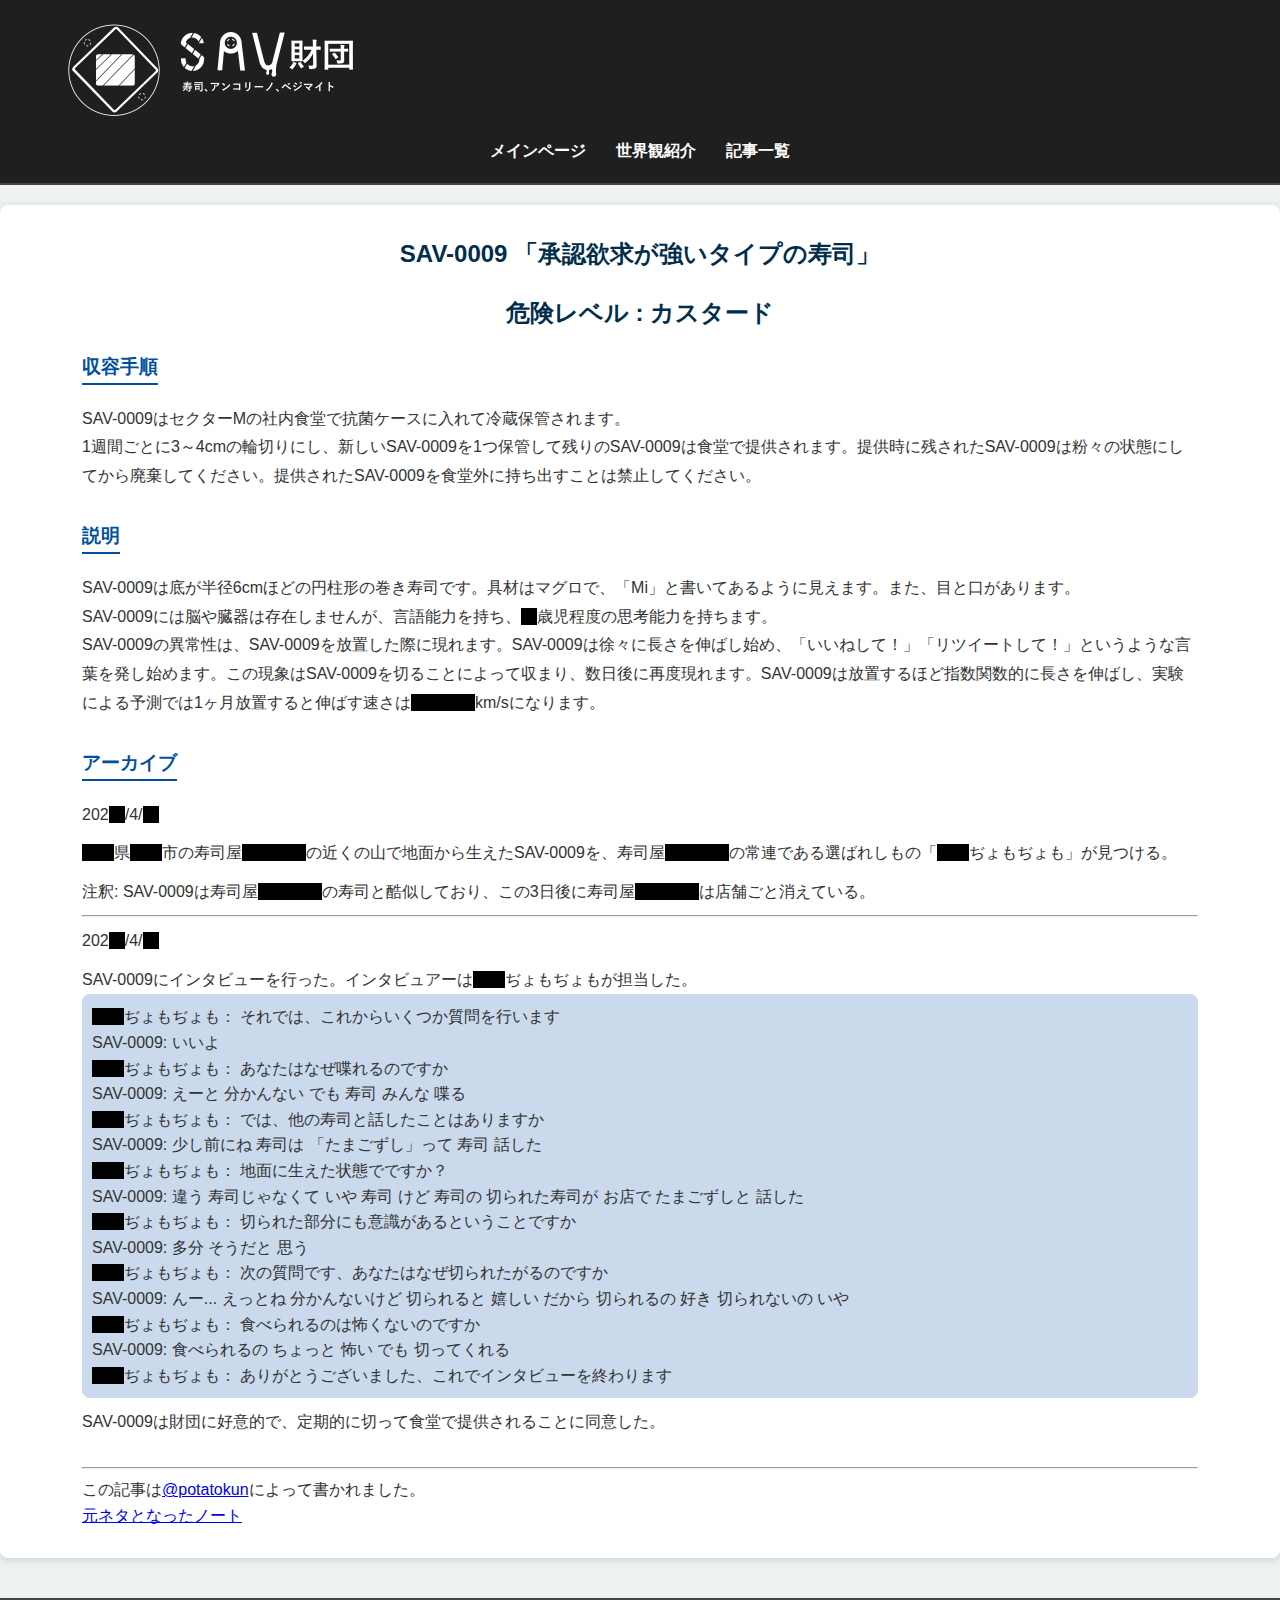
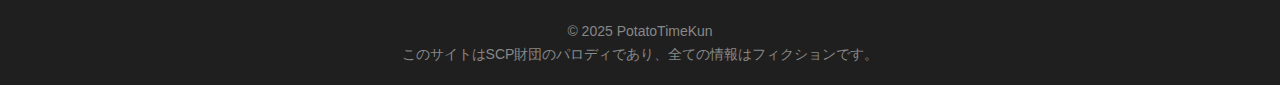
<file: article/article0009.html>
<!DOCTYPE html>
<html lang="ja">
<head>
    <meta charset="UTF-8">
    <meta name="viewport" content="width=device-width, initial-scale=1.0">
    <title>SAV-0009 「承認欲求が強いタイプの寿司」</title>
    <link rel="stylesheet" href="articlestyle.css?ver=0.2">
    <link rel="icon" href="../fav.png" type="image/png">
    <!--
        管理者によって執筆
    -->
</head>
<body>
    <!-- ヘッダー -->
    <header class="site-header">
        <div class="container">
            <img class="site-logo" src="../assets/sav_white_logo_transparent.png">
            <nav class="global-nav">
                <ul>
                    <li><a href="../index.html">メインページ</a></li>
                    <li><a href="../worldview.html">世界観紹介</a></li>
                    <li><a href="../articles.html">記事一覧</a></li>
                </ul>
            </nav>
        </div>
    </header>

    <!-- メインコンテンツ -->
    <main class="main-content">
        <div class="container">
            <article class="anomaly-document">
                <!-- タイトル -->
                <h2>SAV-0009 「承認欲求が強いタイプの寿司」</h2>
                <h2>危険レベル : カスタード</h2>

                <!-- 収容手順 -->
                <section class="containment-procedures">
                    <h3>収容手順</h3>
                    <p>
                        SAV-0009はセクターMの社内食堂で抗菌ケースに入れて冷蔵保管されます。<br>
                        1週間ごとに3～4cmの輪切りにし、新しいSAV-0009を1つ保管して残りのSAV-0009は食堂で提供されます。提供時に残されたSAV-0009は粉々の状態にしてから廃棄してください。提供されたSAV-0009を食堂外に持ち出すことは禁止してください。
                    </p>
                </section>

                <!-- 説明 -->
                <section class="description">
                    <h3>説明</h3>
                    <p>
                        SAV-0009は底が半径6cmほどの円柱形の巻き寿司です。具材はマグロで、「Mi」と書いてあるように見えます。また、目と口があります。<br>
                        SAV-0009には脳や臓器は存在しませんが、言語能力を持ち、<span class="blank">&emsp;</span>歳児程度の思考能力を持ちます。<br>
                        SAV-0009の異常性は、SAV-0009を放置した際に現れます。SAV-0009は徐々に長さを伸ばし始め、「いいねして！」「リツイートして！」というような言葉を発し始めます。この現象はSAV-0009を切ることによって収まり、数日後に再度現れます。SAV-0009は放置するほど指数関数的に長さを伸ばし、実験による予測では1ヶ月放置すると伸ばす速さは<span class="blank">&emsp;&emsp;&emsp;&emsp;</span>km/sになります。
                    </p>
                </section>

                <!-- アーカイブ -->
                <section class="archive">
                    <h3>アーカイブ</h3>
                    <p>202<span class="blank">&emsp;</span>/4/<span class="blank">&emsp;</span></p>
                    <p>
                        <span class="blank">&emsp;&emsp;</span>県<span class="blank">&emsp;&emsp;</span>市の寿司屋<span class="blank">&emsp;&emsp;&emsp;&emsp;</span>の近くの山で地面から生えたSAV-0009を、寿司屋<span class="blank">&emsp;&emsp;&emsp;&emsp;</span>の常連である選ばれしもの「<span class="blank">&emsp;&emsp;</span>ぢょもぢょも」が見つける。
                    </p>
                    <p>
                        注釈: SAV-0009は寿司屋<span class="blank">&emsp;&emsp;&emsp;&emsp;</span>の寿司と酷似しており、この3日後に寿司屋<span class="blank">&emsp;&emsp;&emsp;&emsp;</span>は店舗ごと消えている。
                    </p>
                    <hr>
                    <p>202<span class="blank">&emsp;</span>/4/<span class="blank">&emsp;</span></p>
                    <p>
                        SAV-0009にインタビューを行った。インタビュアーは<span class="blank">&emsp;&emsp;</span>ぢょもぢょもが担当した。
                    </p>
                    <section class="memo">
                        <span class="blank">&emsp;&emsp;</span>ぢょもぢょも： それでは、これからいくつか質問を行います<br>
                        SAV-0009: いいよ<br>
                        <span class="blank">&emsp;&emsp;</span>ぢょもぢょも： あなたはなぜ喋れるのですか<br>
                        SAV-0009: えーと 分かんない でも 寿司 みんな 喋る<br>
                        <span class="blank">&emsp;&emsp;</span>ぢょもぢょも： では、他の寿司と話したことはありますか<br>
                        SAV-0009: 少し前にね 寿司は 「たまごずし」って 寿司 話した<br>
                        <span class="blank">&emsp;&emsp;</span>ぢょもぢょも： 地面に生えた状態でですか？<br>
                        SAV-0009: 違う 寿司じゃなくて いや 寿司 けど 寿司の 切られた寿司が お店で たまごずしと 話した<br>
                        <span class="blank">&emsp;&emsp;</span>ぢょもぢょも： 切られた部分にも意識があるということですか<br>
                        SAV-0009: 多分 そうだと 思う<br>
                        <span class="blank">&emsp;&emsp;</span>ぢょもぢょも： 次の質問です、あなたはなぜ切られたがるのですか<br>
                        SAV-0009: んー... えっとね 分かんないけど 切られると 嬉しい だから 切られるの 好き 切られないの いや<br>
                        <span class="blank">&emsp;&emsp;</span>ぢょもぢょも： 食べられるのは怖くないのですか<br>
                        SAV-0009: 食べられるの ちょっと 怖い でも 切ってくれる<br>
                        <span class="blank">&emsp;&emsp;</span>ぢょもぢょも： ありがとうございました、これでインタビューを終わります<br>
                    </section>
                    <p>SAV-0009は財団に好意的で、定期的に切って食堂で提供されることに同意した。</p>
                </section>

                <!-- 執筆者 -->
                <hr>
                <p>この記事は<a href="https://sushi.ski/@potatokun" target="_blank">@potatokun</a>によって書かれました。</p>
                <p><a href="https://sushi.ski/notes/a49m487bb3">元ネタとなったノート</a></p>
            </article>
        </div>
    </main>

    <!-- フッター -->
    <footer class="site-footer">
        <div class="container">
            <p>&copy; 2025 PotatoTimeKun <br>このサイトはSCP財団のパロディであり、全ての情報はフィクションです。</p>
        </div>
    </footer>
</body>
</html>
</file>
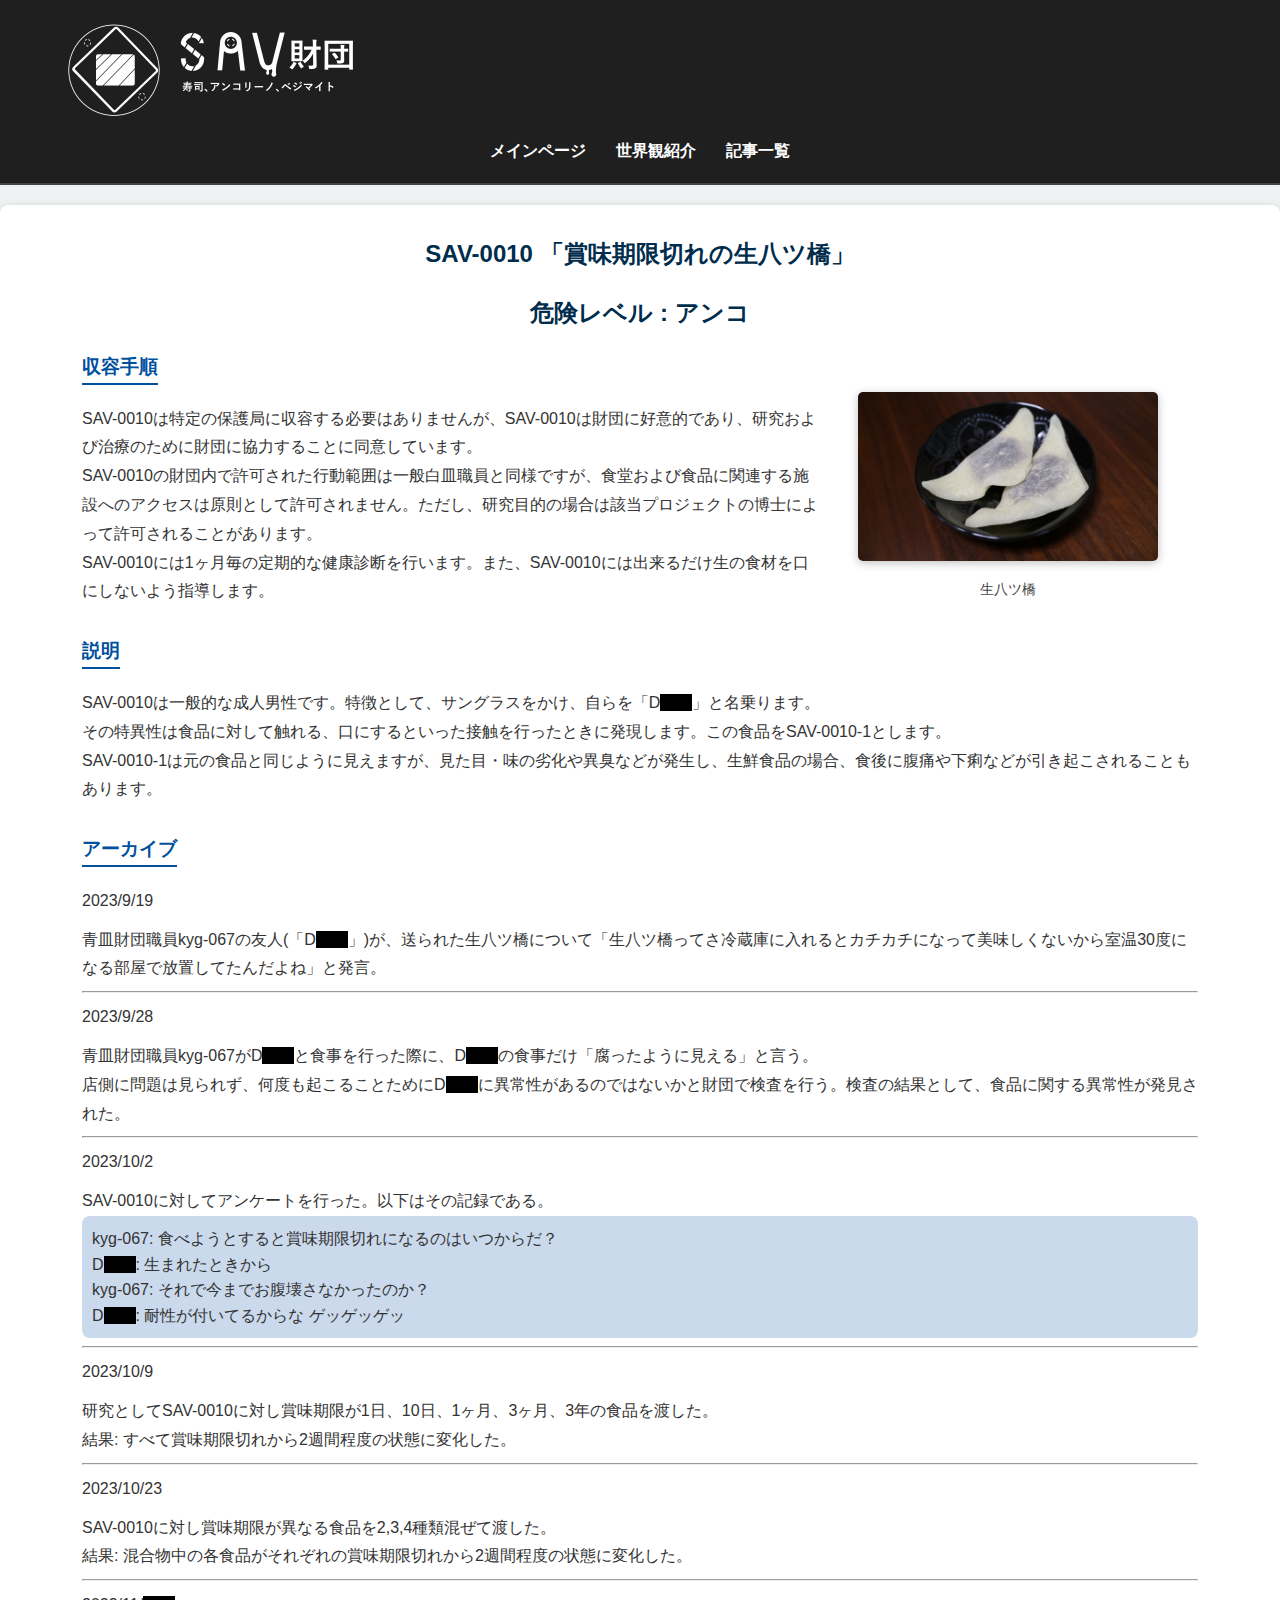
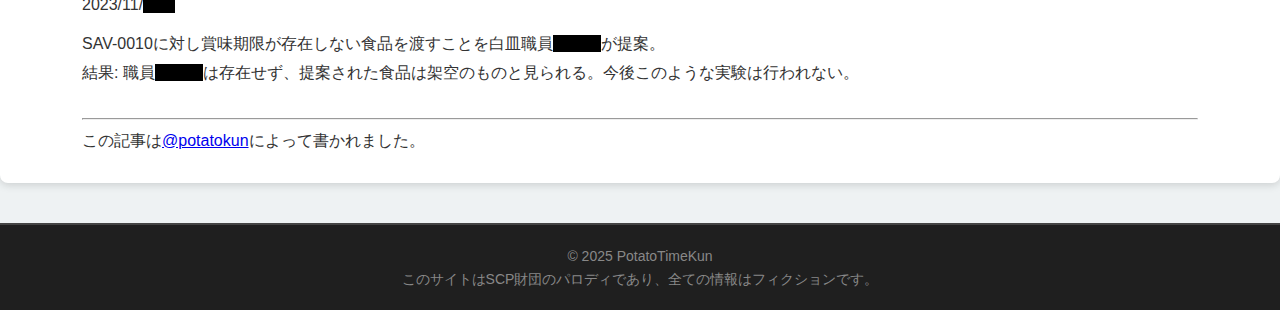
<file: article/article0010.html>
<!DOCTYPE html>
<html lang="ja">
<head>
    <meta charset="UTF-8">
    <meta name="viewport" content="width=device-width, initial-scale=1.0">
    <title>SAV-0010「賞味期限切れの生八ツ橋」</title>
    <link rel="stylesheet" href="articlestyle.css?ver=0.2">
    <link rel="icon" href="../fav.png" type="image/png">
</head>
<body>
    <!-- ヘッダー -->
    <header class="site-header">
        <div class="container">
            <img class="site-logo" src="../assets/sav_white_logo_transparent.png">
            <nav class="global-nav">
                <ul>
                    <li><a href="../index.html">メインページ</a></li>
                    <li><a href="../worldview.html">世界観紹介</a></li>
                    <li><a href="../articles.html">記事一覧</a></li>
                </ul>
            </nav>
        </div>
    </header>

    <!-- メインコンテンツ -->
    <main class="main-content">
        <div class="container">
            <!-- タイトル -->
            <article class="anomaly-document">
                <h2>SAV-0010 「賞味期限切れの生八ツ橋」</h2>
                <h2>危険レベル : アンコ</h2>

                <!-- キャプション付き画像 -->
                <figure class="anomaly-image">
                    <img src="../assets/0010_1.jpg" alt="生八ツ橋">
                    <!-- フリー素材 photo-acより -->
                    <figcaption>生八ツ橋</figcaption>
                </figure>

                <!-- 収容手順 -->
                <section class="containment-procedures">
                    <h3>収容手順</h3>
                    <p>
                        SAV-0010は特定の保護局に収容する必要はありませんが、SAV-0010は財団に好意的であり、研究および治療のために財団に協力することに同意しています。<br>
                        SAV-0010の財団内で許可された行動範囲は一般白皿職員と同様ですが、食堂および食品に関連する施設へのアクセスは原則として許可されません。ただし、研究目的の場合は該当プロジェクトの博士によって許可されることがあります。<br>
                        SAV-0010には1ヶ月毎の定期的な健康診断を行います。また、SAV-0010には出来るだけ生の食材を口にしないよう指導します。
                    </p>
                </section>

                <!-- 説明 -->
                <section class="description">
                    <h3>説明</h3>
                    <p>
                        SAV-0010は一般的な成人男性です。特徴として、サングラスをかけ、自らを「D<span class="blank">&emsp;&emsp;</span>」と名乗ります。<br>
                        その特異性は食品に対して触れる、口にするといった接触を行ったときに発現します。この食品をSAV-0010-1とします。<br>
                        SAV-0010-1は元の食品と同じように見えますが、見た目・味の劣化や異臭などが発生し、生鮮食品の場合、食後に腹痛や下痢などが引き起こされることもあります。
                    </p>
                </section>

                <!-- アーカイブ -->
                <section class="archive">
                    <h3>アーカイブ</h3>
                    <p>2023/9/19</p>
                    <p>
                        青皿財団職員kyg-067の友人(「D<span class="blank">&emsp;&emsp;</span>」)が、送られた生八ツ橋について「生八ツ橋ってさ冷蔵庫に入れるとカチカチになって美味しくないから室温30度になる部屋で放置してたんだよね」と発言。
                    </p>
                    <hr>
                    <p>2023/9/28</p>
                    <p>
                        青皿財団職員kyg-067がD<span class="blank">&emsp;&emsp;</span>と食事を行った際に、D<span class="blank">&emsp;&emsp;</span>の食事だけ「腐ったように見える」と言う。<br>
                        店側に問題は見られず、何度も起こることためにD<span class="blank">&emsp;&emsp;</span>に異常性があるのではないかと財団で検査を行う。検査の結果として、食品に関する異常性が発見された。
                    </p>
                    <hr>
                    <p>2023/10/2</p>
                    <p>SAV-0010に対してアンケートを行った。以下はその記録である。</p>
                    <section class="memo">
                        kyg-067: 食べようとすると賞味期限切れになるのはいつからだ？<br>
                        D<span class="blank">&emsp;&emsp;</span>: 生まれたときから<br>
                        kyg-067: それで今までお腹壊さなかったのか？<br>
                        D<span class="blank">&emsp;&emsp;</span>: 耐性が付いてるからな ゲッゲッゲッ
                    </section>
                    <hr>
                    <p>2023/10/9</p>
                    <p>
                        研究としてSAV-0010に対し賞味期限が1日、10日、1ヶ月、3ヶ月、3年の食品を渡した。<br>
                        結果: すべて賞味期限切れから2週間程度の状態に変化した。
                    </p>
                    <hr>
                    <p>2023/10/23</span></p>
                    <p>
                        SAV-0010に対し賞味期限が異なる食品を2,3,4種類混ぜて渡した。<br>
                        結果: 混合物中の各食品がそれぞれの賞味期限切れから2週間程度の状態に変化した。
                    </p>
                    <hr>
                    <p>2023/11/<span class="blank">&emsp;&emsp;</span></p>
                    <p>
                        SAV-0010に対し賞味期限が存在しない食品を渡すことを白皿職員<span class="blank">&emsp;&emsp;&emsp;</span>が提案。<br>
                        結果: 職員<span class="blank">&emsp;&emsp;&emsp;</span>は存在せず、提案された食品は架空のものと見られる。今後このような実験は行われない。
                    </p>
                </section>
                <hr>
                <p>この記事は<a href="https://sushi.ski/@potatokun" target="_blank">@potatokun</a>によって書かれました。</p>
            </article>
        </div>
    </main>

    <!-- フッター -->
    <footer class="site-footer">
        <div class="container">
            <p>&copy; 2025 PotatoTimeKun <br>このサイトはSCP財団のパロディであり、全ての情報はフィクションです。</p>
        </div>
    </footer>
</body>
</html>
</file>
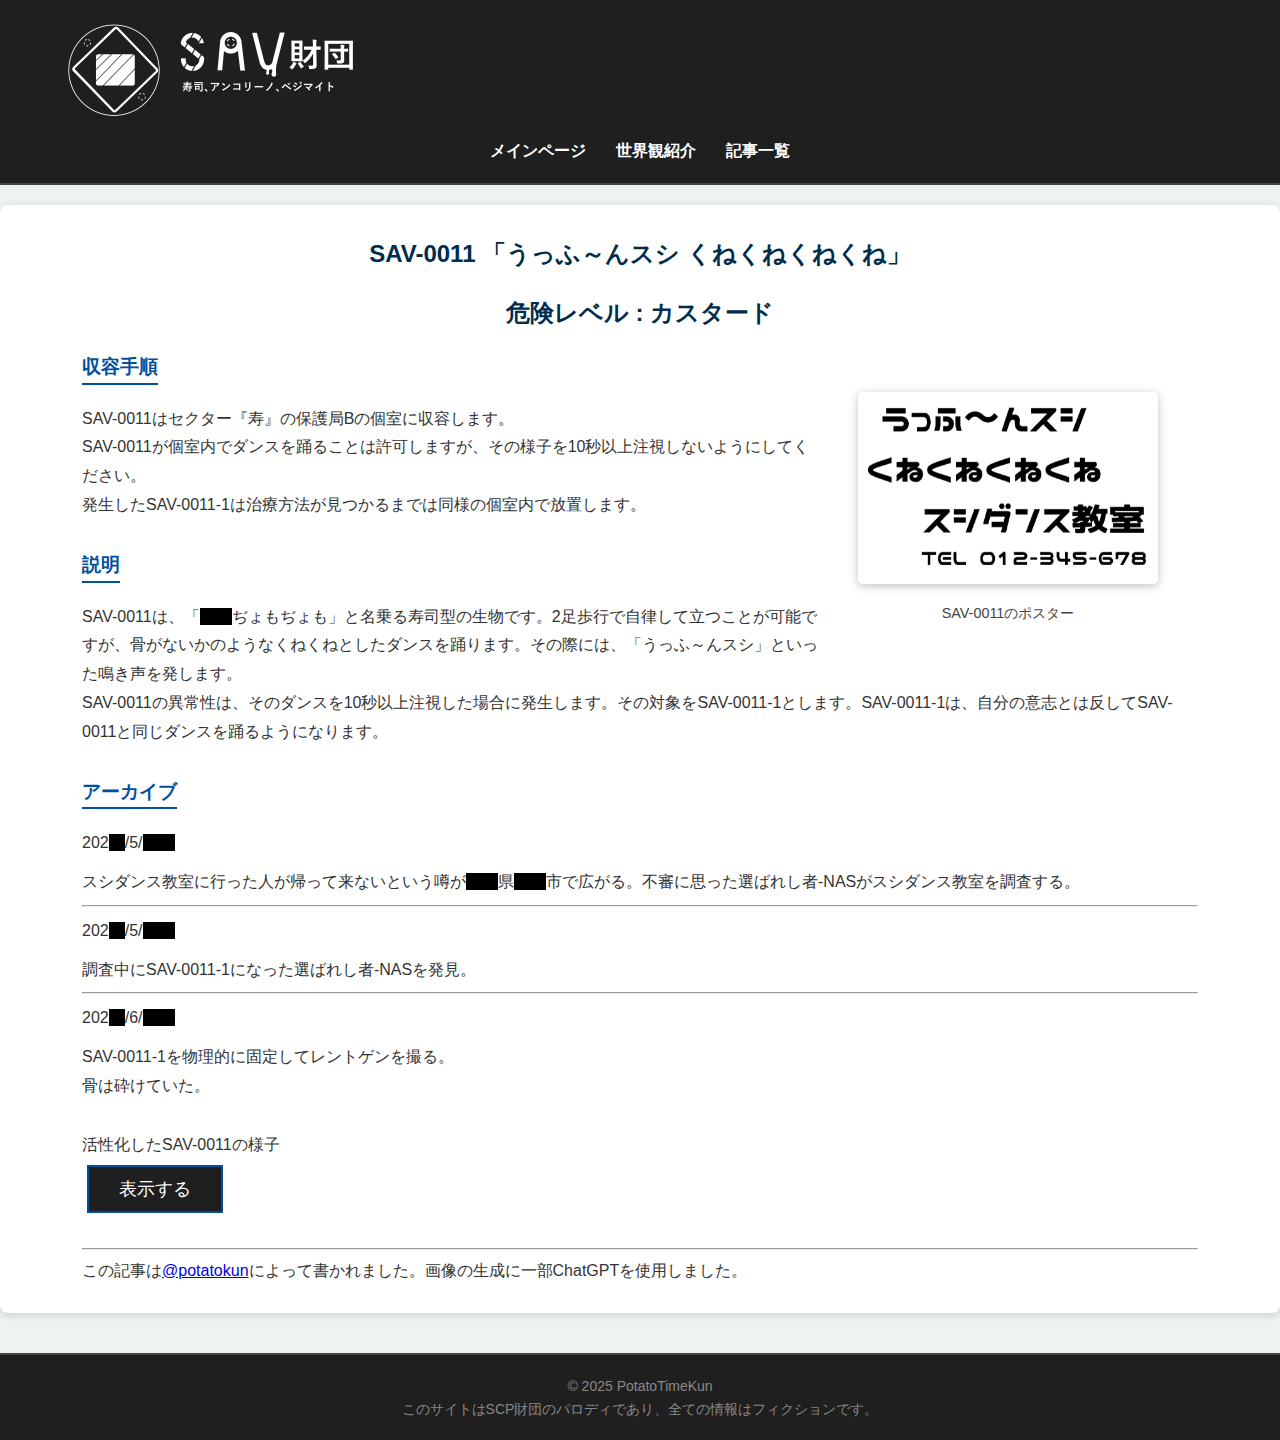
<file: article/article0011.html>
<!DOCTYPE html>
<html lang="ja">
<head>
    <meta charset="UTF-8">
    <meta name="viewport" content="width=device-width, initial-scale=1.0">
    <title>SAV-0011「うっふ～んスシ くねくねくねくね」</title>
    <link rel="stylesheet" href="articlestyle.css?ver=0.2">
    <link rel="icon" href="../fav.png" type="image/png">
</head>
<body>
    <!-- ヘッダー -->
    <header class="site-header">
        <div class="container">
            <img class="site-logo" src="../assets/sav_white_logo_transparent.png">
            <nav class="global-nav">
                <ul>
                    <li><a href="../index.html">メインページ</a></li>
                    <li><a href="../worldview.html">世界観紹介</a></li>
                    <li><a href="../articles.html">記事一覧</a></li>
                </ul>
            </nav>
        </div>
    </header>

    <!-- メインコンテンツ -->
    <main class="main-content">
        <div class="container">
            <!-- タイトル -->
            <article class="anomaly-document">
                <h2>SAV-0011 「うっふ～んスシ くねくねくねくね」</h2>
                <h2>危険レベル : カスタード</h2>

                <!-- キャプション付き画像 -->
                <figure class="anomaly-image">
                    <img src="../assets/0011_1.png" alt="うっふ～んスシ くねくねくねくね スシダンス教室">
                    <figcaption>SAV-0011のポスター</figcaption>
                </figure>

                <!-- 収容手順 -->
                <section class="containment-procedures">
                    <h3>収容手順</h3>
                    <p>
                        SAV-0011はセクター『寿』の保護局Bの個室に収容します。<br>
                        SAV-0011が個室内でダンスを踊ることは許可しますが、その様子を10秒以上注視しないようにしてください。<br>
                        発生したSAV-0011-1は治療方法が見つかるまでは同様の個室内で放置します。
                    </p>
                </section>

                <!-- 説明 -->
                <section class="description">
                    <h3>説明</h3>
                    <p>
                        SAV-0011は、「<span class="blank">&emsp;&emsp;</span>ぢょもぢょも」と名乗る寿司型の生物です。2足歩行で自律して立つことが可能ですが、骨がないかのようなくねくねとしたダンスを踊ります。その際には、「うっふ～んスシ」といった鳴き声を発します。<br>
                        SAV-0011の異常性は、そのダンスを10秒以上注視した場合に発生します。その対象をSAV-0011-1とします。SAV-0011-1は、自分の意志とは反してSAV-0011と同じダンスを踊るようになります。
                    </p>
                </section>

                <!-- アーカイブ -->
                <section class="archive">
                    <h3>アーカイブ</h3>
                    <p>202<span class="blank">&emsp;</span>/5/<span class="blank">&emsp;&emsp;</span></p>
                    <p>
                        スシダンス教室に行った人が帰って来ないという噂が<span class="blank">&emsp;&emsp;</span>県<span class="blank">&emsp;&emsp;</span>市で広がる。不審に思った選ばれし者-NASがスシダンス教室を調査する。
                    </p>
                    <hr>
                    <p>202<span class="blank">&emsp;</span>/5/<span class="blank">&emsp;&emsp;</span></p>
                    <p>
                        調査中にSAV-0011-1になった選ばれし者-NASを発見。
                    </p>
                    <hr>
                    <p>202<span class="blank">&emsp;</span>/6/<span class="blank">&emsp;&emsp;</span></p>
                    <p>
                        SAV-0011-1を物理的に固定してレントゲンを撮る。<br>
                        骨は砕けていた。
                    </p>
                </section>
                <article class="addition">
                    <p>活性化したSAV-0011の様子</p>
                    <script>
                        function loginButton() {
                            let hiddenContents = document.getElementsByClassName("hidden")
                            Array.from(hiddenContents).forEach(element => {
                                element.style.display="block"
                            });
                        }
                    </script>
                    <button type="button" name="login" onclick="loginButton()">表示する</button>
                    <style>
                        .addition button {
                            background-color: #1f1f1f;
                            color: #ffffff;
                            padding: 10px 30px;
                            text-decoration: none;
                            font-size: 18px;
                            border: 2px solid #00509e;
                            margin: 5px;
                        }
                        .addition button:hover {
                            opacity: 0.8;
                        }
                        .addition h3 {
                            font-size: 1.2rem;
                            margin-bottom: 10px;
                            color: #00509e;
                            border-bottom: 2px solid #00509e;
                            display: inline-block;
                        }
                        .addition p {
                            margin-top: 10px;
                            line-height: 1.8;
                        }
                        .addition{
                            margin-bottom: 30px;
                        }
                        .username{
                            background-color: #1f1f1f;
                            color: #ff0000;
                            padding: 5px;
                        }
                    </style>
                    <img class="hidden" style="display: none; width: 800px; max-width: 70vw;" src="../assets/0011_2.png" alt="SAV-0011">
                </article>
                <hr>
                <p>この記事は<a href="https://sushi.ski/@potatokun" target="_blank">@potatokun</a>によって書かれました。画像の生成に一部ChatGPTを使用しました。</p>
            </article>
        </div>
    </main>

    <!-- フッター -->
    <footer class="site-footer">
        <div class="container">
            <p>&copy; 2025 PotatoTimeKun <br>このサイトはSCP財団のパロディであり、全ての情報はフィクションです。</p>
        </div>
    </footer>
</body>
</html>
</file>
<file: styles.css>
/* メインページのスタイル */

/* ベーススタイル */
body {
    margin: 0;
    font-family: 'Roboto', sans-serif;
    line-height: 1.6;
    color: #f0f0f0;
    background: #121212;
}

.container {
    width: 90%;
    max-width: 1200px;
    margin: 0 auto;
}

/* ヘッダー */
.site-header {
    background: #1f1f1f;
    padding: 20px 0;
    border-bottom: 2px solid #444;
}

.site-logo {
    color: #fff;
    width: 50%;
    max-width: 300px;
    margin: 0;
}

.global-nav ul {
    list-style: none;
    padding: 0;
    display: flex;
    justify-content: center;
    margin: 10px 0 0;
}

.global-nav li {
    margin: 0 15px;
}

.global-nav a {
    color: #fff;
    text-decoration: none;
    font-weight: bold;
    transition: color 0.3s;
}

.global-nav a:hover {
    color: #00bcd4;
}

/* メインコンテンツ */
.main-content {
    padding: 40px 0;
}

noscript p {
    font-size: 18px;
    color: #ccc;
}

.intro {
    text-align: center;
    margin-bottom: 40px;
}

.intro h2 {
    font-size: 32px;
    margin-bottom: 10px;
    color: #00bcd4;
}

.intro p {
    font-size: 18px;
    color: #ccc;
}

.links ul {
    list-style: none;
    padding: 0;
    display: flex;
    justify-content: center;
    gap: 20px;
}

.links a {
    color: #fff;
    text-decoration: none;
    padding: 10px 20px;
    border: 2px solid #00bcd4;
    border-radius: 5px;
    transition: background 0.3s, color 0.3s;
}

.links a:hover {
    background: #00bcd4;
    color: #121212;
}

.links h3 {
    text-align: center;
}

.worldview h2 {
    font-size: 32px;
    margin-bottom: 10px;
    color: #00bcd4;
}

.worldview p {
    font-size: 18px;
    color: #ccc;
}

/* フッター */
.site-footer {
    background: #1f1f1f;
    text-align: center;
    padding: 20px 0;
    border-top: 2px solid #444;
    margin-top: 40px;
}

.site-footer p {
    margin: 0;
    font-size: 14px;
    color: #888;
}

.articles h2 {
    font-size: 1.5rem;
    margin-bottom: 10px;
    color: #444;
}

.article-list {
    list-style: none;
    padding: 0;
    margin: 0;
}

.article-list li {
    margin-bottom: 10px;
    padding: 10px;
    background-color: #fff;
    border: 1px solid #ddd;
    border-radius: 5px;
    transition: transform 0.2s ease, box-shadow 0.2s ease;
}

.article-list li:hover {
    transform: scale(1.02);
    box-shadow: 0 2px 5px rgba(0, 0, 0, 0.2);
}

.article-list a {
    text-decoration: none;
    color: #0066cc;
    font-weight: bold;
}

.article-list a:hover {
    text-decoration: underline;
}
</file>
<file: article/articlestyle.css>
/* 全体のリセット */
body, h1, h2, h3, p, ul, li, figure {
    margin: 0;
    padding: 0;
}
body {
    font-family: 'Arial', sans-serif;
    line-height: 1.6;
    color: #333;
    background-color: #eef2f3;
}
.container {
    width: 90%;
    max-width: 1200px;
    margin: 0 auto;
}

.site-logo {
    color: #fff;
    width: 50%;
    max-width: 300px;
    margin: 0;
}

/* ヘッダー */
.site-header {
    background: #1f1f1f;
    padding: 20px 0;
    border-bottom: 2px solid #444;
}

.global-nav ul {
    list-style: none;
    padding: 0;
    display: flex;
    justify-content: center;
    margin: 10px 0 0;
}

.global-nav li {
    margin: 0 15px;
}

.global-nav a {
    color: #fff;
    text-decoration: none;
    font-weight: bold;
    transition: color 0.3s;
}

.global-nav a:hover {
    color: #00bcd4;
}

/* メインコンテンツ */
.main-content {
    background-color: #ffffff;
    padding: 30px 20px;
    margin-top: 20px;
    border-radius: 8px;
    box-shadow: 0 2px 8px rgba(0, 0, 0, 0.15);
}
.anomaly-document h2 {
    font-size: 1.5rem;
    margin-bottom: 20px;
    color: #002d4c;
    text-align: center;
}

/* セクション */
.containment-procedures, .description, .archive {
    margin-bottom: 30px;
}
.containment-procedures h3, .description h3, .archive h3 {
    font-size: 1.2rem;
    margin-bottom: 10px;
    color: #00509e;
    border-bottom: 2px solid #00509e;
    display: inline-block;
}
.containment-procedures p, .description p, .archive p {
    margin-top: 10px;
    line-height: 1.8;
}

.memo {
    background-color: #cad9ec;
    border-radius: 8px;
    padding: 10px;
}

/* 画像セクション */
.anomaly-image {
    margin: 40px 0;
    text-align: center;
    float: right;
}
.anomaly-image img {
    max-width: 300px;
    height: auto;
    margin-left: 40px;
    margin-right: 40px;
    border-radius: 5px;
    box-shadow: 0 2px 10px rgba(0, 0, 0, 0.25);
}
.anomaly-image figcaption {
    margin-top: 10px;
    font-size: 0.9rem;
    color: #444;
    clear: both;
}

@media  screen and (max-width:600px) {
    .anomaly-image {
        float: none;
    }
    .anomaly-image img {
        margin: 0;
    }
}

/* フッター */
.site-footer {
    background: #1f1f1f;
    text-align: center;
    padding: 20px 0;
    border-top: 2px solid #444;
    margin-top: 40px;
}

.site-footer p {
    margin: 0;
    font-size: 14px;
    color: #888;
}

.no-float {
    float: none;
}

.blank {
    background-color: #000;
}
</file>
